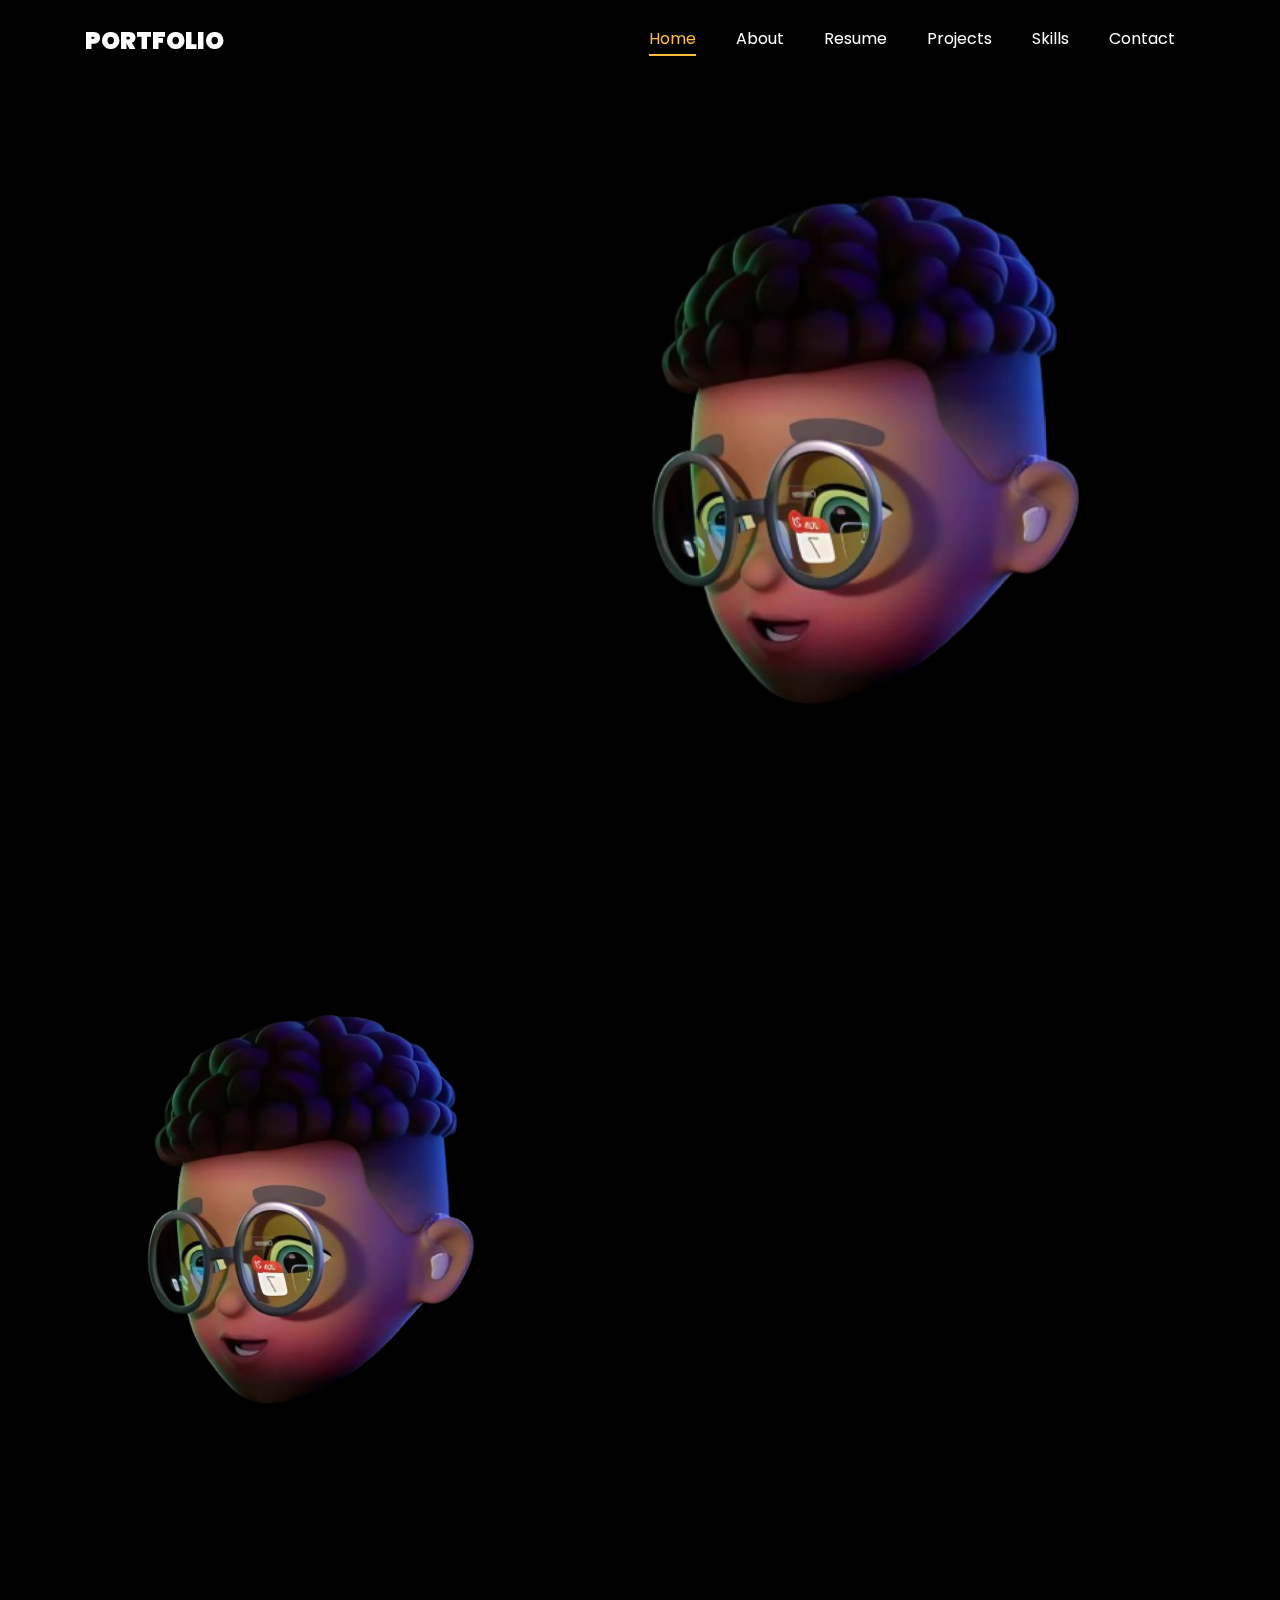
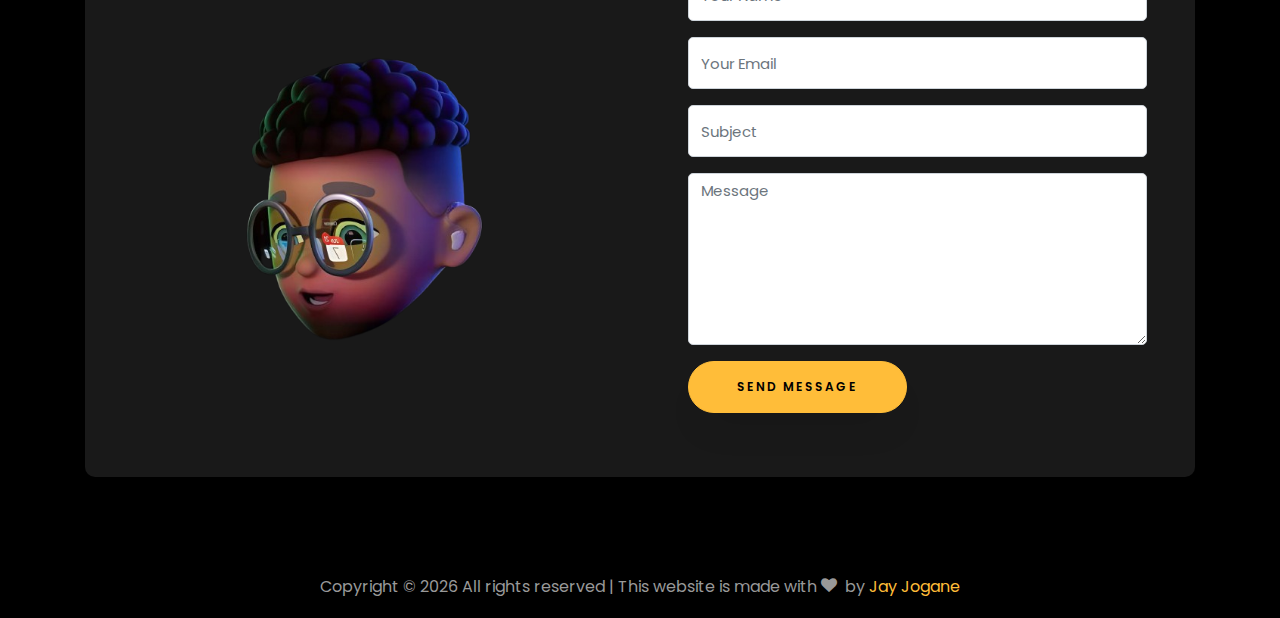
<file: index.html>
<!DOCTYPE html>
<html lang="en">

<head>
	<title>Portfolio | unkown812</title>
	<meta charset="utf-8">
	<meta name="viewport" content="width=device-width, initial-scale=1, shrink-to-fit=no">
	<link href="https://fonts.googleapis.com/css?family=Poppins:100,200,300,400,500,600,700,800,900" rel="stylesheet">
	<link rel="stylesheet" href="css/open-iconic-bootstrap.min.css">
	<link rel="stylesheet" href="css/animate.css">
	<link rel="stylesheet" href="css/owl.carousel.min.css">
	<link rel="stylesheet" href="css/owl.theme.default.min.css">
	<link rel="stylesheet" href="css/magnific-popup.css">
	<link rel="stylesheet" href="css/aos.css">
	<link rel="stylesheet" href="css/ionicons.min.css">
	<link rel="stylesheet" href="css/flaticon.css">
	<link rel="stylesheet" href="css/icomoon.css">
	<link rel="stylesheet" href="css/style.css">
	<link rel="icon" type="image/png" href="images/unkown.png" />
</head>

<body data-spy="scroll" data-target=".site-navbar-target" data-offset="300">
	<nav class="navbar navbar-expand-lg navbar-light ftco_navbar ftco-navbar-light site-navbar-target" id="ftco-navbar">
		<div class="container">
			<a class="navbar-brand" href="index.html">Portfolio</a>
			<button class="navbar-toggler js-fh5co-nav-toggle fh5co-nav-toggle" type="button" data-toggle="collapse"
				data-target="#ftco-nav" aria-controls="ftco-nav" aria-expanded="false" aria-label="Toggle navigation">
				<span class="oi oi-menu"></span> Menu
			</button>
			<div class="collapse navbar-collapse" id="ftco-nav">
				<ul class="navbar-nav nav ml-auto">
					<li class="nav-item"><a href="#home-section" class="nav-link"><span>Home</span></a></li>
					<li class="nav-item"><a href="#about-section" class="nav-link"><span>About</span></a></li>
					<li class="nav-item"><a href="#resume-section" class="nav-link"><span>Resume</span></a></li>
					<li class="nav-item"><a href="#projects-section" class="nav-link"><span>Projects</span></a></li>
					<li class="nav-item"><a href="#skills-section" class="nav-link"><span>Skills</span></a></li>
					<li class="nav-item"><a href="#contact-section" class="nav-link"><span>Contact</span></a></li>
					
				</ul>
			</div>
		</div>
	</nav>
	<section id="home-section" class="hero">
		<div class="home-slider  owl-carousel">
			<div class="slider-item ">
				<div class="overlay"></div>
				<div class="container">
					<div class="row d-md-flex no-gutters slider-text align-items-end justify-content-end"
						data-scrollax-parent="true">
						<div class="one-third js-fullheight order-md-last img"
							style="background-image:url(images/unkown.png);background-size: 70%;">
							<div class="overlay"></div>
						</div>
						<div class="one-forth d-flex  align-items-center ftco-animate"
							data-scrollax=" properties: { translateY: '70%' }">
							<div class="text">
								<span class="subheading">Hello!</span>
								<h1 class="mb-4 mt-3">I'm <span>Jay Jogane</span></h1>
								<h2 class="mb-4">A Student</h2>
								<p>
									<a href="#contact-section" class="btn btn-danger py-3 px-4">Contact me</a>
									<a href="#projects-section" class="btn btn-white btn-outline-white py-3 px-4">My works</a>
								</p>
							</div>
						</div>
					</div>
				</div>
			</div>
		</div>
	</section>
	<section class="ftco-about img ftco-section ftco-no-pb" id="about-section">
		<div class="container">
			<div class="row d-flex">
				<div class="col-md-6 col-lg-5 d-flex">
					<div class="img-about img d-flex align-items-stretch">
						<div class="overlay"></div>
						<div class="img d-flex align-self-stretch align-items-center"
							style="background-image:url(images/unkown.png);background-size: 80%;">
						</div>
					</div>
				</div>
				<div class="col-md-6 col-lg-7 pl-lg-5 pb-5">
					<div class="row justify-content-start pb-3">
						<div class="col-md-12 heading-section ftco-animate">
							<h1 class="big">About</h1>
							<h2 class="mb-4">About Me</h2>
							<p style="color: rgb(193, 193, 193);">Hello! I'm Jay, a passionate and result-driven
								enthusiast with a background in Computer
								Engineering. With a blend of technical skills,
								creativity, problem-solving skills and a strong work ethic, I thrive in
								dynamic environments where I can contribute
								to meaningful projects.</p>
							<ul class="about-info mt-4 px-md-0 px-2">
								<li class="d-flex"><span>Name:</span> <span>Jay Jogane</span></li>
								<li class="d-flex"><span>Date of birth:</span> <span>September 11, 2007</span></li>
								<li class="d-flex"><span>Address:</span> <span>Mumbai Maharashtra</span></li>
								<li class="d-flex"><span>Zip code:</span> <span>400081</span></li>
								<li class="d-flex"><span>Email:</span>
									<span>
										<a href="mailto:jayjogane@gmail.com" style="color:rgb(255, 169, 255);">
jayjogane@gmail.com
										</a>
									</span>
								</li>
								<li class="d-flex"><span>Phone: </span>
									<span>
										<a href="tel:+917738261448" style="color:rgb(251, 153, 251);">+91-77382-61448</a>
									</span>
								</li>
								<li class="d-flex"><span>Skills: </span> <span>C, C++, HTML5, CSS3, Javascript, React, Python,
										Kotlin, Designing, Web-Development, Basic-Programming</span></li>
							</ul>
						</div>
					</div>
					<!-- <!--Projects -->
					<div class="counter-wrap ftco-animate d-flex mt-md-3">
						<div class="text">
							<p class="mb-4">
								<span class="number" data-number="12" style="color:rgb(255, 147, 255);">0</span>
								<span>Project complete</span>
							</p>
						</div>
					</div>
				</div>
			</div>
	</section>
	<section class="ftco-section ftco-no-pb" id="resume-section">
		<div class="container">
			<div class="row justify-content-center pb-5">
				<div class="col-md-10 heading-section text-center ftco-animate">
					<h1 class="big big-2">Resume</h1>
					<h2 class="mb-4">Resume</h2>
					<p>An individual who specializes in the intersection of Arts and Computer Science. I am learning new concepts
						about hardware components, designing integrated systems, and developing new technologies. I am gaining
						programming skills while focusing on disciplines like designing, problem solving, communication and finding
						solutions.</p>
				</div>
			</div>
			<div class="row">
				<div class="col-md-6">
					<div class="resume-wrap ftco-animate">
						<span class="date">2008-2023</span>
						<h2>SSC</h2>
						<span class="position">I.E.S King George School - Mulund</span>
						<p class="mt-4">The School life has built a strong
							foundation for my technical skills and personality. I am well versed in languages like English, Hindi,
							Marathi and
							value education.</p>
					</div>
				</div>
				<div class="col-md-6">
					<div class="resume-wrap ftco-animate">
						<span class="date">2023-Today</span>
						<h2>Diploma In Computer Engineering</h2>
						<span class="position">V.P.M.'s Polytechnic - Thane</span>
						<p class="mt-4">The College life has been enhancing
							my technical skills, problem solving
							skills, community development, team
							leadership skills and much more.</p>
					</div>
				</div>
			</div>
			<div class="row justify-content-center mt-5">
				<div class="col-md-6 text-center ftco-animate">
					<p><a href="images\CV.png" class="btn btn-success py-4 px-5">CV</a></p>
				</div>
			</div>
		</div>
	</section>
	<section class="ftco-section" id="projects-section">
		<div class="container">
			<div class="row justify-content-center py-5 mt-5">
				<div class="col-md-12 heading-section text-center ftco-animate">
					<h1 class="big big-2">Projects</h1>
					<h2 class="mb-4">Projects</h2>
					<p></p>
				</div>
			</div>

			<div class="row">

				<div class="col-md-4 text-center d-flex ftco-animate">
					<a href="https://unkown812.github.io/proposal.github.io/" class="services-1">
						<div class="icon d-flex align-items-center justify-content-center">
							<span style="font-size: 450%;">💌</span>
						</div>
						<div class="desc">
							<h3 class="mb-5">Proposal</h3>
						</div>
					</a>
				</div>

				<div class="col-md-4 text-center d-flex ftco-animate">
					<a href="https://github.com/unkown812/Gradient-Generator.github.io" class="services-1">
						<div class="icon d-flex align-items-center justify-content-center">
							<span style="font-size: 450%;">🎨</span>
						</div>
						<div class="desc">
							<h3 class="mb-5">Gradient Generator</h3>
						</div>
					</a>
				</div>

				<div class="col-md-4 text-center d-flex ftco-animate">
					<a href="https://unkown812.github.io/birthday-wish.github.io/" class="services-1">
						<div class="icon d-flex align-items-center justify-content-center">
							<span style="font-size: 450%;">🎂</span>
						</div>
						<div class="desc">
							<h3 class="mb-5">Birthday Wish</h3>
						</div>
					</a>
				</div>

				<div class="col-md-4 text-center d-flex ftco-animate">
					<a href="https://unkown812.github.io/shivaniAI.github.io/" class="services-1">
						<div class="icon d-flex align-items-center justify-content-center">
							<span style="font-size: 450%;">🤖</span>
						</div>
						<div class="desc">
							<h3 class="mb-5">ChatBot</h3>
						</div>
					</a>
				</div>

				<div class="col-md-4 text-center d-flex ftco-animate">
					<a href="https://unkown812.github.io/unkown812programo.github.io/" class="services-1">
						<div class="icon d-flex align-items-center justify-content-center">
							<span style="font-size: 450%; color: navy;">&lt;P&gt;
							</span>
						</div>
						<div class="desc">
							<h3 class="mb-5">Programo</h3>
						</div>
					</a>
				</div>

			</div>
		</div>
	</section>
	<section class="ftco-section" id="skills-section">
		<div class="container">
			<div class="row justify-content-center pb-5">
				<div class="col-md-12 heading-section text-center ftco-animate">
					<h1 class="big big-2">Skills</h1>
					<h2 class="mb-4">My Skills</h2>
				</div>
			</div>
			<div class="row">
				<div class="col-md-6 animate-box">
					<div class="progress-wrap ftco-animate">
						<h3>Web Designing</h3>
						<div class="progress">
							<div class="progress-bar color-1" role="progressbar" aria-valuenow="90" aria-valuemin="0"
								aria-valuemax="100" style="width:90%">
								<span>90%</span>
							</div>
						</div>
					</div>
				</div>
				<div class="col-md-6 animate-box">
					<div class="progress-wrap ftco-animate">
						<h3>App Development</h3>
						<div class="progress">
							<div class="progress-bar color-2" role="progressbar" aria-valuenow="85" aria-valuemin="0"
								aria-valuemax="100" style="width:85%">
								<span>85%</span>
							</div>
						</div>
					</div>
				</div>
				<div class="col-md-6 animate-box">
					<div class="progress-wrap ftco-animate">
						<h3>JS</h3>
						<div class="progress">
							<div class="progress-bar color-3" role="progressbar" aria-valuenow="95" aria-valuemin="0"
								aria-valuemax="100" style="width:95%">
								<span>95%</span>
							</div>
						</div>
					</div>
				</div>
				<div class="col-md-6 animate-box">
					<div class="progress-wrap ftco-animate">
						<h3>CSS3</h3>
						<div class="progress">
							<div class="progress-bar color-4" role="progressbar" aria-valuenow="90" aria-valuemin="0"
								aria-valuemax="100" style="width:90%">
								<span>90%</span>
							</div>
						</div>
					</div>
				</div>
				<div class="col-md-6 animate-box">
					<div class="progress-wrap ftco-animate">
						<h3>Figma</h3>
						<div class="progress">
							<div class="progress-bar color-5" role="progressbar" aria-valuenow="70" aria-valuemin="0"
								aria-valuemax="100" style="width:70%">
								<span>69%</span>
							</div>
						</div>
					</div>
				</div>
				<div class="col-md-6 animate-box">
					<div class="progress-wrap ftco-animate">
						<h3>MS Office</h3>
						<div class="progress">
							<div class="progress-bar color-6" role="progressbar" aria-valuenow="80" aria-valuemin="0"
								aria-valuemax="100" style="width:80%">
								<span>80%</span>
							</div>
						</div>
					</div>
				</div>
			</div>
		</div>
	</section>

	<section class="ftco-section contact-section ftco-no-pb" id="contact-section">
		<div class="container">
			<div class="row justify-content-center mb-5 pb-3">
				<div class="col-md-7 heading-section text-center ftco-animate">
					<h1 class="big big-2">Contact</h1>
					<h2 class="mb-4">Contact Me</h2>
				</div>
			</div>
			<div class="row d-flex contact-info mb-5">
				<div class="col-md-6 col-lg-3 d-flex ftco-animate">
					<div class="align-self-stretch box p-4 text-center">
						<div class="icon d-flex align-items-center justify-content-center">
							<span class="icon-map-signs"></span>
						</div>
						<h3 class="mb-4">Address</h3>
						<p><a href="https://maps.app.goo.gl/FnKNQUGhHMt8mPZR6">Mumbai , India</a></p>
					</div>
				</div>
				<div class="col-md-6 col-lg-3 d-flex ftco-animate">
					<div class="align-self-stretch box p-4 text-center">
						<div class="icon d-flex align-items-center justify-content-center">
							<span class="icon-phone2"></span>
						</div>
						<h3 class="mb-4">Contact Number</h3>
						<p><a href="tel://+917738261448">+91-77382-61448</a></p>
					</div>
				</div>
				<div class="col-md-6 col-lg-3 d-flex ftco-animate">
					<div class="align-self-stretch box p-4 text-center">
						<div class="icon d-flex align-items-center justify-content-center">
							<span class="icon-paper-plane"></span>
						</div>
						<h3 class="mb-4">Email Address</h3>
						<p><a href="mailto:jayjogane@gmail.com">jayjogane@gmail.com</a></p>
					</div>
				</div>
				<div class="col-md-6 col-lg-3 d-flex ftco-animate">
					<div class="align-self-stretch box p-4 text-center">
						<div class="icon d-flex align-items-center justify-content-center">
							<span class="icon-globe"></span>
						</div>
						<h3 class="mb-4">Website</h3>
						<p><a href="unkown812.github.io">unkown812.github.io</a></p>
					</div>
				</div>
			</div>
			<div class="row no-gutters block-9 bg-dark">
				<div class="col-md-6 order-md-last d-flex">
					<form action="#" class="p-4 p-md-5 contact-form">
						<div class="form-group">
							<input type="text" class="form-control" placeholder="Your Name">
						</div>
						<div class="form-group">
							<input type="text" class="form-control" placeholder="Your Email">
						</div>
						<div class="form-group">
							<input type="text" class="form-control" placeholder="Subject">
						</div>
						<div class="form-group">
							<textarea name="" id="" cols="30" rows="7" class="form-control" placeholder="Message"></textarea>
						</div>
						<div class="form-group">
							<input type="submit" value="Send Message" class="btn btn-primary py-3 px-5">
						</div>
					</form>
				</div>
				<div class="col-md-6 d-flex">
					<div class="img" style="background-image: url(images/unkown.png);background-size: contain"></div>
				</div>
			</div>
		</div>
	</section>

	<div class="row pt-5 mt-5 text-center">
		<div class="col-md-12 text-center">
			<p>
				Copyright &copy;
				<script>document.write(new Date().getFullYear());</script>
				All rights reserved | This website is made with
				<i class="icon-heart color-danger" aria-hidden="true">
				</i>
				by
				<a href="unkown812.github.io" target="_blank">
					Jay Jogane
				</a>
			</p>
		</div>
	</div>
	<script src="js/jquery.min.js"></script>
	<script src="js/jquery-migrate-3.0.1.min.js"></script>
	<script src="js/popper.min.js"></script>
	<script src="js/bootstrap.min.js"></script>
	<script src="js/jquery.easing.1.3.js"></script>
	<script src="js/jquery.waypoints.min.js"></script>
	<script src="js/jquery.stellar.min.js"></script>
	<script src="js/owl.carousel.min.js"></script>
	<script src="js/jquery.magnific-popup.min.js"></script>
	<script src="js/aos.js"></script>
	<script src="js/jquery.animateNumber.min.js"></script>
	<script src="js/scrollax.min.js"></script>
	<script src="js/main.js"></script>
</body>

</html>
</file>
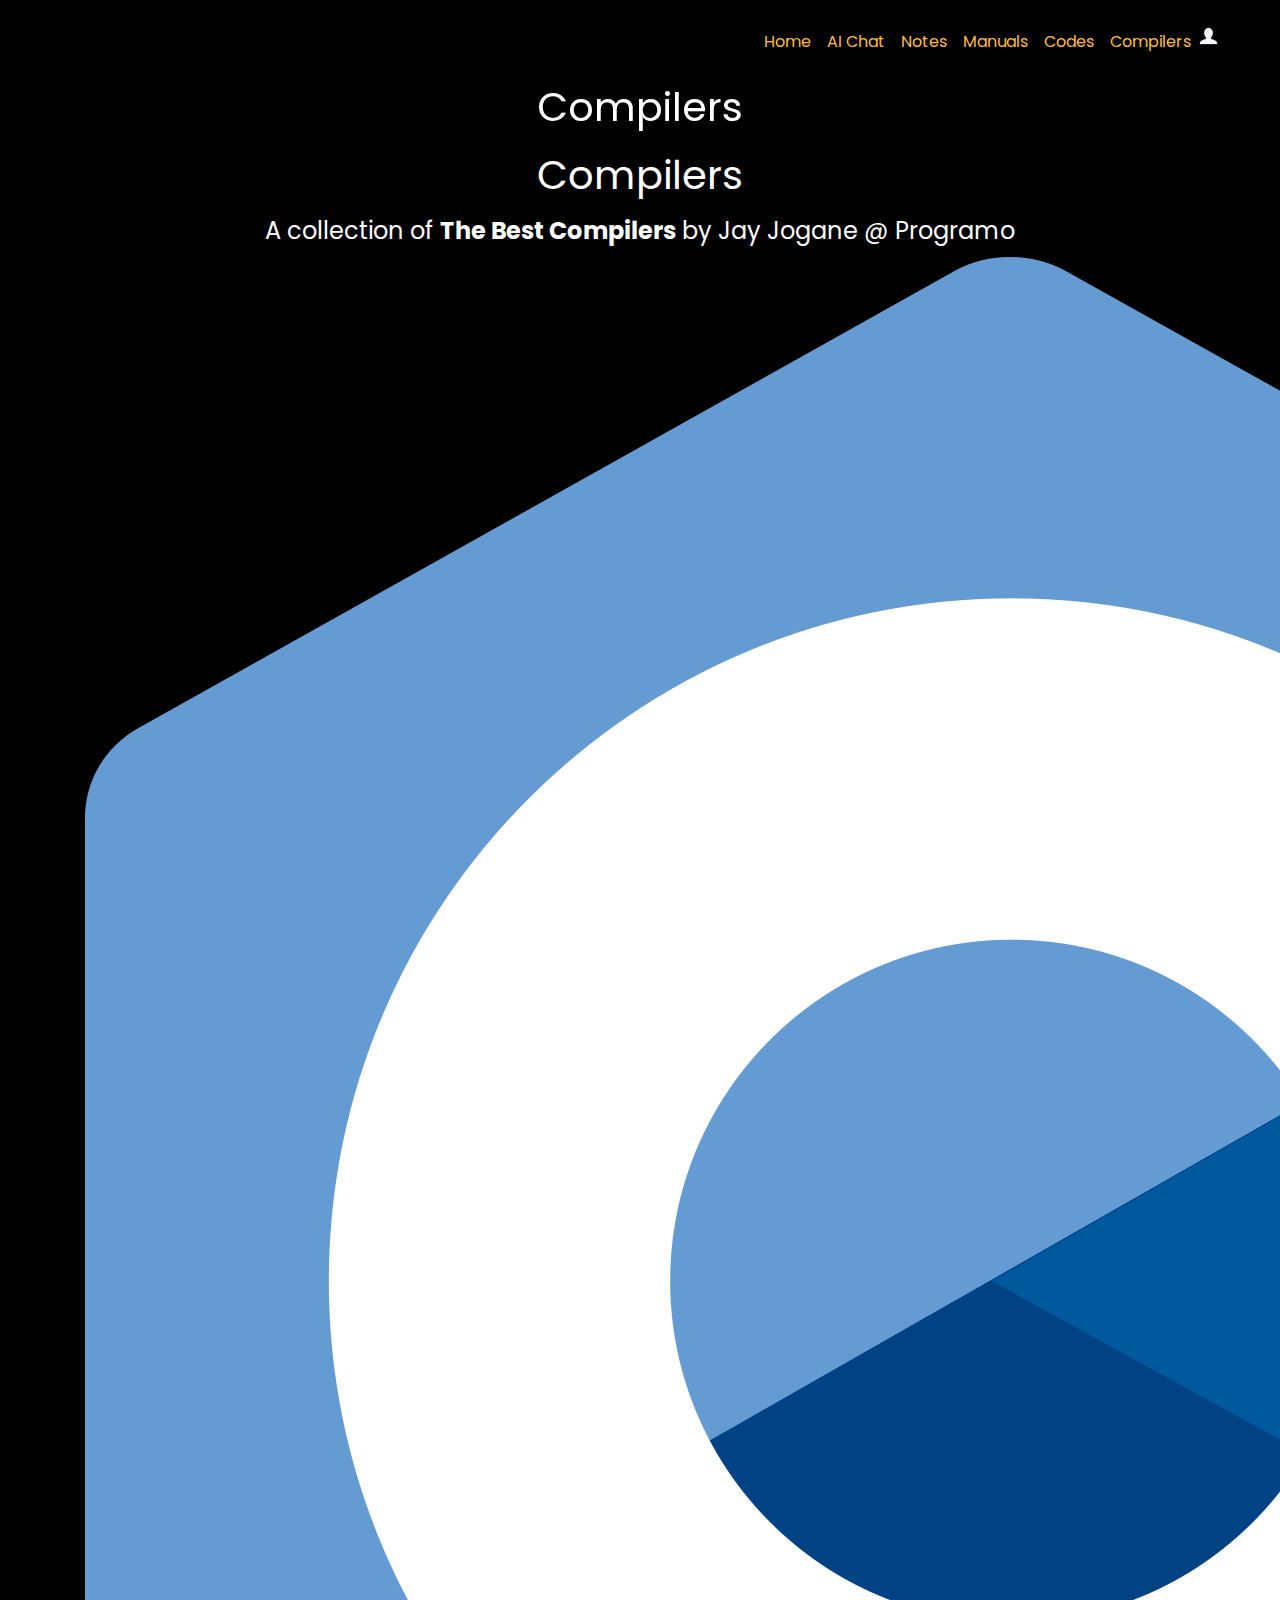
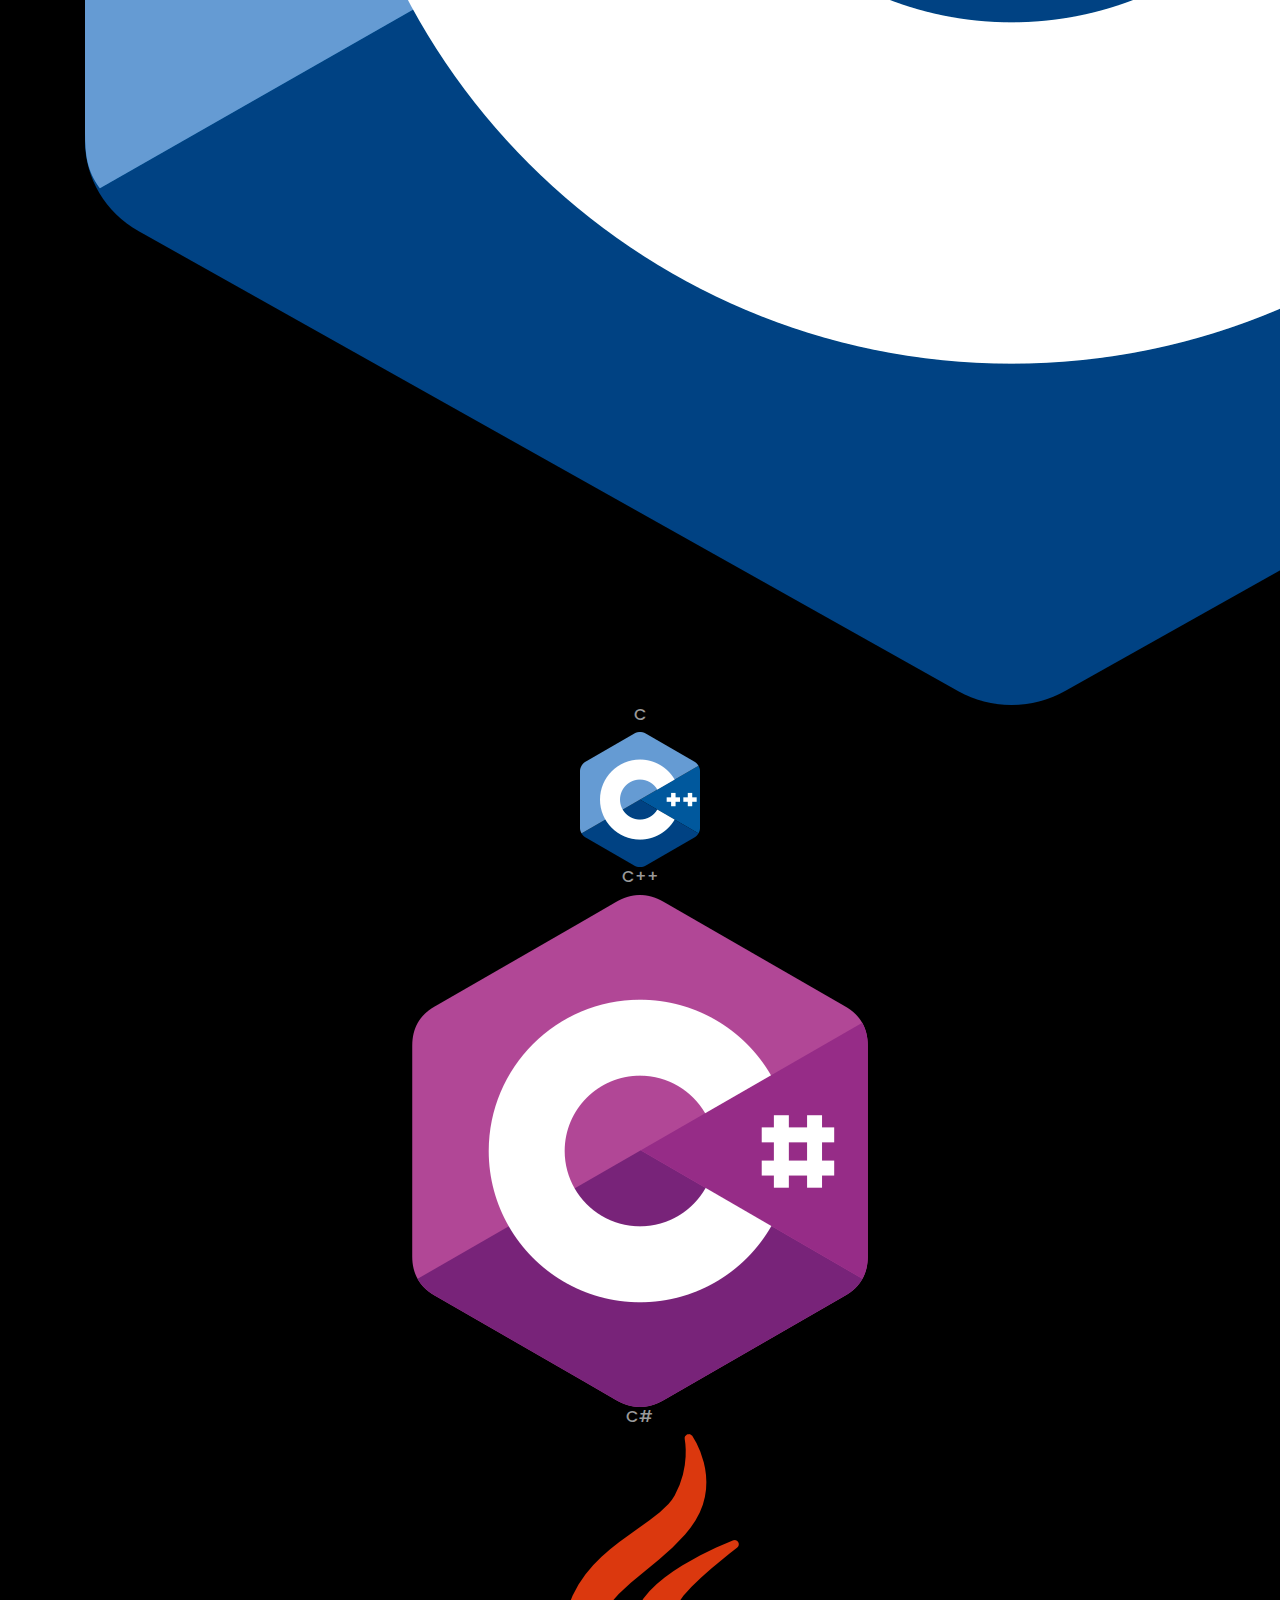
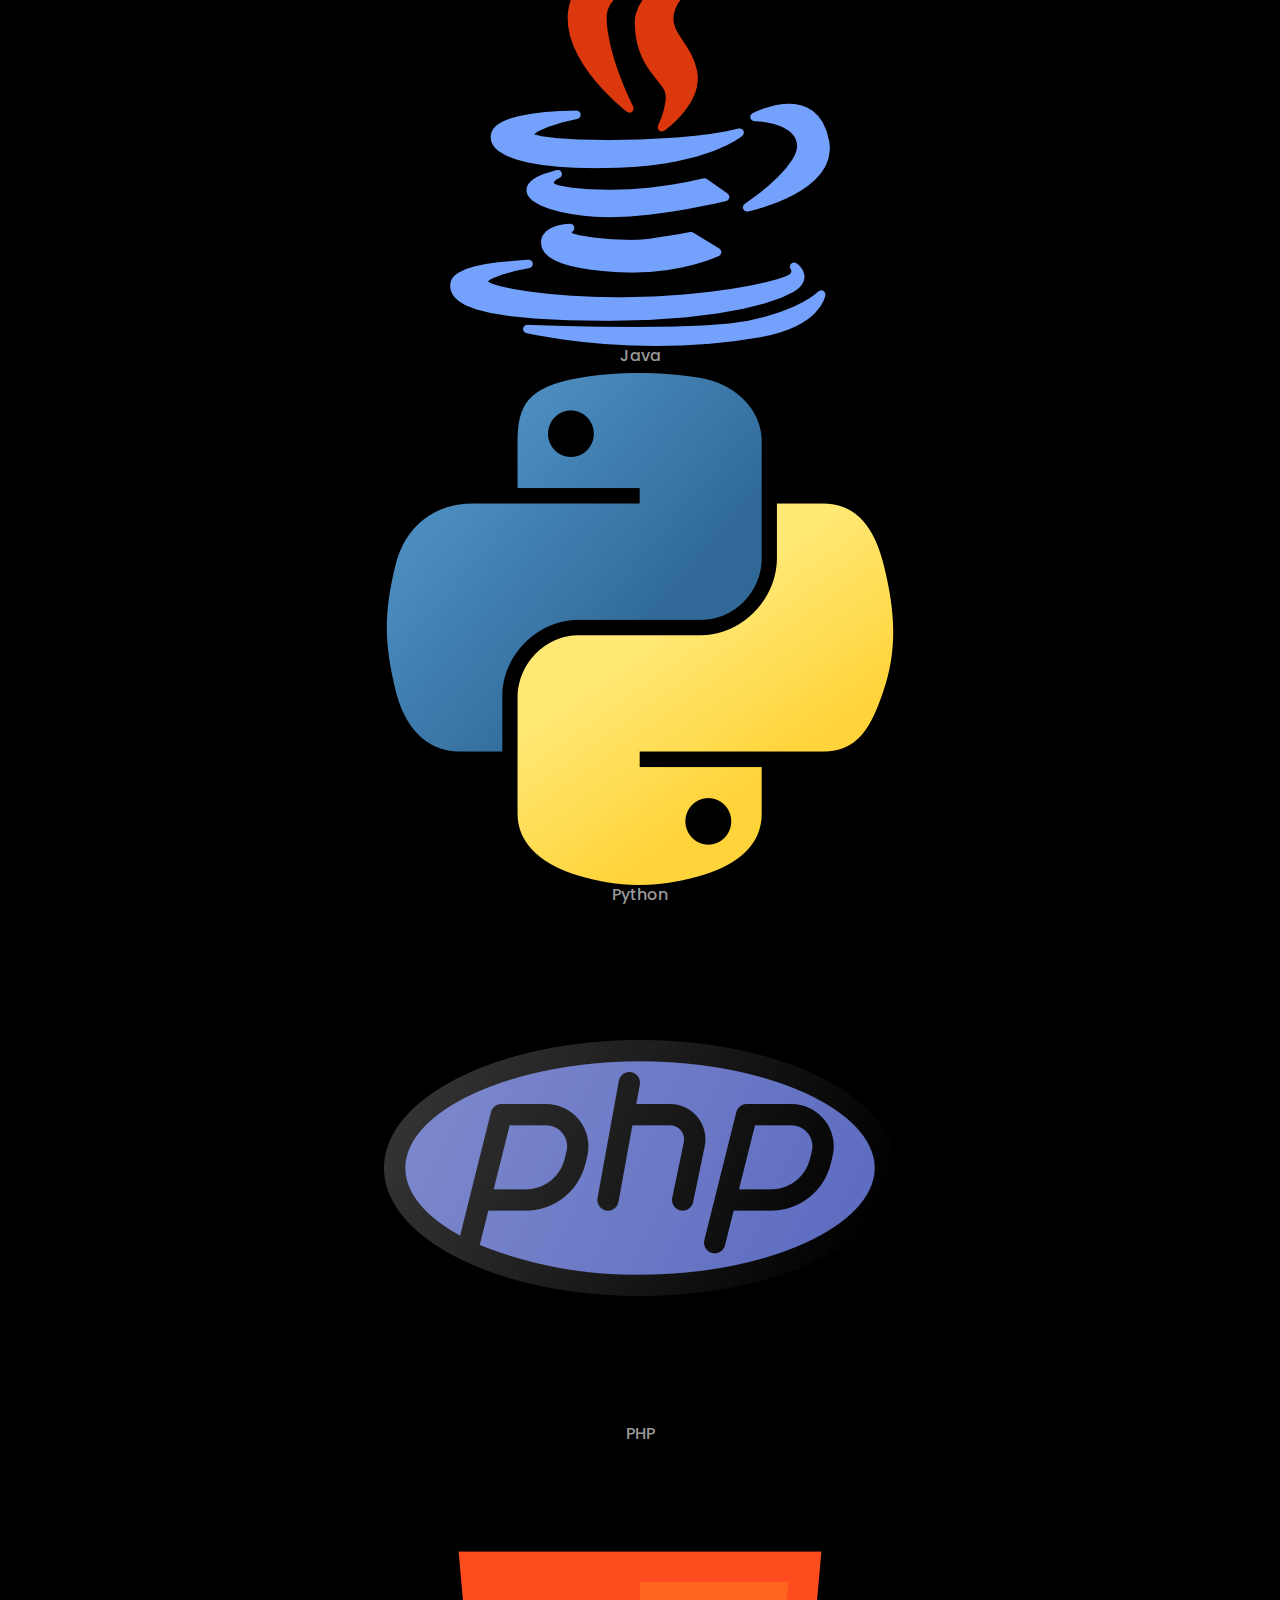
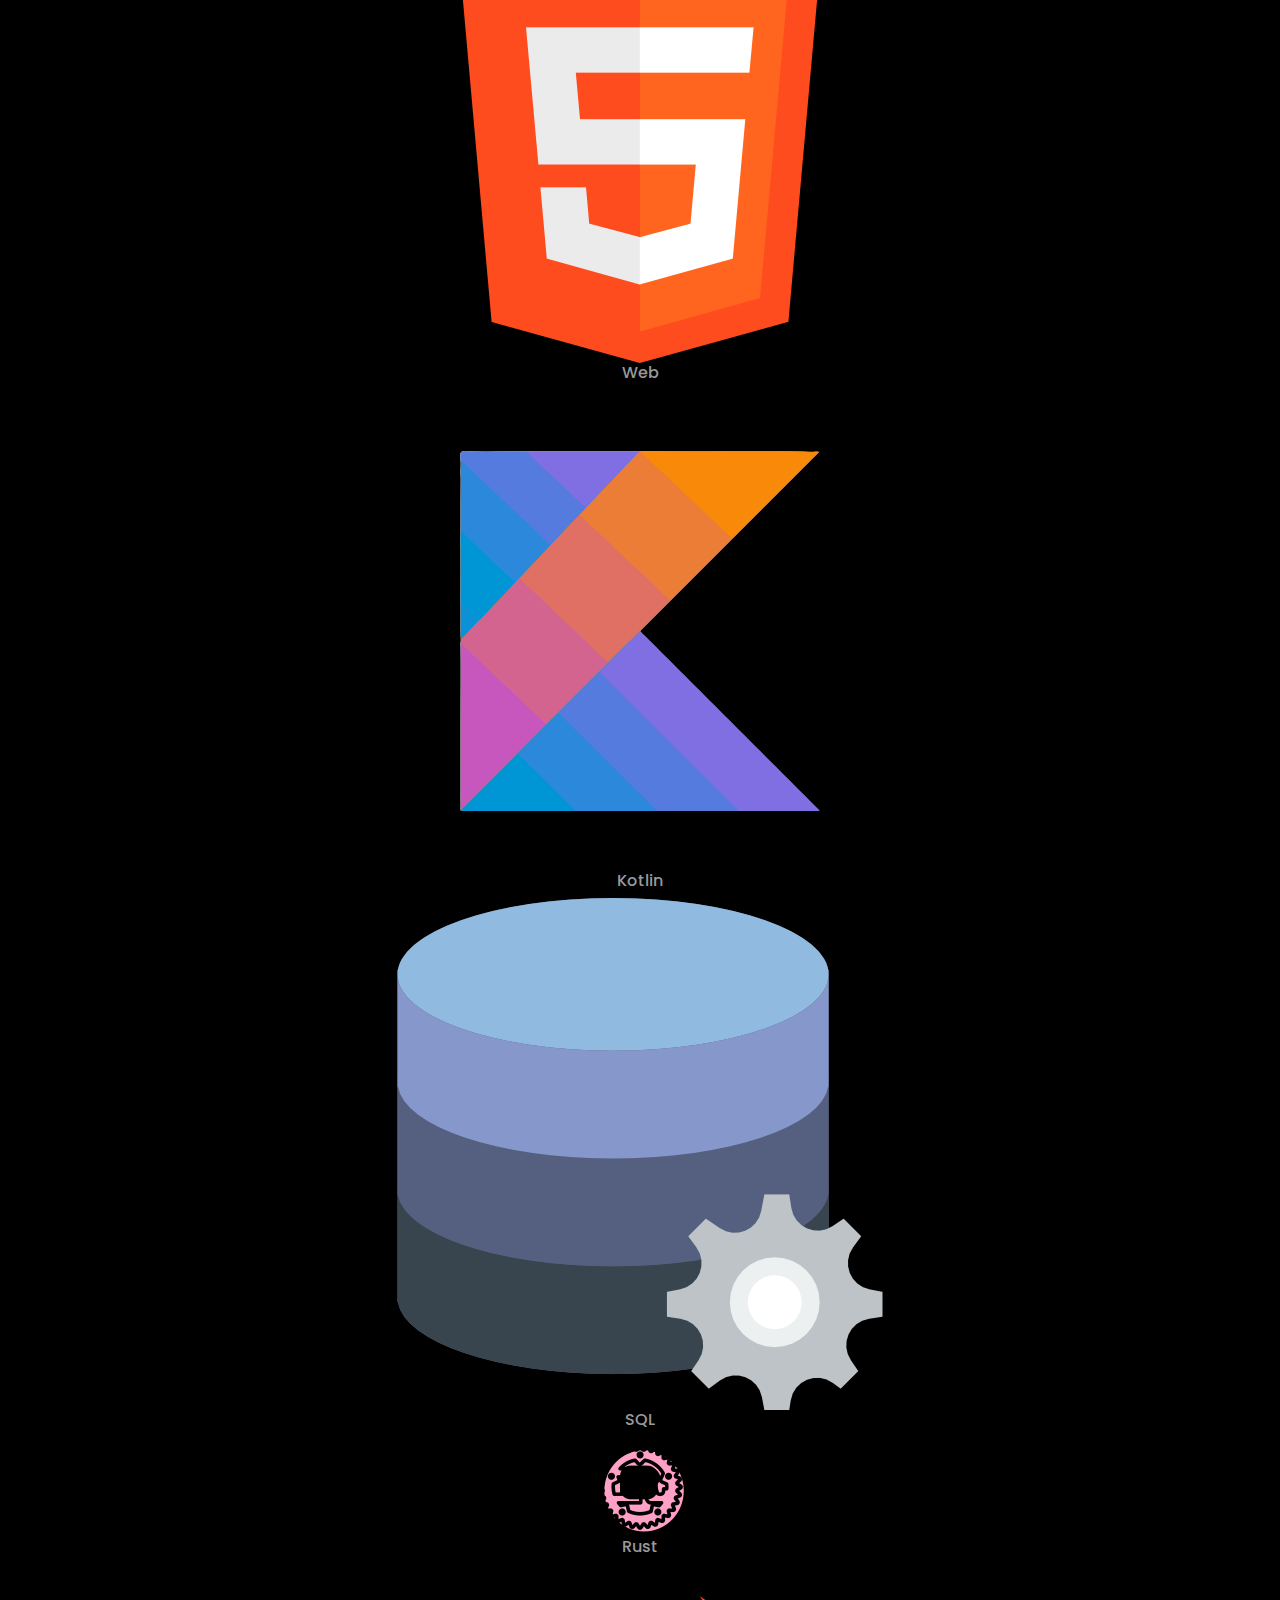
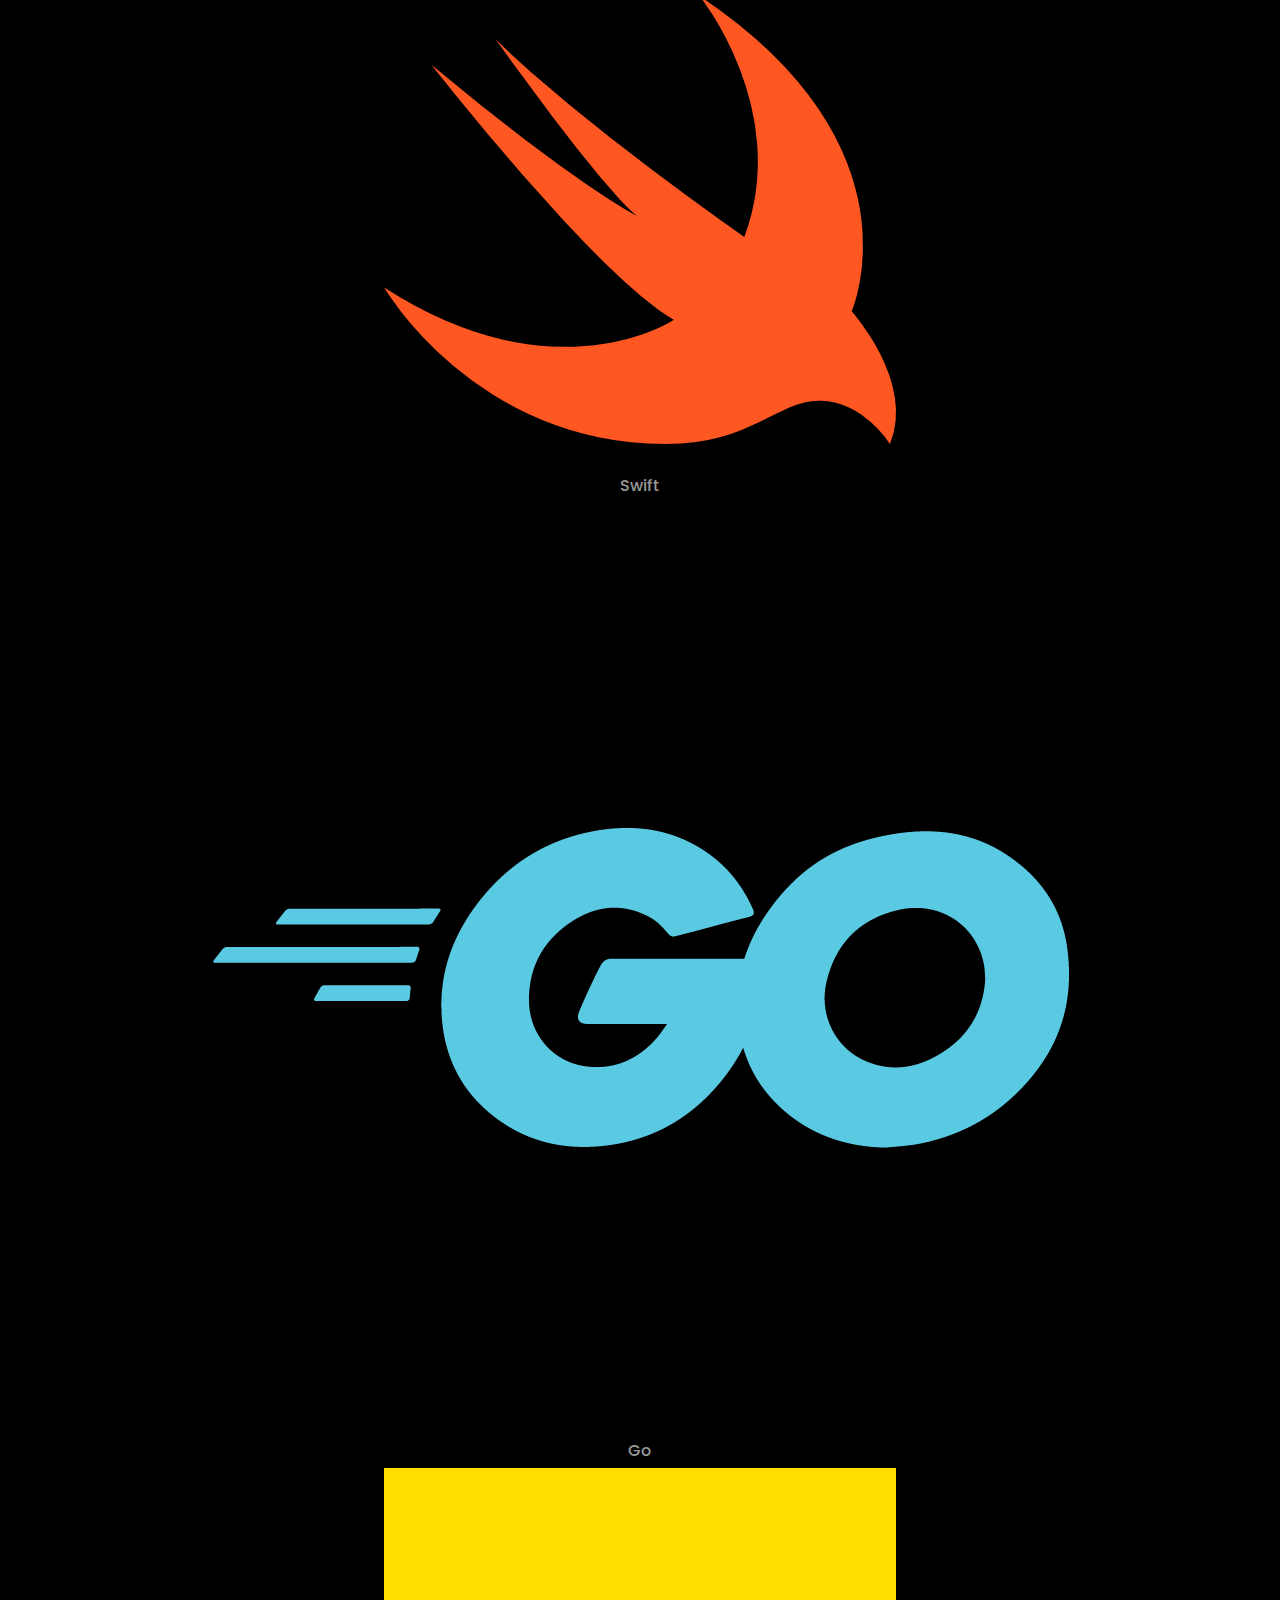
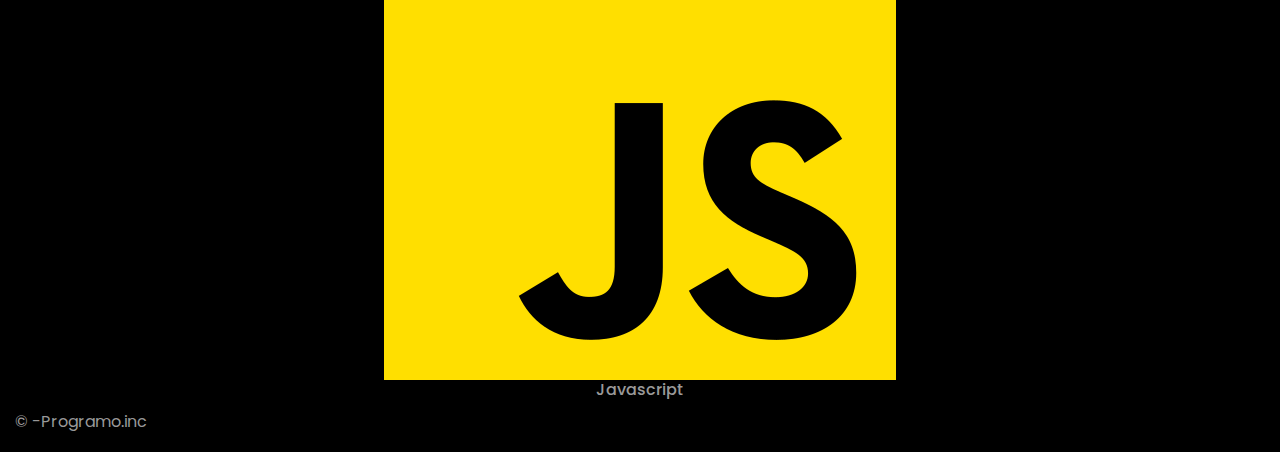
<file: compiler.html>
<!DOCTYPE html>
<html>
<head>
  <meta charset="utf-8" />
  <meta http-equiv="X-UA-Compatible" content="IE=edge" />
  <meta name="viewport" content="width=device-width, initial-scale=1, shrink-to-fit=no" />
  <meta name="keywords" content="" />
  <meta name="description" content="" />
  <meta name="author" content="" />
  <title>Programo</title>
  <link rel="stylesheet" type="text/css" href="https://cdnjs.cloudflare.com/ajax/libs/OwlCarousel2/2.3.4/assets/owl.carousel.min.css" />
  <link rel="stylesheet" type="text/css" href="css/bootstrap.css" />
  <link href="https://fonts.googleapis.com/css?family=Open+Sans:400,700|Poppins:400,700&display=swap" rel="stylesheet">
  <link href="https://fonts.googleapis.com/css2?family=Play:wght@400;700&display=swap" rel="stylesheet">
  <link href="css/style.css" rel="stylesheet" />
  <link href="css/responsive.css" rel="stylesheet" />
  <link rel="icon" type="image/png" href="D:\DEV\html\P_Info_Programo\images\logo.png">
</head>

<body>
  <div class="hero_area">
    <!-- header section strats -->
    <header class="header_section">
      <div class="container-fluid">
        <nav class="navbar navbar-expand-lg custom_nav-container pt-3">
          <a class="navbar-brand" href="index.html">
            <span>
              &nbsp;
            </span>
          </a>
          
          <div class="collapse navbar-collapse" id="navbarSupportedContent">
            <div class="d-flex ml-auto flex-column flex-lg-row align-items-center">
              <ul class="navbar-nav">
                <li class="nav-item active">
                  <a class="nav-link" href="index.html">Home <span class="sr-only">(current)</span></a>
                </li>
                <li class="nav-item">
                  <a class="nav-link" href="https://www.blackbox.ai/"> AI Chat </a>
                </li>
                <li class="nav-item">
                  <a class="nav-link" href="Notes.html">Notes</a>
                </li>
                <li class="nav-item">
                  <a class="nav-link" href="manuals.html">Manuals</a>
                </li>
                <li class="nav-item">
                  <a class="nav-link" href="codes.html">Codes</a>
                </li>
                <li class="nav-item">
                  <a class="nav-link" href="compiler.html">Compilers</a>
                </li>
              </ul>
              <div class="user_option">
                <a href="contact.html">
                  <img src="images/user.png" alt="">
                </a>
                <form class="form-inline my-2 my-lg-0 ml-0 ml-lg-4 mb-3 mb-lg-0">
                  <button class="btn  my-2 my-sm-0 nav_search-btn" type="submit"></button>
                </form>
              </div>
            </div>
          </div>
        </nav>
      </div>
    </header>

    <section class=" slider_section position-relative">
      <div class="container">
        <div id="carouselExampleIndicators" class="carousel slide" data-ride="carousel">
          <div class="carousel-inner">
            <div class="carousel-item active">
              <div class="row">
                <div class="col">
                  <div class="detail-box">
                    <div>
                      <h1>
                        Compilers
                      </h1>
                    </div>
                  </div>
                </div>
              </div>
            </div>
          </div>
        </div>
    </section>
    <!-- end slider section -->
  </div>
  <!-- do section -->

  <section class="do_section layout_padding">
    <div class="container">
      <div class="heading_container">
        <h1>
          Compilers
        </h1>
        <h4>
         A collection of <b>The Best Compilers</b> by Jay Jogane @ Programo
        </h4>
      </div>
      
      <!--icon list bar-->
      
      <div class="do_container">
        <div class="box arrow-start arrow_bg">
          <div class="img-box">
            <a href="https://www.programiz.com/c-programming/online-compiler/">
              <img src="images/C.png"/>
            </a>
          </div>
          <div class="detail-box">
            <h6>
              C 
            </h6>
          </div>
        </div>

        <div class="box arrow-start arrow_bg">
          <div class="img-box">
            <a href="https://www.programiz.com/cpp-programming/online-compiler/"/>
              <img src="images/C++_Logo.png"alt="">
            </a>
          </div>
          <div class="detail-box">
            <h6>              
               C++ 
            </h6>
          </div>
        </div>

        <div class="box arrow-start arrow_bg">
          <div class="img-box">
            <a href="https://www.programiz.com/csharp-programming/online-compiler/">
              <img src="images\c-sharp_6132221.png">
            </a>
          </div>
          <div class="detail-box">
            <h6>
               C#
            </h6>
          </div>
        </div>

        <div class="box arrow-start arrow_bg">
          <div class="img-box">
            <a href="https://www.programiz.com/java-programming/online-compiler/">    
              <img src="images/java_226777.png">
            </a>
           </div>
          <div class="detail-box">
            <h6>
                Java
            </h6>
          </div>
        </div>

        <div class="box arrow-start arrow_bg">
          <div class="img-box">
            <a href="https://www.programiz.com/python-programming/online-compiler/">
              <img src="images/python_5968350.png">
            </a>
          </div>
          <div class="detail-box">
            <h6>
               Python
            </h6>
          </div>
        </div>

        <div class="box arrow-start arrow_bg">
          <div class="img-box">
            <a href="https://www.programiz.com/php/online-compiler/">
              <img src="images\programing_15484314.png">
            </a>
          </div>
          <div class="detail-box">
            <h6>
               PHP
            </h6>
          </div>
        </div>

        <div class="box arrow-start arrow_bg">
          <div class="img-box">
            <a href="https://www.programiz.com/html/online-compiler/">
              <img src="images/html-5_5968267.png">
            </a>
          </div>
          <div class="detail-box">
            <h6>
               Web
            </h6>
          </div>
        </div>

        <div class="box arrow-start arrow_bg">
          <div class="img-box">
            <a href="https://play.kotlinlang.org/#[base64]">
              <img src="images\icons8-kotlin-480.png">
            </a>
          </div>
          <div class="detail-box">
            <h6>
               Kotlin
            </h6>
          </div>
        </div>

        <div class="box arrow-start arrow_bg">
          <div class="img-box">
            <a href="https://www.programiz.com/sql/online-compiler/">
              <img src="images\database_138935.png">
            </a>
          </div>
          <div class="detail-box">
            <h6>
               SQL
            </h6>
          </div>
        </div>

        <div class="box arrow-start arrow_bg">
          <div class="img-box">
            <a href="https://www.programiz.com/rust/online-compiler/">
              <img src="images\icons8-rust-100.png">
            </a>
          </div>
          <div class="detail-box">
            <h6>
               Rust
            </h6>
          </div>
        </div>

        <div class="box arrow-start arrow_bg">
          <div class="img-box">
            <a href="https://www.programiz.com/swift/online-compiler/">
              <img src="images/swift.png">
            </a>
          </div>
          <div class="detail-box">
            <h6>
               Swift
            </h6>
          </div>
        </div>

        <div class="box arrow-start arrow_bg">
          <div class="img-box">
            <a href="https://www.programiz.com/golang/online-compiler/">
              <img src="images/Go-Logo_LightBlue.png">
            </a>
          </div>
          <div class="detail-box">
            <h6>
               Go
            </h6>
          </div>
        </div>

        <div class="box arrow-start arrow_bg">
          <div class="img-box">
            <a href="https://www.programiz.com/javascript/online-compiler/">
              <img src="images/js_5968292.png">
            </a>
          </div>
          <div class="detail-box">
            <h6>
               Javascript
            </h6>
          </div>
        </div>

        

        
      </div>
    </div>
  </section>

  <section class="container-fluid footer_section">
    <p>
      &copy; -Programo.inc
      <a href="https://html.design/"></a>
    </p>
  </section>
  <!-- footer section -->
  <script type="text/javascript" src="js/jquery-3.4.1.min.js"></script>
  <script type="text/javascript" src="js/bootstrap.js"></script>
  <script type="text/javascript" src="https://cdnjs.cloudflare.com/ajax/libs/OwlCarousel2/2.3.4/owl.carousel.min.js">
  </script>
  <!-- owl carousel script -->
  <script type="text/javascript">
    $(".owl-carousel").owlCarousel({
      loop: true,
      margin: 0,
      navText: [],
      center: true,
      autoplay: true,
      autoplayHoverPause: true,
      responsive: {
        0: {
          items: 1
        },
        1000: {
          items: 3
        }
      }
    });
  </script>
  <!-- end owl carousel script -->
</body>
</html>
</file>
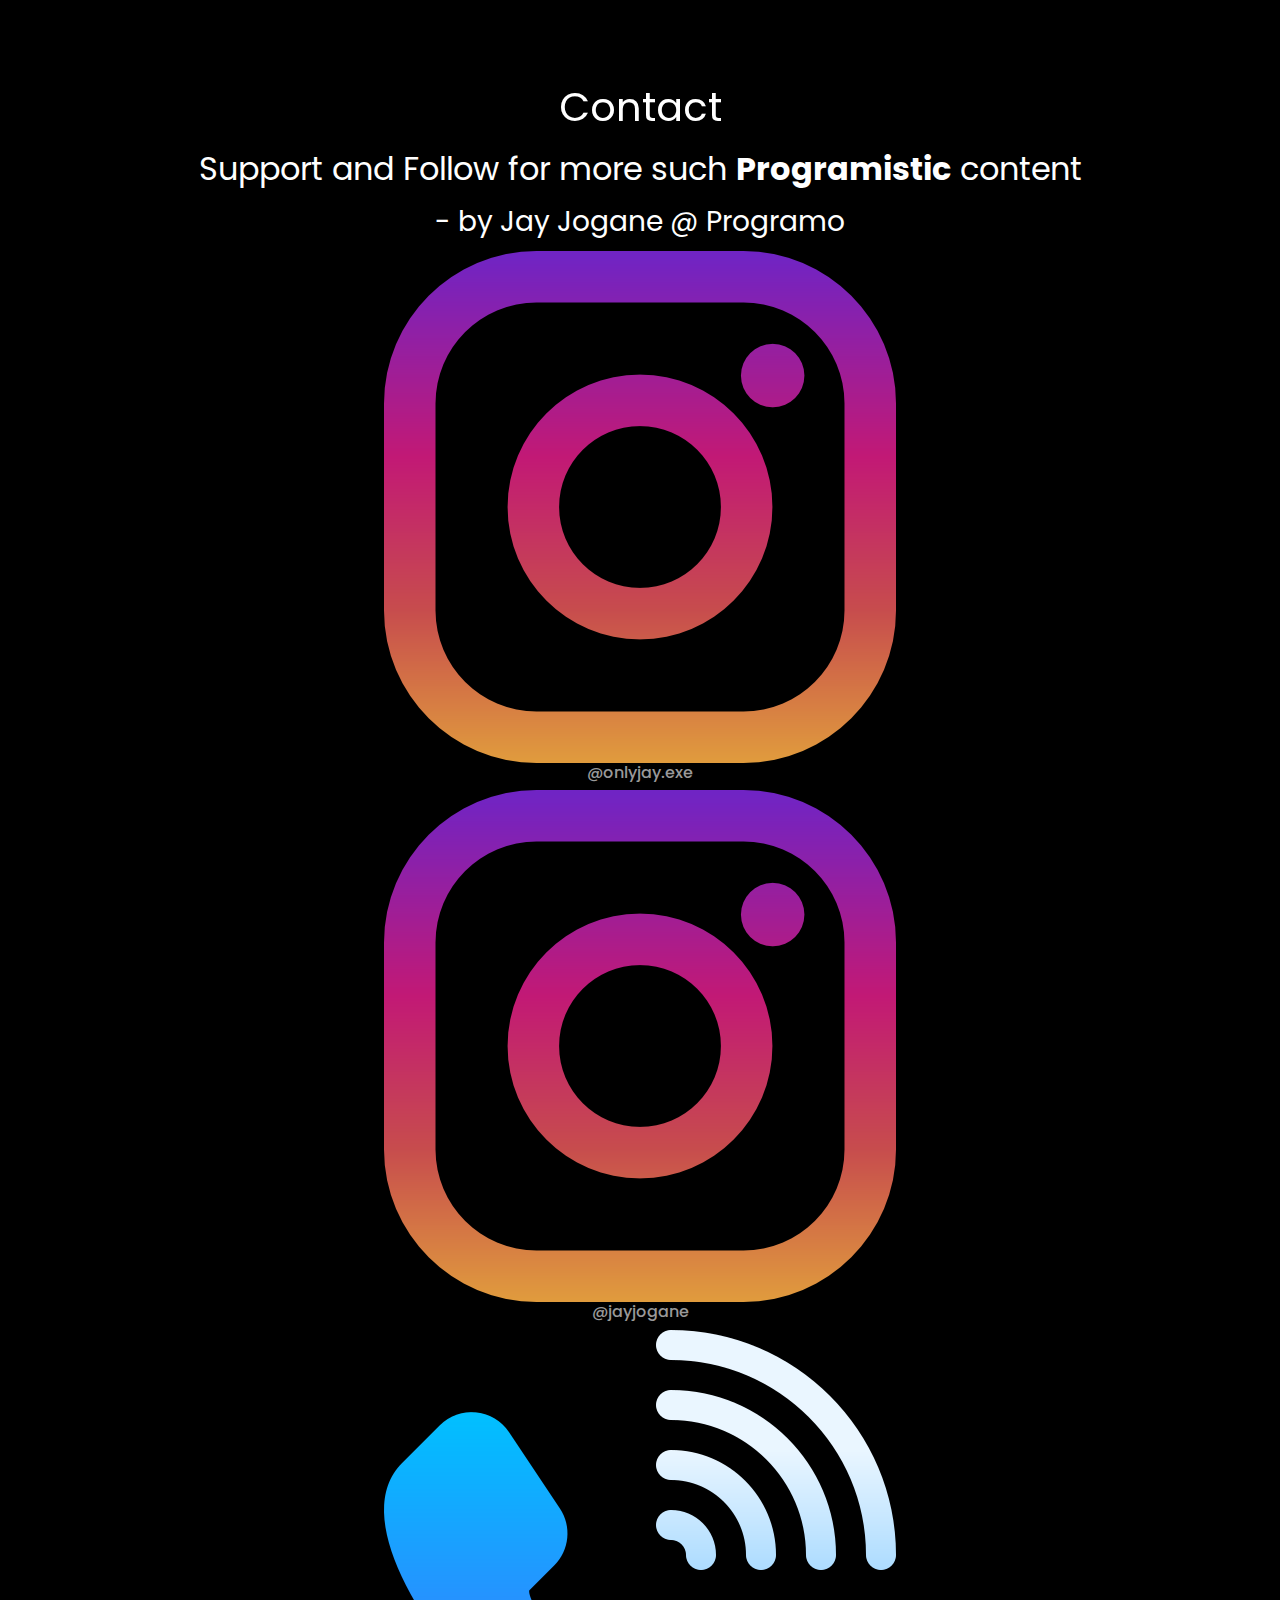
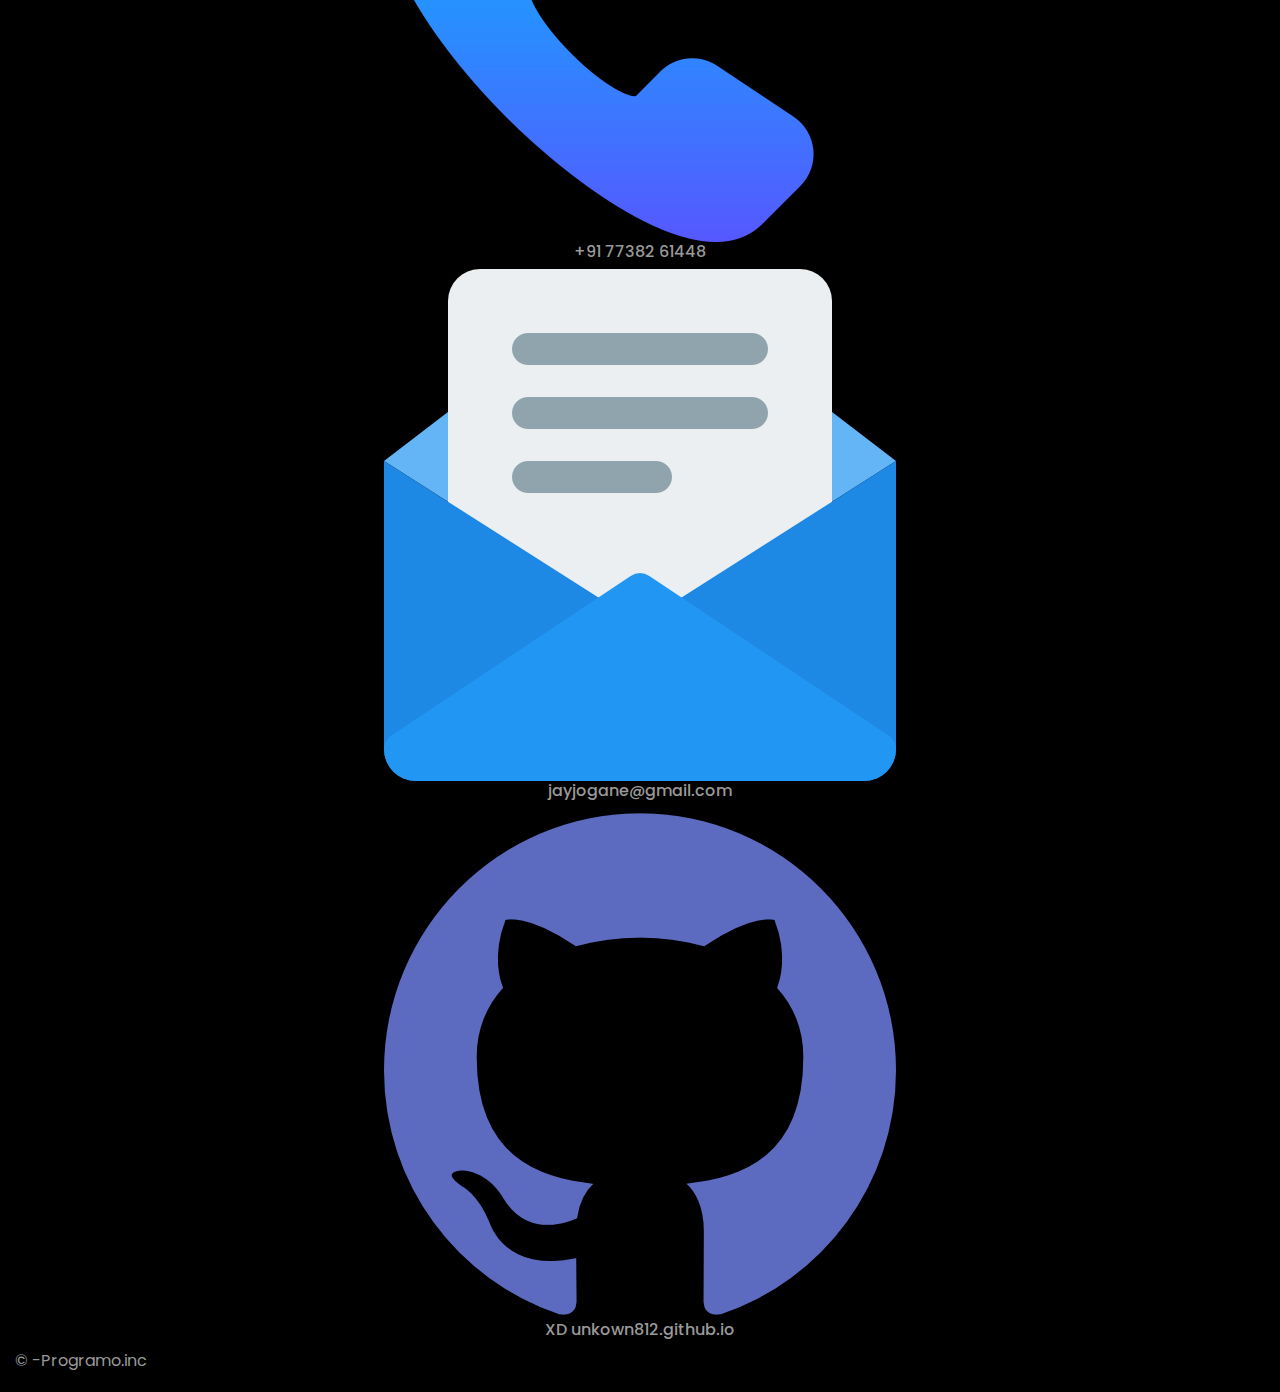
<file: contact.html>
<!DOCTYPE html>
           <html>
           <head>
             <meta charset="utf-8" />
             <meta http-equiv="X-UA-Compatible" content="IE=edge" />
             <meta name="viewport" content="width=device-width, initial-scale=1, shrink-to-fit=no" />
             <meta name="keywords" content="" />
             <meta name="description" content="" />
             <meta name="author" content="" />
             <title>Programo</title>
             <link rel="stylesheet" type="text/css" href="https://cdnjs.cloudflare.com/ajax/libs/OwlCarousel2/2.3.4/assets/owl.carousel.min.css" />
             <link rel="stylesheet" type="text/css" href="css/bootstrap.css" />
             <link href="https://fonts.googleapis.com/css?family=Open+Sans:400,700|Poppins:400,700&display=swap" rel="stylesheet">
             <link href="https://fonts.googleapis.com/css2?family=Play:wght@400;700&display=swap" rel="stylesheet">
             <link href="css/style.css" rel="stylesheet" />
             <link href="css/responsive.css" rel="stylesheet" />
             <link rel="icon" type="image/png" href="D:\DEV\html\P_Info_Programo\images\logo.png">
           </head>
           
           <body>
             <div class="hero_area">
               <!-- header section strats -->
               <header class="header_section">
                 <div class="container-fluid">
                   <nav class="navbar navbar-expand-lg custom_nav-container pt-3">
                     <a class="navbar-brand" href="index.html">
                       <span>
                         &nbsp;
                       </span>
                     </a>
                   </nav>
                 </div>
               </header>
           
               <section class=" slider_section position-relative">
                 <div class="container">
                   <div id="carouselExampleIndicators" class="carousel slide" data-ride="carousel">
                     <div class="carousel-inner">
                       <div class="carousel-item active">
                         <div class="row">
                           <div class="col">
                             <div class="detail-box">
                               <div>
                                 <h1>
                                   Contact
                                 </h1>
                               </div>
                             </div>
                           </div>
                         </div>
                       </div>
                     </div>
                   </div>
               </section>
             </div>
           
             <!-- do section -->
             <section class="do_section layout_padding">
               <div class="container">
                 <div class="heading_container">
                   <h2>
                    Support and Follow for more such <b>Programistic</b> content
                   </h2>
                  
                   <h3> - by Jay Jogane @ Programo</h3>
                 </div>
                 <!--icon list bar-->
                 <div class="do_container">
                   <div class="box arrow-start arrow_bg">
                     <div class="img-box">
                       <a href="https://www.instagram.com/onlyjay.exe?igsh=MXBzYnBjOWY2bnl3NQ==">
                         <img src="images/instagram.png">
                       </a>
                     </div>
                     <div class="detail-box">
                       <h6>
                         @onlyjay.exe
                       </h6>
                     </div>
                   </div>

                   <div class="box arrow-start arrow_bg">
                     <div class="img-box">
                       <a href="https://www.instagram.com/jayjogane?igsh=aWNnZzZiZndpd251">
                        <img src="images/instagram.png">
                       </a>
                     </div>
                     <div class="detail-box">
                       <h6>              
                          @jayjogane
                       </h6>
                     </div>
                   </div>

                   <div class="box arrow-start arrow_bg">
                     <div class="img-box">
                       <a href="tel:+917738261448">
                         <img src="images/phone-call.png">
                       </a>
                     </div>
                     <div class="detail-box">
                       <h6>
                            +91 77382 61448
                       </h6>
                     </div>
                   </div>

                   <div class="box arrow-start arrow_bg">
                    <div class="img-box">
                      <a href="mailto:jayjogane@gmail.com">
                        <img src="images\email.png">
                      </a>
                    </div>
                    <div class="detail-box">
                      <h6>
                           jayjogane@gmail.com
                      </h6>
                    </div>
                  </div>

                  <div class="box arrow-start arrow_bg">
                    <div class="img-box">
                      <a href="https://github.com/unkown812">
                        <img src="images\github.png">
                      </a>
                    </div>
                    <div class="detail-box">
                      <h6>
                           XD unkown812.github.io
                      </h6>
                    </div>
                  </div>
                 </div>
               </div>
             </section>
             <!-- end info_section -->
             <section class="container-fluid footer_section">
               <p>
                 &copy; -Programo.inc
                 <a href="https://html.design/"></a>
               </p>
             </section>
             <!-- footer section -->
             <script type="text/javascript" src="js/jquery-3.4.1.min.js"></script>
             <script type="text/javascript" src="js/bootstrap.js"></script>
             <script type="text/javascript" src="https://cdnjs.cloudflare.com/ajax/libs/OwlCarousel2/2.3.4/owl.carousel.min.js">
             </script>
             <!-- owl carousel script -->
             <script type="text/javascript">
               $(".owl-carousel").owlCarousel({
                 loop: true,
                 margin: 0,
                 navText: [],
                 center: true,
                 autoplay: true,
                 autoplayHoverPause: true,
                 responsive: {
                   0: {
                     items: 2
                   },
                   1000: {
                     items: 3
                   }
                 }
               });
             </script>
             <!-- end owl carousel script -->
           </body>
           </html>
</file>
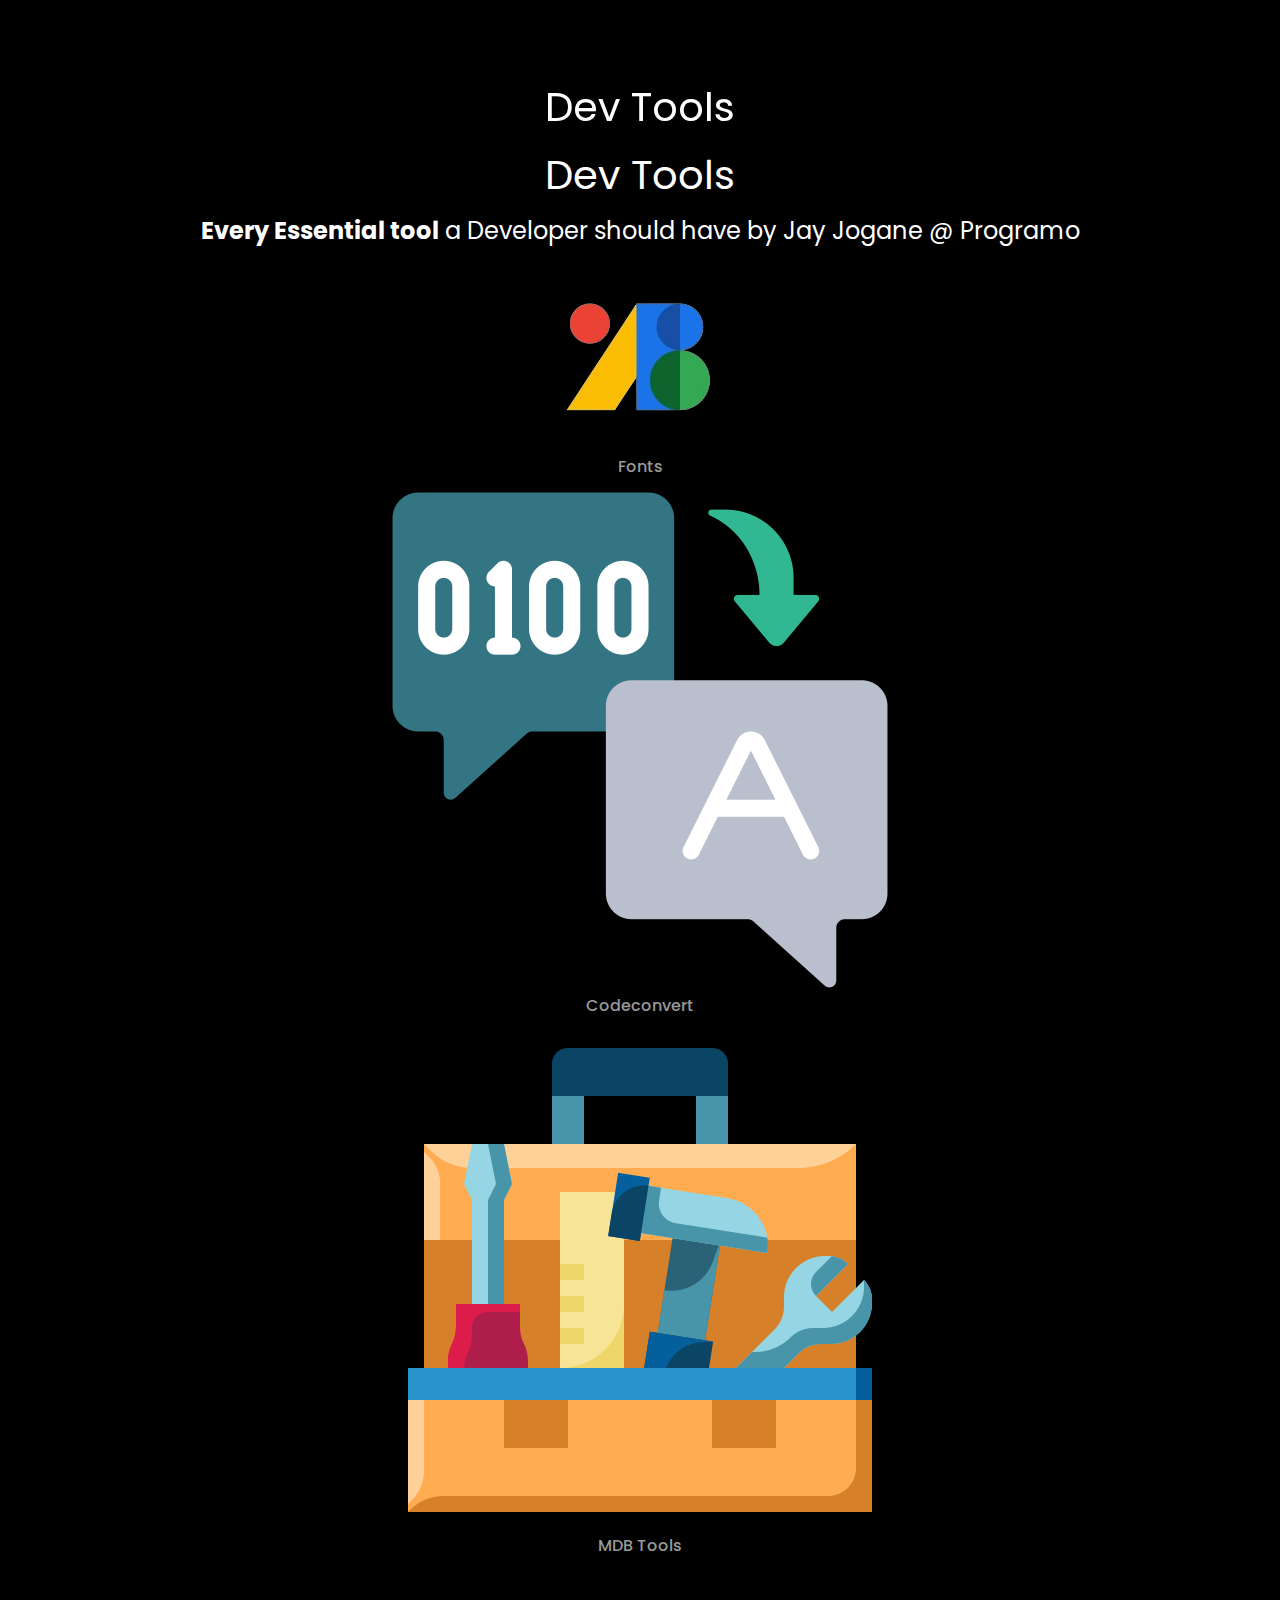
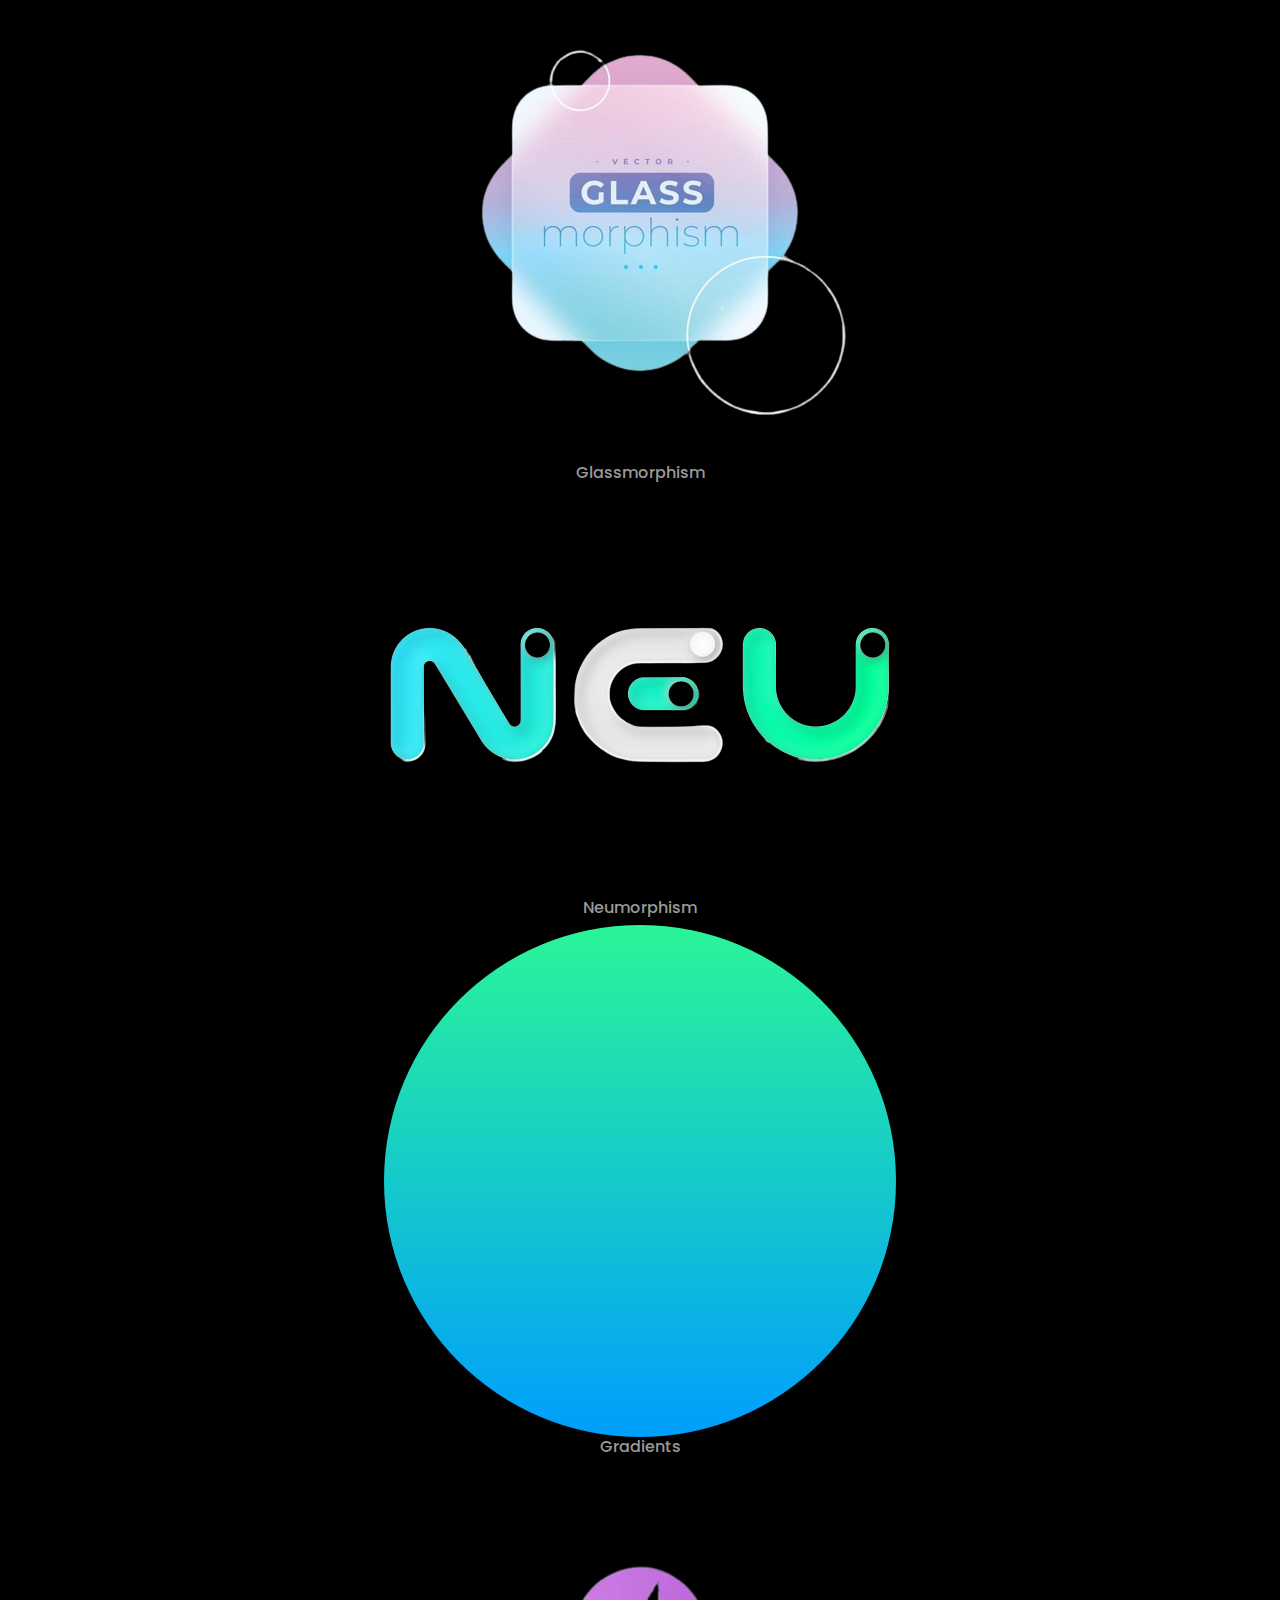
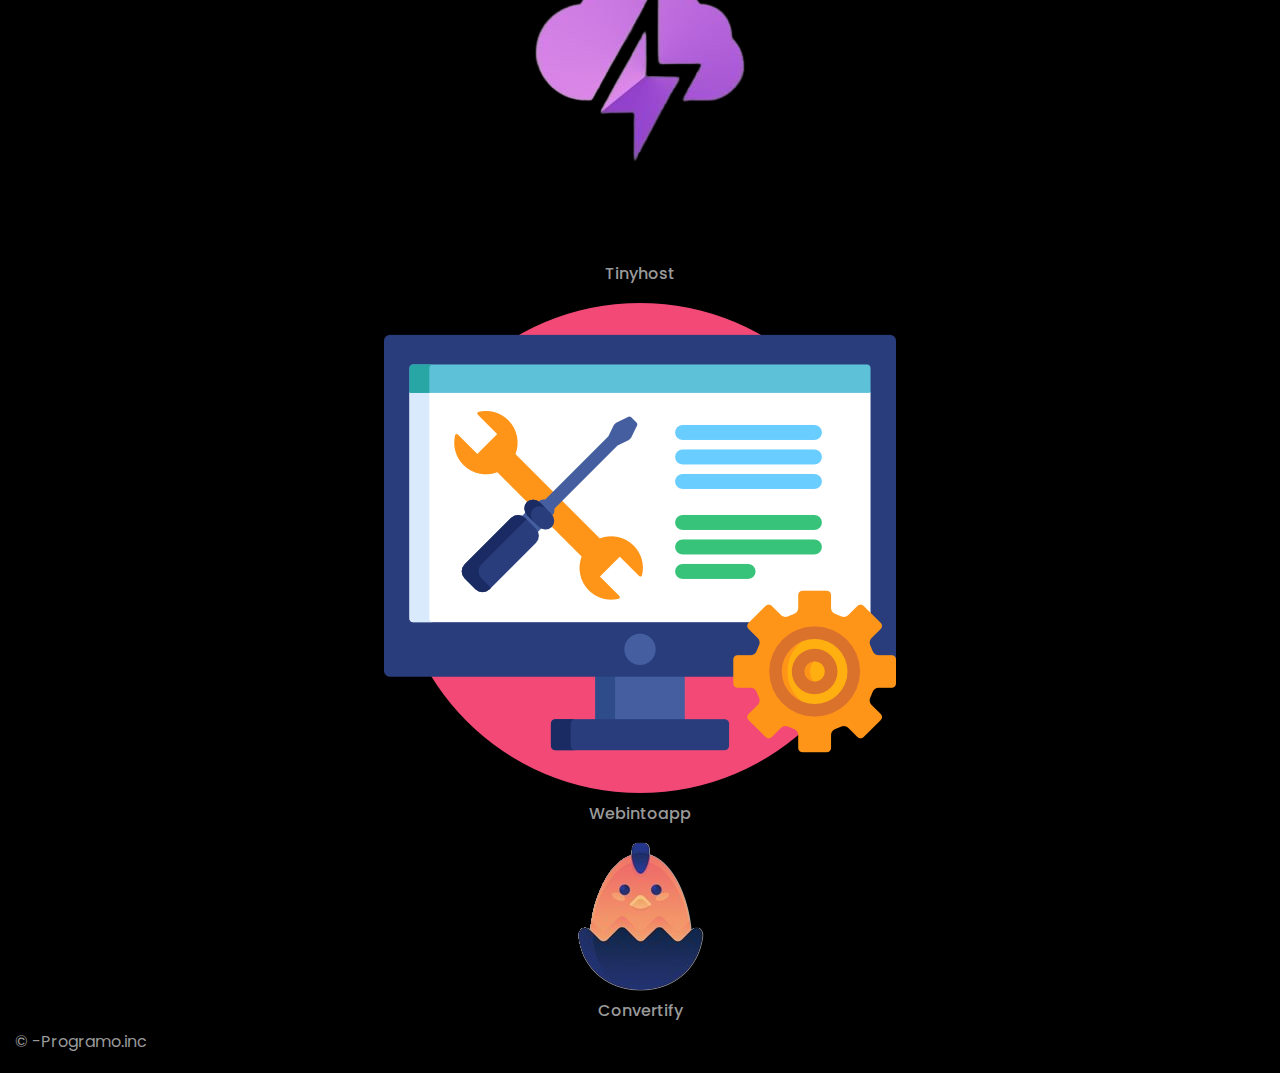
<file: devtools.html>
<!DOCTYPE html>
<html>
<head>
  <meta charset="utf-8" />
  <meta http-equiv="X-UA-Compatible" content="IE=edge" />
  <meta name="viewport" content="width=device-width, initial-scale=1, shrink-to-fit=no" />
  <meta name="keywords" content="" />
  <meta name="description" content="" />
  <meta name="author" content="" />
  <title>Programo</title>
  <link rel="stylesheet" type="text/css" href="https://cdnjs.cloudflare.com/ajax/libs/OwlCarousel2/2.3.4/assets/owl.carousel.min.css" />
  <link rel="stylesheet" type="text/css" href="css/bootstrap.css" />
  <link href="https://fonts.googleapis.com/css?family=Open+Sans:400,700|Poppins:400,700&display=swap" rel="stylesheet">
  <link href="https://fonts.googleapis.com/css2?family=Play:wght@400;700&display=swap" rel="stylesheet">
  <link href="css/style.css" rel="stylesheet" />
  <link href="css/responsive.css" rel="stylesheet" />
  <link rel="icon" type="image/png" href="D:\DEV\html\P_Info_Programo\images\logo.png">
</head>

<body>
  <div class="hero_area">
    <!-- header section strats -->
    <header class="header_section">
      <div class="container-fluid">
        <nav class="navbar navbar-expand-lg custom_nav-container pt-3">
          <a class="navbar-brand" href="index.html">
            <span>
              &nbsp;
            </span>
          </a>
        </nav>
      </div>
    </header>

    <section class=" slider_section position-relative">
      <div class="container">
        <div id="carouselExampleIndicators" class="carousel slide" data-ride="carousel">
          <div class="carousel-inner">
            <div class="carousel-item active">
              <div class="row">
                <div class="col">
                  <div class="detail-box">
                    <div>
                      <h1>
                        Dev Tools
                      </h1>
                    </div>
                  </div>
                </div>
              </div>
            </div>
          </div>
        </div>
    </section>
  </div>
  <!-- info section -->
  <section class="do_section layout_padding">
    <div class="container">
      <div class="heading_container">
        <h1>
         Dev Tools
        </h1>
        <h4>
         <b>Every Essential tool</b> a Developer should have by Jay Jogane @ Programo
        </h4>
      </div>
   
  <div class="do_container">
    <div class="box arrow-start arrow_bg">
      <div class="img-box">
        <a href="https://fonts.google.com/">
          <img src="images/Googlefonts.png"/>
        </a>
      </div>
      <div class="detail-box">
        <h6>
          Fonts
        </h6>
      </div>
    </div>

    <div class="box arrow-start arrow_bg">
      <div class="img-box">
        <a href="https://www.codeconvert.ai/"/>
          <img src="images/translating.png">
        </a>
      </div>
      <div class="detail-box">
        <h6>              
           Codeconvert
        </h6>
      </div>
    </div>

    <div class="box arrow-start arrow_bg">
      <div class="img-box">
        <a href="https://mdbootstrap.com/docs/standard/tools/">
          <img src="images/tool-box.png">
        </a>
      </div>
      <div class="detail-box">
        <h6>
           MDB Tools
        </h6>
      </div>
    </div>
    
    <div class="box arrow-start arrow_bg">
      <div class="img-box">
        <a href="https://ui.glass/generator/">
          <img src="images\glassmorph.png">
        </a>
      </div>
      <div class="detail-box">
        <h6>
           Glassmorphism
        </h6>
      </div>
    </div>

    <div class="box arrow-start arrow_bg">
      <div class="img-box">
        <a href="https://hype4.academy/tools/neumorphism-generator">
          <img src="images/neumorph.png">
        </a>
      </div>
      <div class="detail-box">
        <h6>
           Neumorphism
        </h6>
      </div>
    </div>

    <div class="box arrow-start arrow_bg">
      <div class="img-box">
        <a href="https://cssgradient.io/">
          <img src="images/gradient.png">
        </a>
      </div>
      <div class="detail-box">
        <h6>
           Gradients
        </h6>
      </div>
    </div>

    <div class="box arrow-start arrow_bg">
      <div class="img-box">
        <a href="https://tiiny.host/manage">
          <img src="images/tinyhost.png">
        </a>
      </div>
      <div class="detail-box">
        <h6>
           Tinyhost
        </h6>
      </div>
    </div>

    <div class="box arrow-start arrow_bg">
      <div class="img-box">
        <a href="https://www.webintoapp.com/author/dashboard">
          <img src="images/webintoapp.png">
        </a>
      </div>
      <div class="detail-box">
        <h6>
           Webintoapp
        </h6>
      </div>
    </div>

    <div class="box arrow-start arrow_bg">
      <div class="img-box">
        <a href="https://convertify.app/">
          <img src="images/convertify.png">
        </a>
      </div>
      <div class="detail-box">
        <h6>
           Convertify
        </h6>
      </div>
    </div>
  </div>
</section>

  <!-- end info_section -->
  <section class="container-fluid footer_section">
    <p>
      &copy; -Programo.inc
      <a href="https://html.design/"></a>
    </p>
  </section>
  <!-- footer section -->
  <script type="text/javascript" src="js/jquery-3.4.1.min.js"></script>
  <script type="text/javascript" src="js/bootstrap.js"></script>
  <script type="text/javascript" src="https://cdnjs.cloudflare.com/ajax/libs/OwlCarousel2/2.3.4/owl.carousel.min.js">
  </script>
  <!-- owl carousel script -->
  <script type="text/javascript">
    $(".owl-carousel").owlCarousel({
      loop: true,
      margin: 0,
      navText: [],
      center: true,
      autoplay: true,
      autoplayHoverPause: true,
      responsive: {
        0: {
          items: 1
        },
        1000: {
          items: 3
        }
      }
    });
  </script>
  <!-- end owl carousel script -->
</body>
</html>
</file>
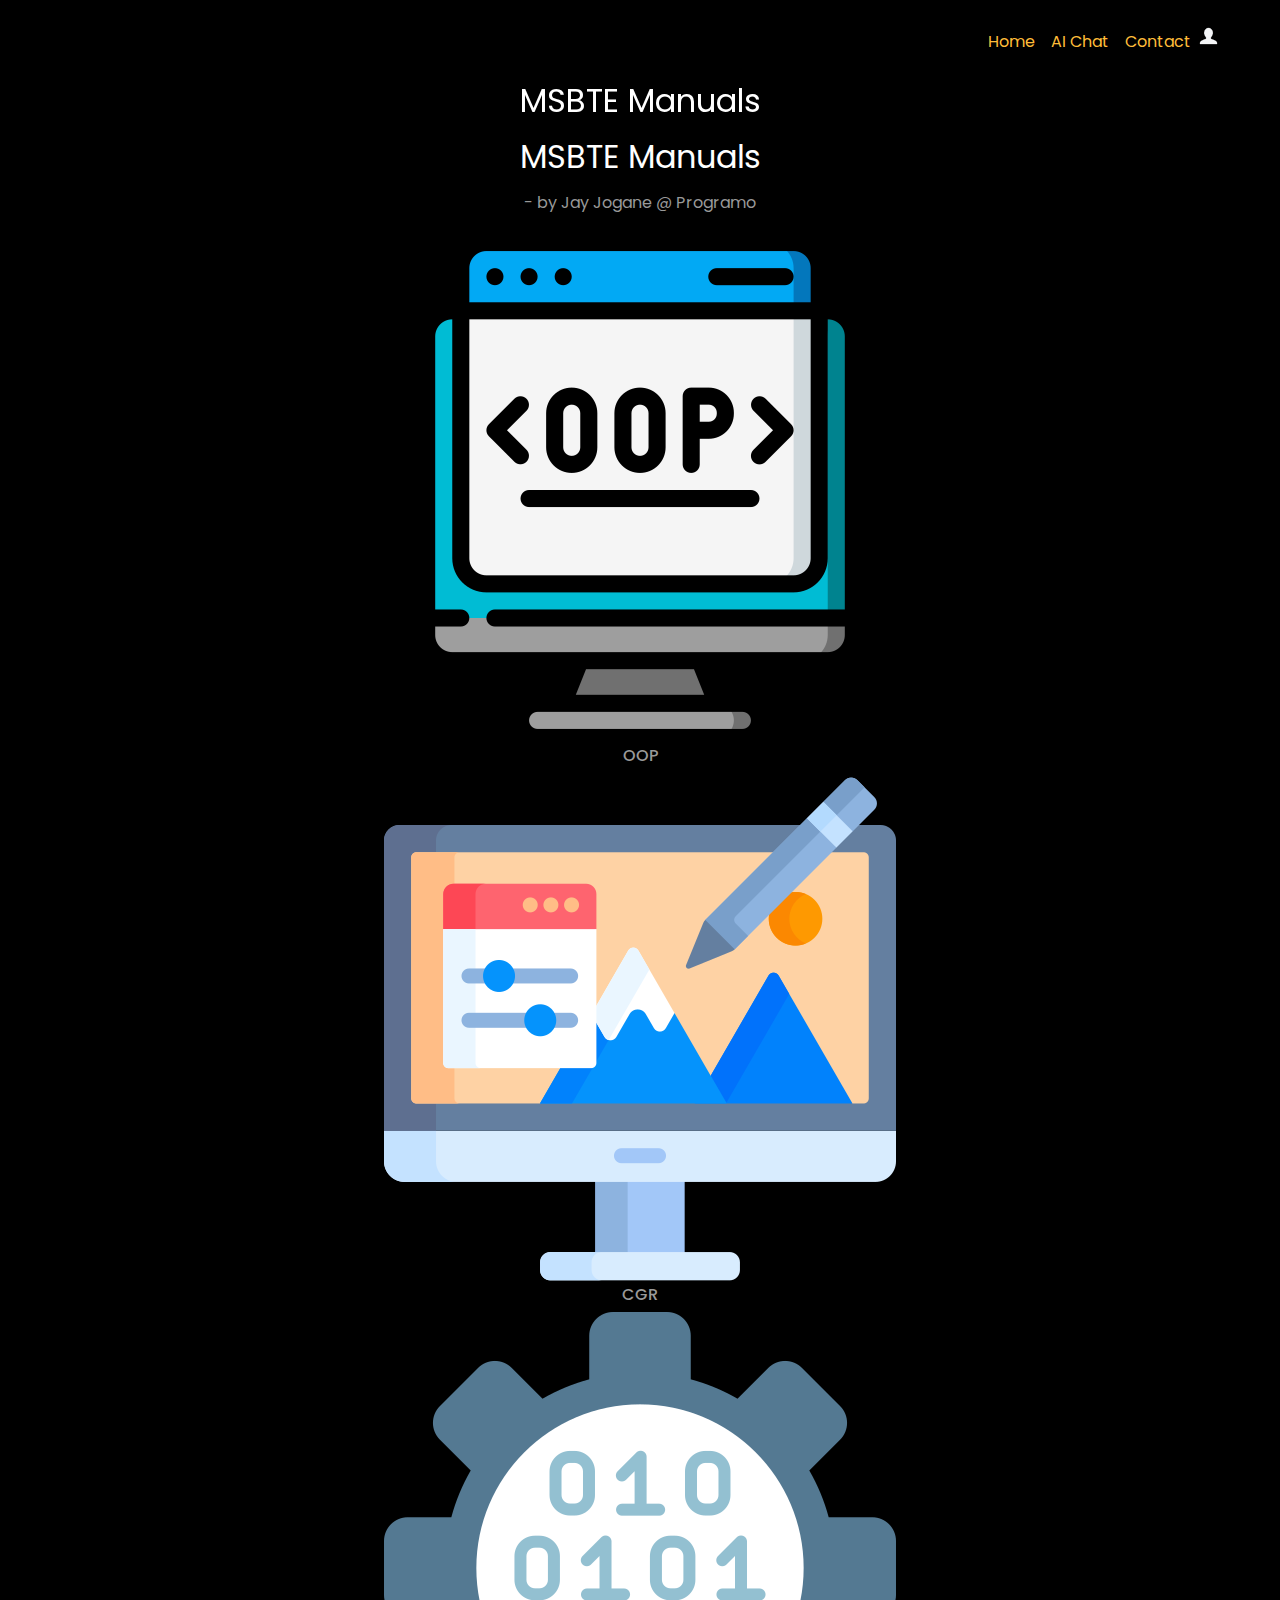
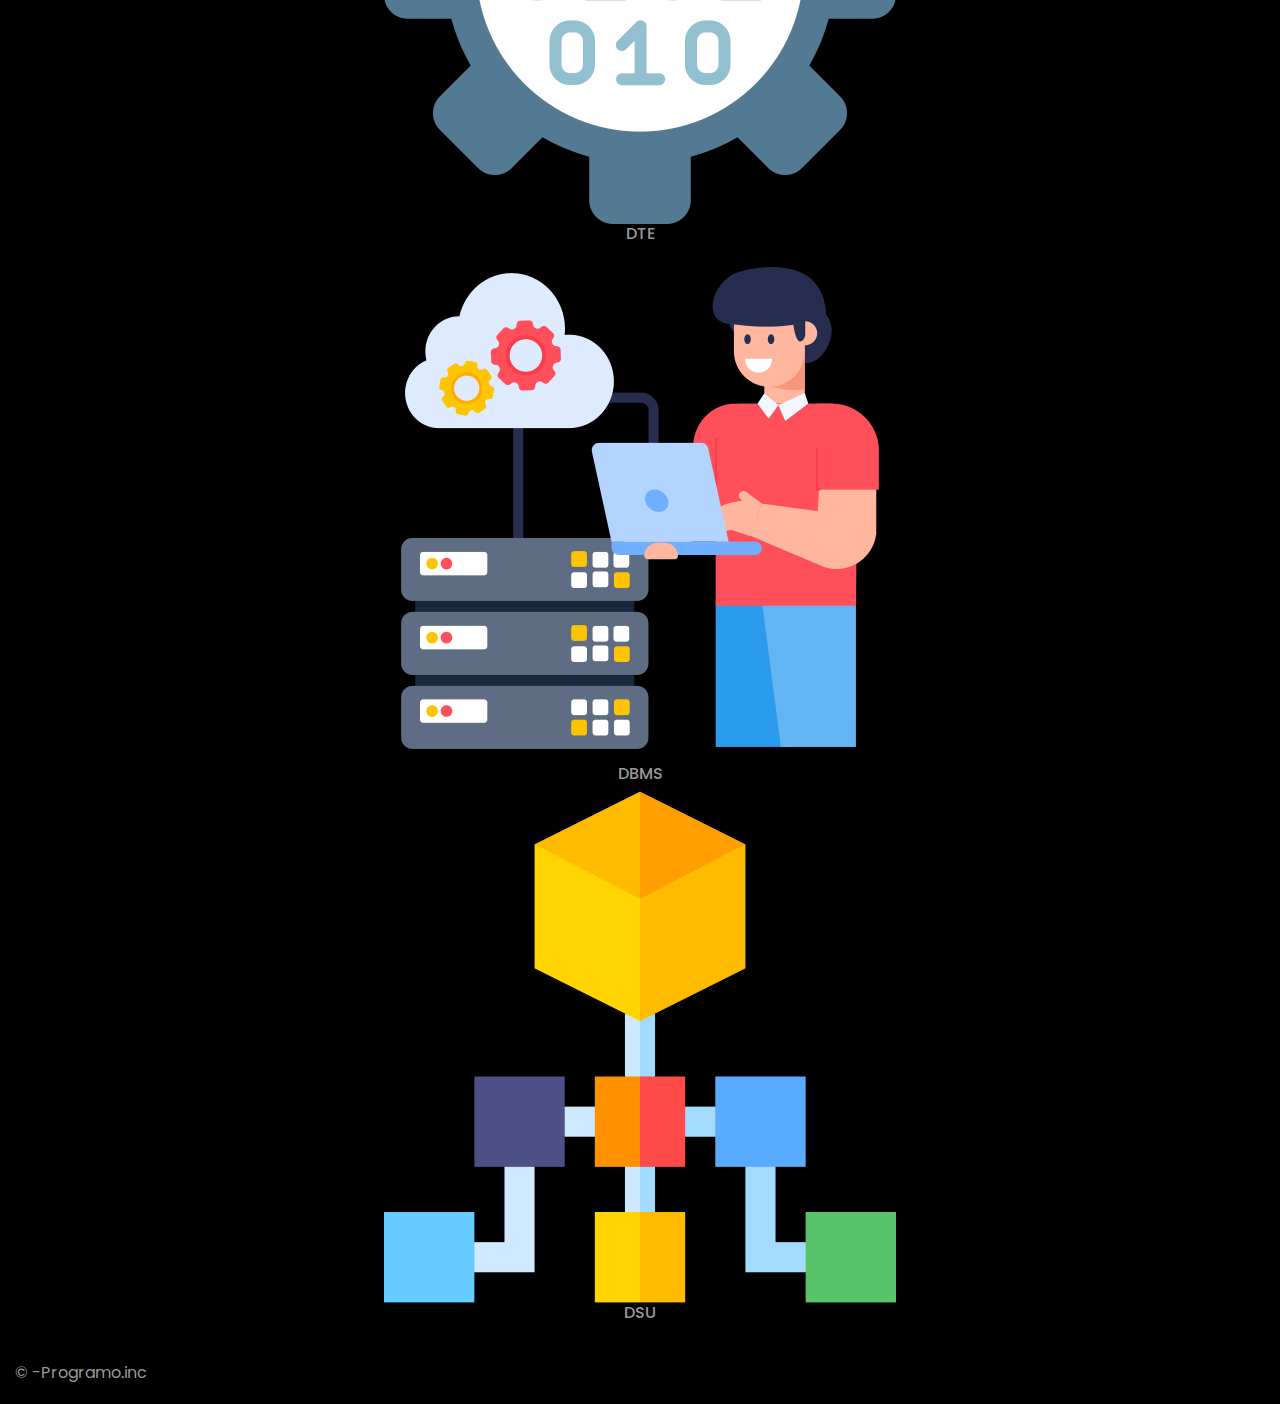
<file: m_msbte.html>
<!DOCTYPE html>
<html>
<head>
  <meta charset="utf-8" />
  <meta http-equiv="X-UA-Compatible" content="IE=edge" />
  <meta name="viewport" content="width=device-width, initial-scale=1, shrink-to-fit=no" />
  <meta name="keywords" content="" />
  <meta name="description" content="" />
  <meta name="author" content="" />
  <title>Programo</title>
  <link rel="stylesheet" type="text/css" href="https://cdnjs.cloudflare.com/ajax/libs/OwlCarousel2/2.3.4/assets/owl.carousel.min.css" />
  <link rel="stylesheet" type="text/css" href="css/bootstrap.css" />
  <link href="https://fonts.googleapis.com/css?family=Open+Sans:400,700|Poppins:400,700&display=swap" rel="stylesheet">
  <link href="https://fonts.googleapis.com/css2?family=Play:wght@400;700&display=swap" rel="stylesheet">
  <link href="css/style.css" rel="stylesheet" />
  <link href="css/responsive.css" rel="stylesheet" /> 

</head>

<body>
  <div class="hero_area">
    <!-- header section strats -->
    <header class="header_section">
      <div class="container-fluid">
        <nav class="navbar navbar-expand-lg custom_nav-container pt-3">
          <a class="navbar-brand" href="index.html">
            <span>
              &nbsp;
            </span>
          </a>
         
          <div class="collapse navbar-collapse" id="navbarSupportedContent">
            <div class="d-flex ml-auto flex-column flex-lg-row align-items-center">
              <ul class="navbar-nav  ">
                <li class="nav-item active">
                  <a class="nav-link" href="index.html">Home <span class="sr-only">(current)</span></a>
                </li>
                <li class="nav-item">
                  <a class="nav-link" href="https://www.blackbox.ai/"> AI Chat </a>
                </li>
                <li class="nav-item">
                  <a class="nav-link" href="contact.html">Contact</a>
                </li>
              </ul>
              <div class="user_option">
                <a href="">
                  <img src="images/user.png" alt="">
                </a>
                <form class="form-inline my-2 my-lg-0 ml-0 ml-lg-4 mb-3 mb-lg-0">
                  <button class="btn  my-2 my-sm-0 nav_search-btn" type="submit"></button>
                </form>
              </div>
            </div>
          </div>
        </nav>
      </div>
    </header>
    <!-- end header section -->
    <!-- slider section -->

    <section class=" slider_section position-relative">
      <div class="container">
        <div id="carouselExampleIndicators" class="carousel slide" data-ride="carousel">
                     
          <div class="carousel-inner">
            <div class="carousel-item active">
              <div class="row">
                <div class="col">
                  <div class="detail-box">
                    <div>                                              
                        <h2>
                            MSBTE Manuals
                        </h2>
                      </div>
                    </div>
                  </div>
                </div>
              </div>
            </div>                       
          </div>
        </div>
      </div>
    </section>
    <!-- end slider section -->

  <!-- do section -->

  <div class="do_section layout_padding">
    <div class="container">
      <div class="heading_container">
        <h2>
          MSBTE Manuals 
        </h2>
        <p>
            - by Jay Jogane @ Programo
        </p>
      </div>
      
      <!--icon list bar-->
      
      <div class="do_container">
        <div class="box arrow-start arrow_bg">
          <div class="img-box">
            <a href="https://drive.google.com/file/d/10l0RWcSLvJ1zFIUzVZHqW1z1sYyfhp7k/view?usp=sharing">
            <img src="images/computer.png">
            </a>
          </div>
          <div class="detail-box">
            <h6>
               OOP
            </h6>
          </div>
        </div>

        <div class="box arrow-start arrow_bg">
          <div class="img-box">
            <a href="https://drive.google.com/file/d/1N59qIAgqgqQjgxgtDDFzylPuXoaZgr-t/view?usp=sharing">
            <img src="images\illustration.png">
            </a>
          </div>
          <div class="detail-box">
            <h6>
               CGR
            </h6>
          </div>
        </div>

        <div class="box arrow-start arrow_bg">
            <div class="img-box">
              <a href="https://drive.google.com/file/d/1XmDJUwaDEse1wyIyAj1O-6rNo3o9fFlG/view?usp=sharing">
              <img src="images/bin.png">
              </a>
            </div>
            <div class="detail-box">
              <h6>
                 DTE
              </h6>
            </div>
          </div>

          <div class="box arrow-start arrow_bg">
            <div class="img-box">
              <a href="https://drive.google.com/file/d/1eJ_8t4_vbFN5JTr2OHZIsOeZijJ1LVYQ/view?usp=sharing">
              <img src="images\data-management.png">
              </a>
            </div>
            <div class="detail-box">
              <h6>
                 DBMS
              </h6>
            </div>
          </div>

          <div class="box arrow-start arrow_bg">
            <div class="img-box">
              <a href="https://drive.google.com/file/d/1en-KeSZn95WrqPD1-af9t3q0yyx8KZ-6/view?usp=sharing">
                <img src="images/hierarchical.png">
              </a>
            </div>
            <div class="detail-box">
              <h6>
                 DSU
              </h6>
            </div>
          </div>
      </div>
    </div><br>
  
   
  

  <!-- end info_section -->
  <section class="container-fluid footer_section">
    <p>
      &copy; -Programo.inc
      <a href="https://html.design/"></a>
    </p>
  </section>
  <!-- footer section -->
  <script type="text/javascript" src="js/jquery-3.4.1.min.js"></script>
  <script type="text/javascript" src="js/bootstrap.js"></script>
  <script type="text/javascript" src="https://cdnjs.cloudflare.com/ajax/libs/OwlCarousel2/2.3.4/owl.carousel.min.js">
  </script>
  <!-- owl carousel script -->
  <script type="text/javascript">
    $(".owl-carousel").owlCarousel({
      loop: true,
      margin: 0,
      navText: [],
      center: true,
      autoplay: true,
      autoplayHoverPause: true,
      responsive: {
        0: {
          items: 1
        },
        1000: {
          items: 3
        }
      }
    });
  </script>
  <!-- end owl carousel script -->
</body>
</html>
</file>
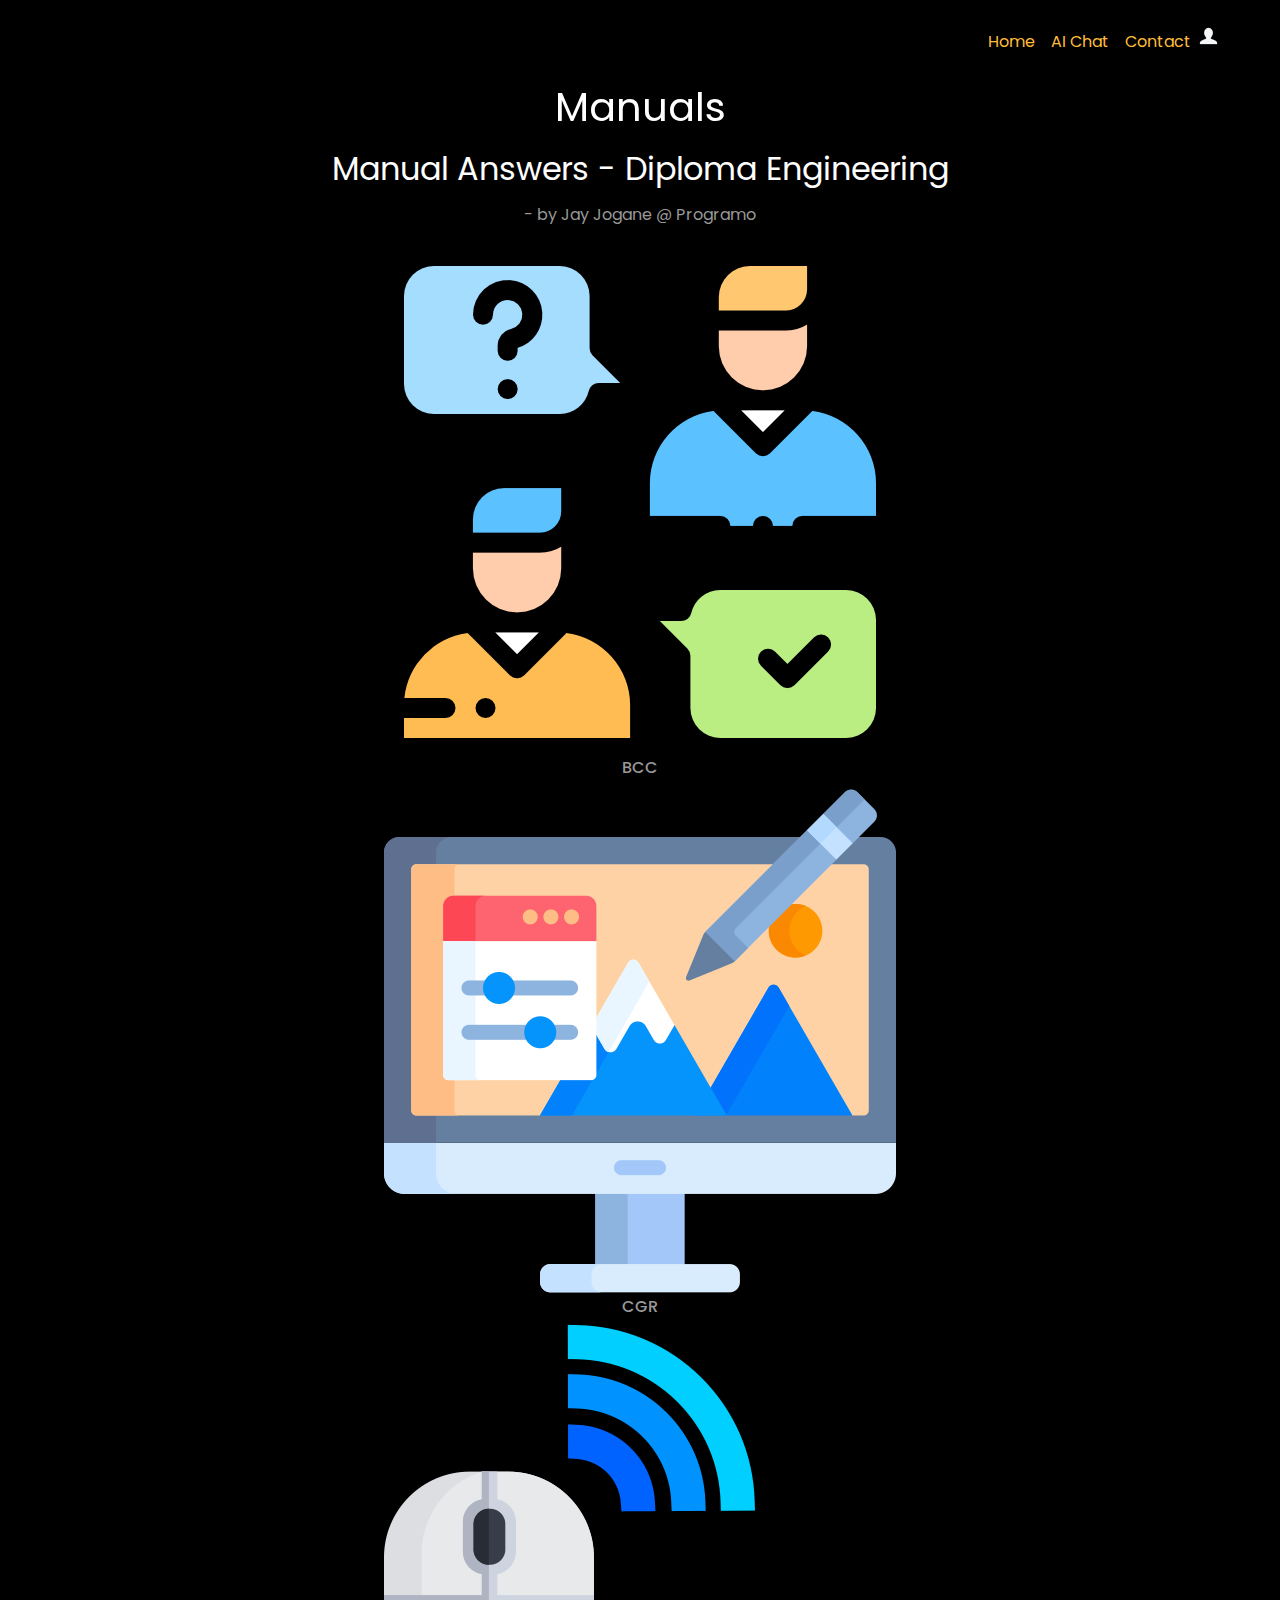
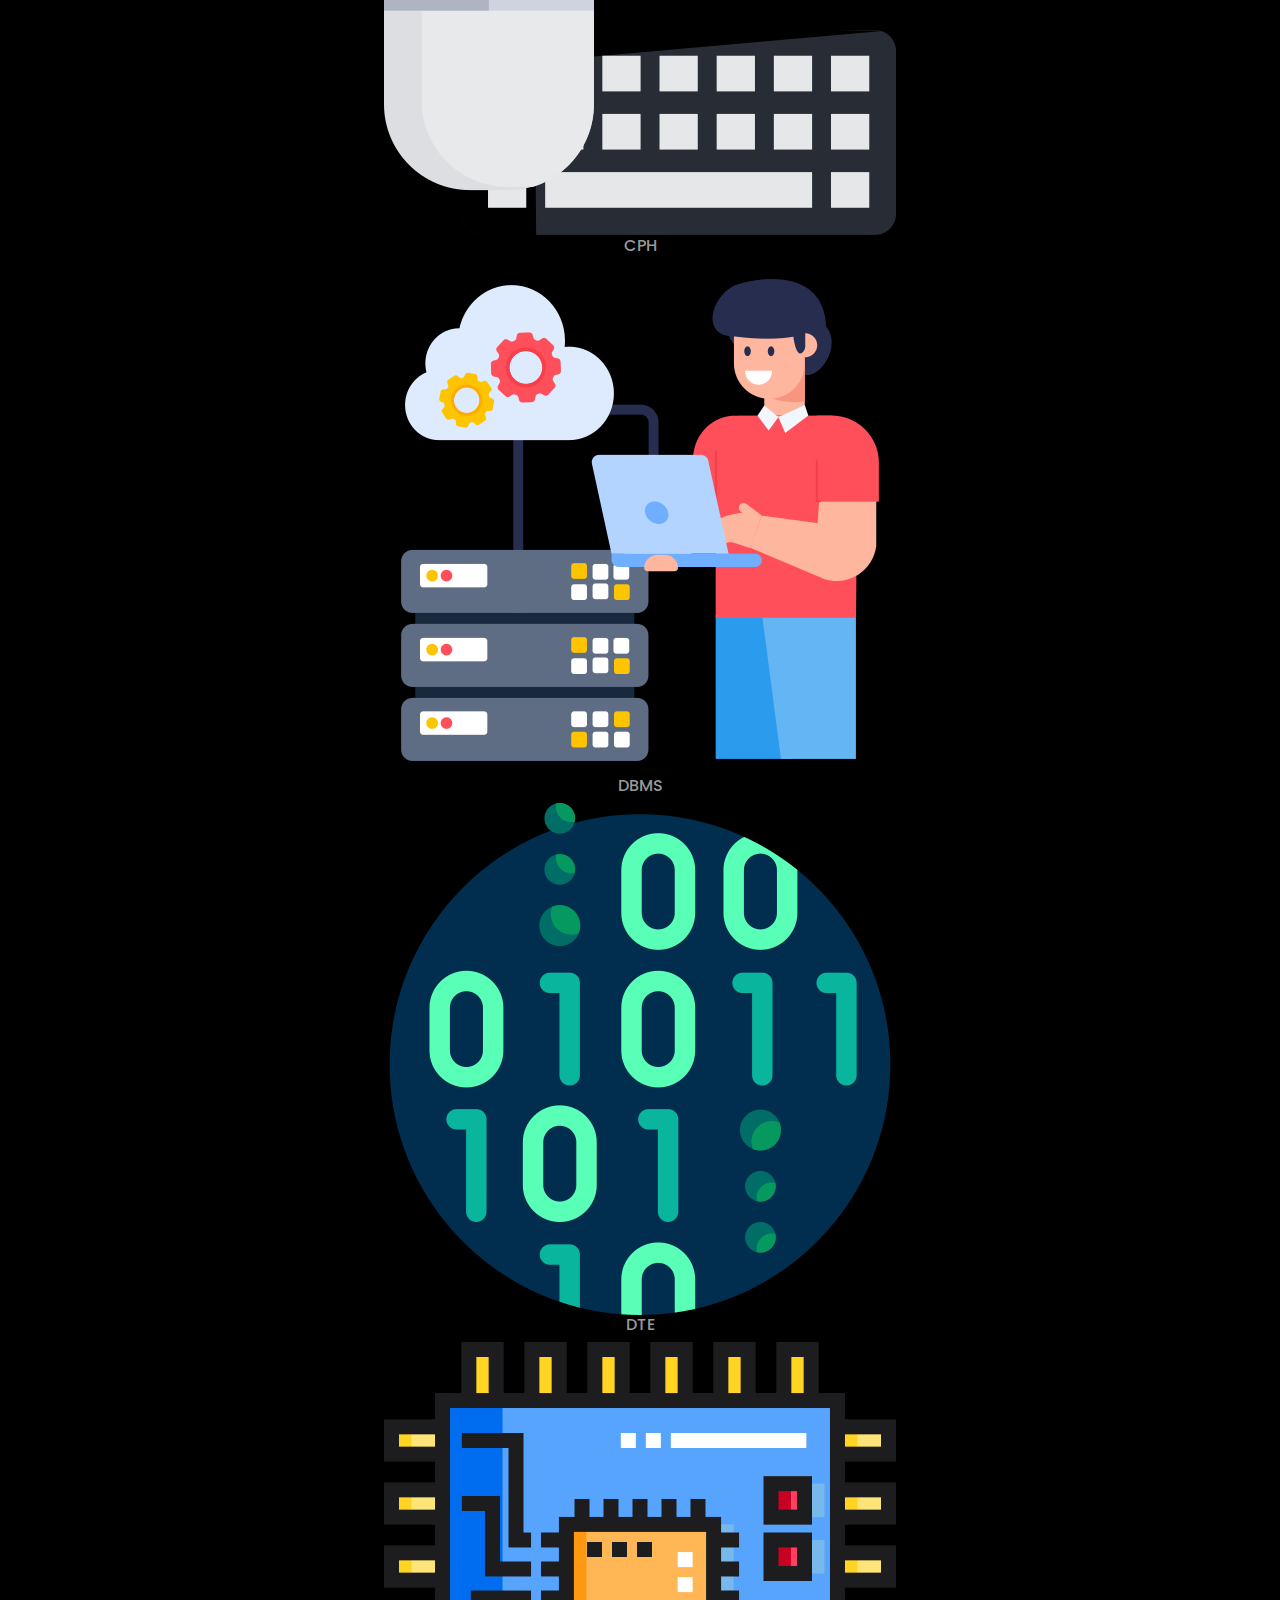
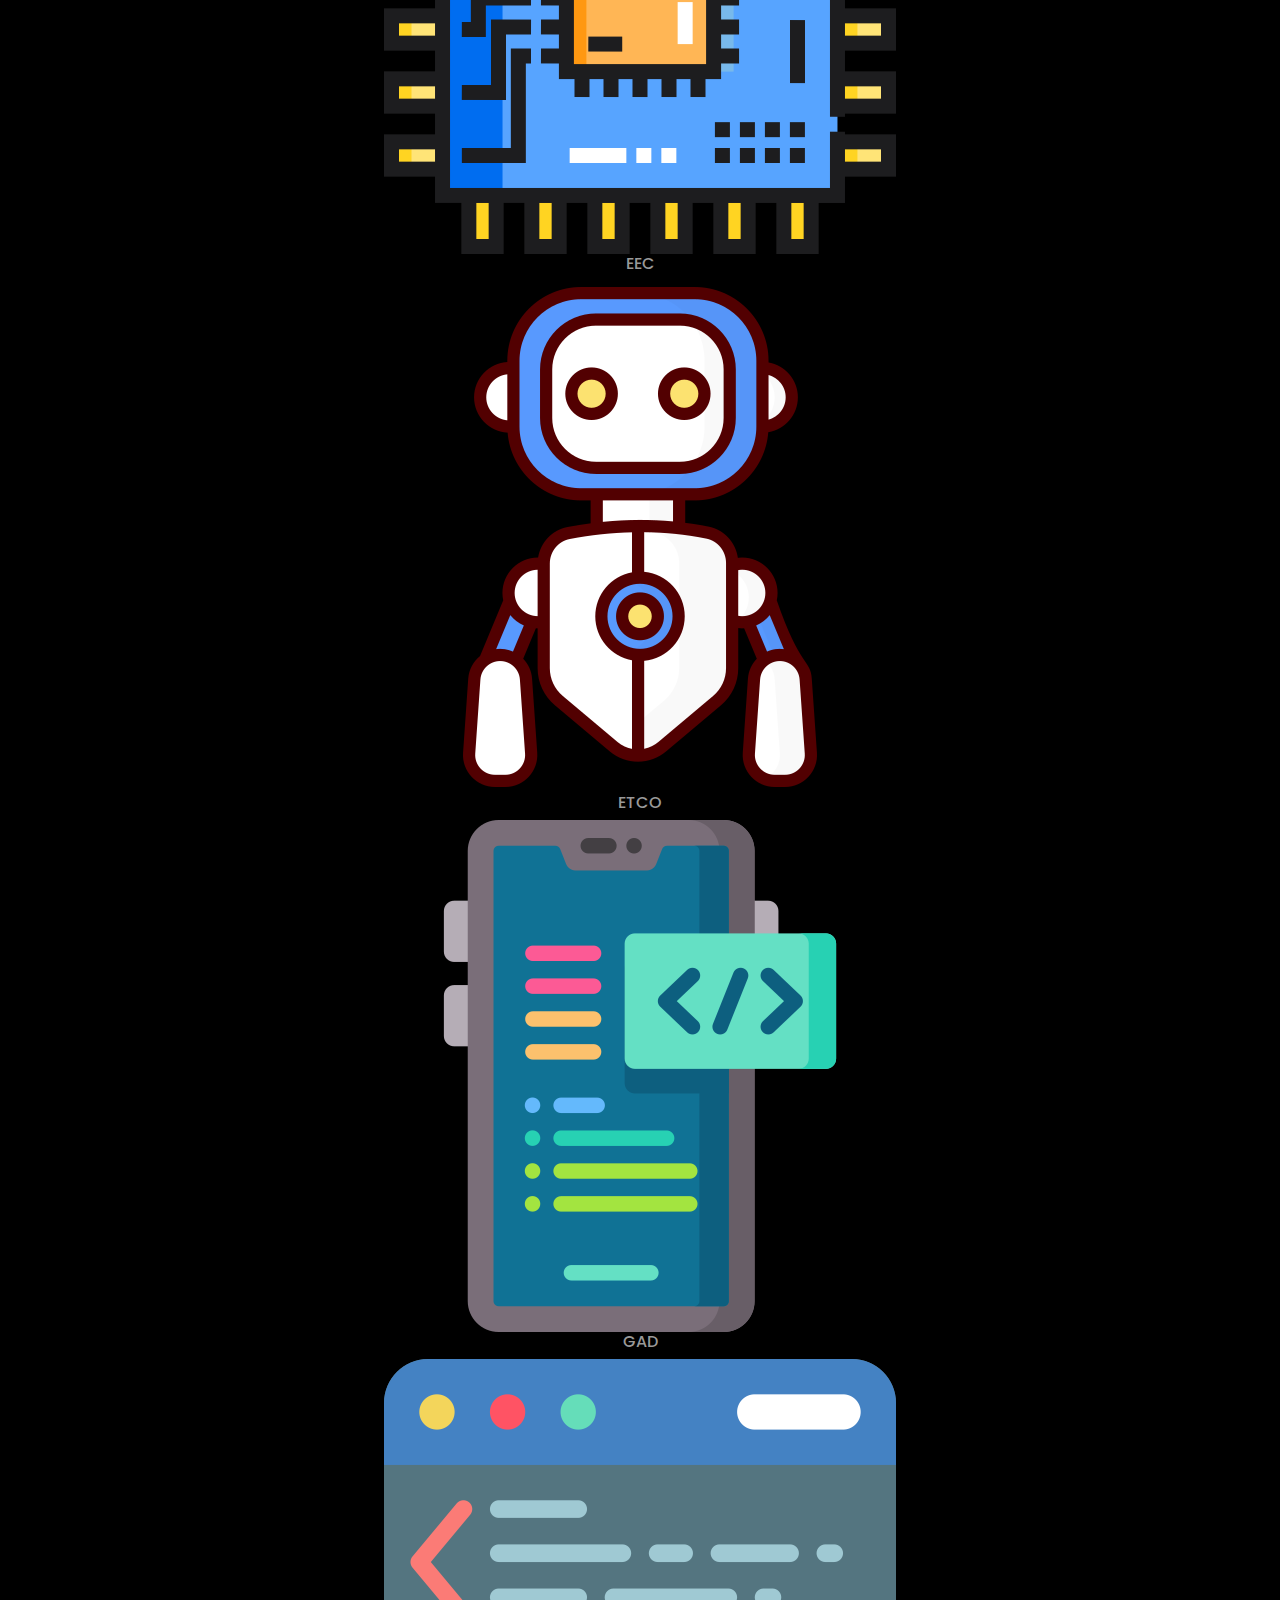
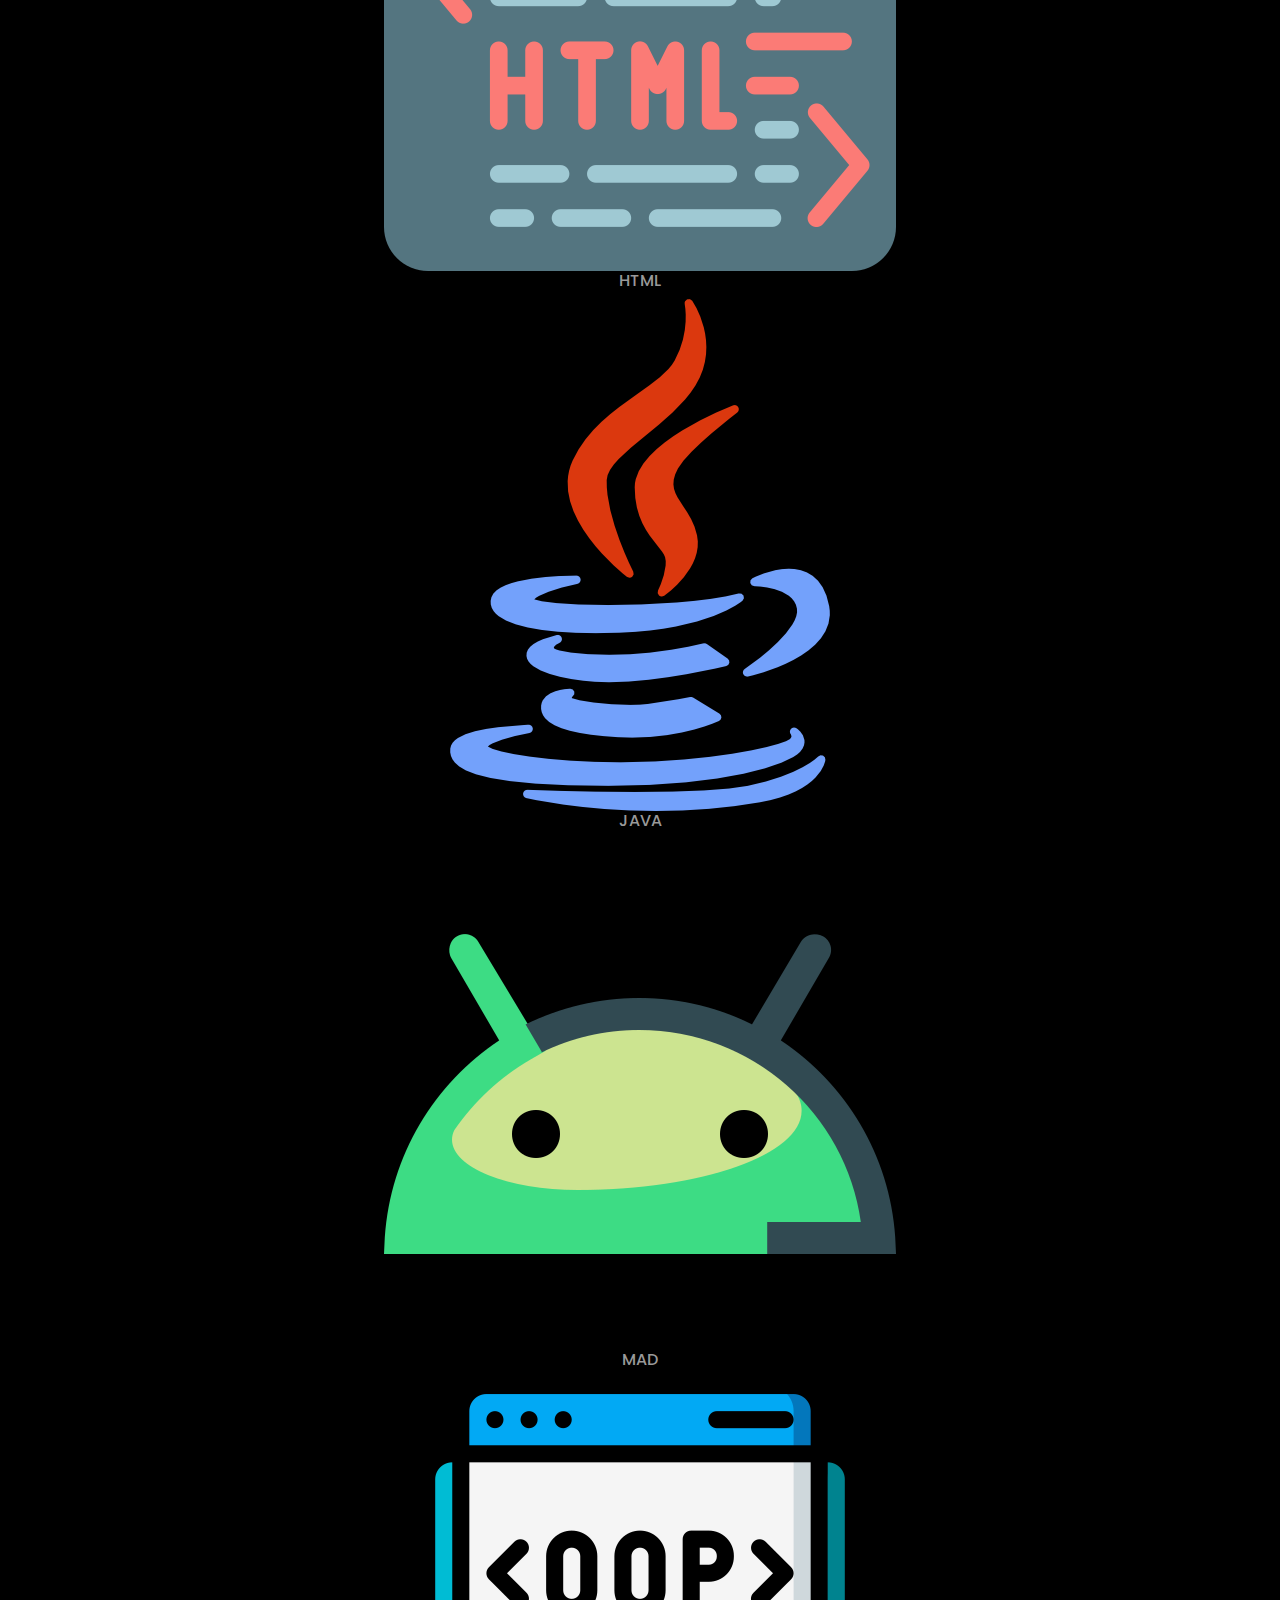
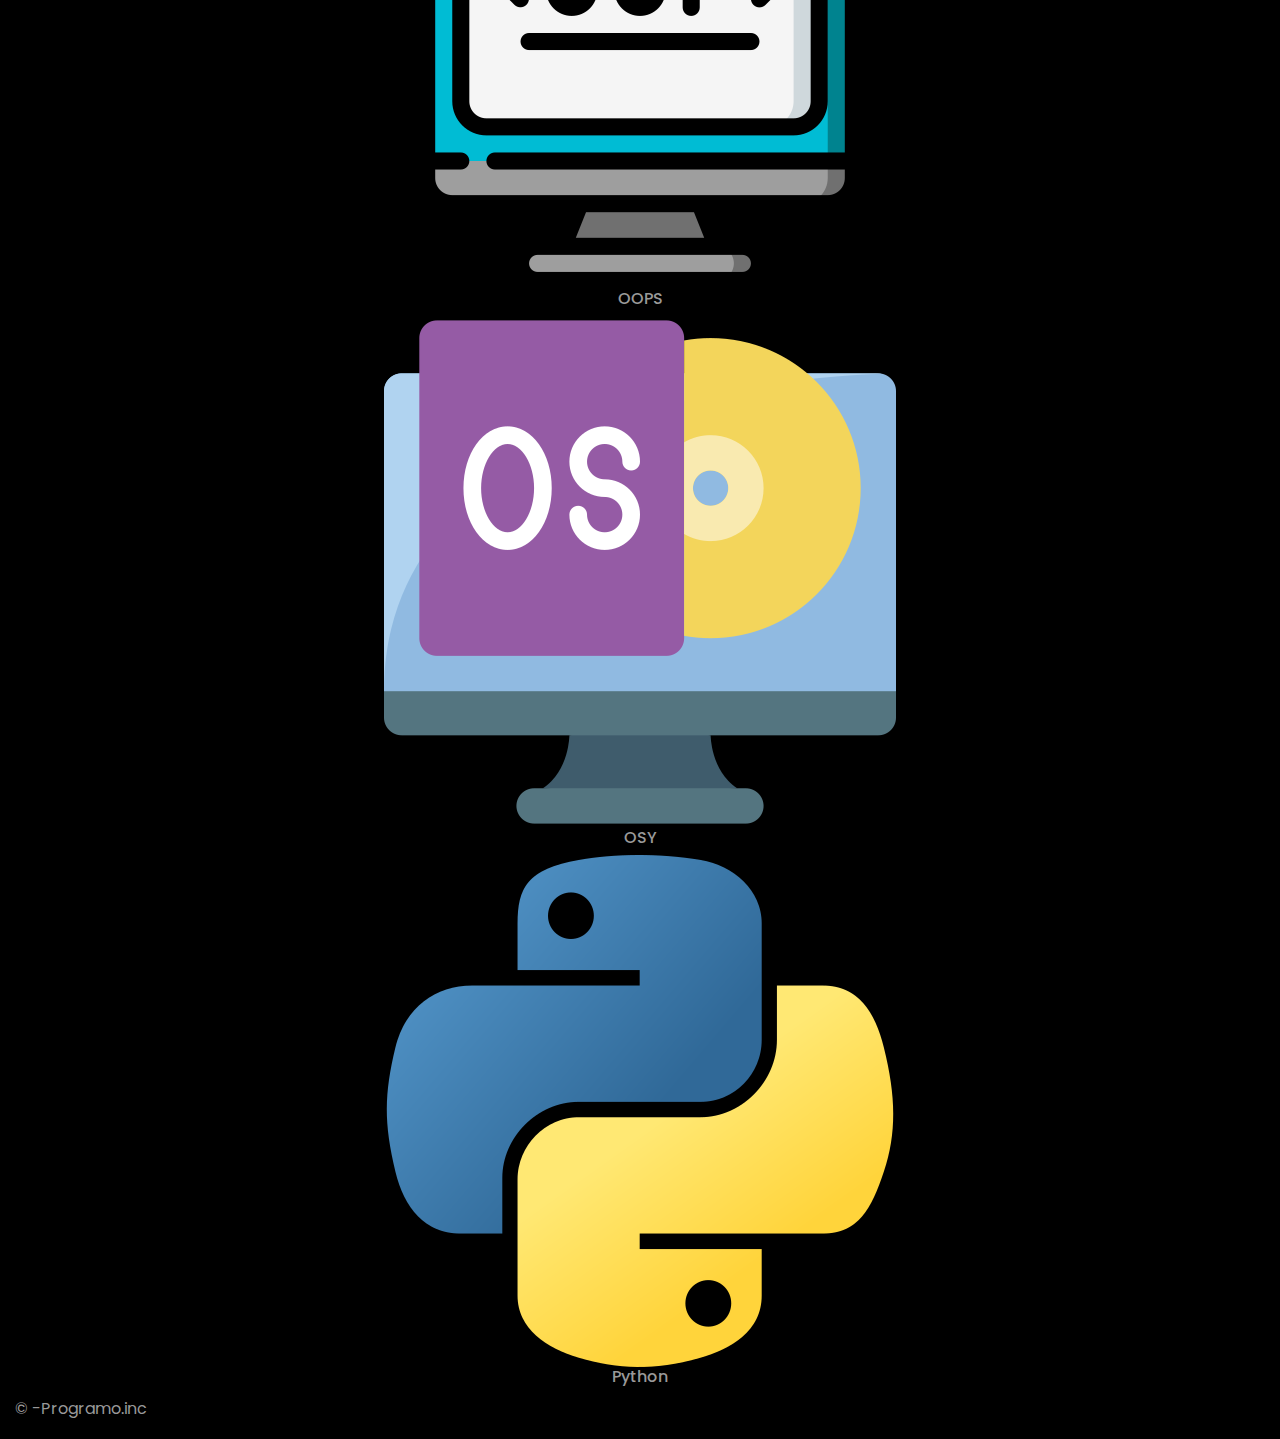
<file: manuals.html>
<!DOCTYPE html>
<html>
<head>
  <meta charset="utf-8" />
  <meta http-equiv="X-UA-Compatible" content="IE=edge" />
  <meta name="viewport" content="width=device-width, initial-scale=1, shrink-to-fit=no" />
  <meta name="keywords" content="" />
  <meta name="description" content="" />
  <meta name="author" content="" />
  <title>Programo</title>
  <link rel="stylesheet" type="text/css" href="https://cdnjs.cloudflare.com/ajax/libs/OwlCarousel2/2.3.4/assets/owl.carousel.min.css" />
  <link rel="stylesheet" type="text/css" href="css/bootstrap.css" />
  <link href="https://fonts.googleapis.com/css?family=Open+Sans:400,700|Poppins:400,700&display=swap" rel="stylesheet">
  <link href="https://fonts.googleapis.com/css2?family=Play:wght@400;700&display=swap" rel="stylesheet">
  <link href="css/style.css" rel="stylesheet" />
  <link href="css/responsive.css" rel="stylesheet" /> 

</head>

<body>
  <div class="hero_area">
    <!-- header section strats -->
    <header class="header_section">
      <div class="container-fluid">
        <nav class="navbar navbar-expand-lg custom_nav-container pt-3">
          <a class="navbar-brand" href="index.html">
            <span>
              &nbsp;
            </span>
          </a>
         
          <div class="collapse navbar-collapse" id="navbarSupportedContent">
            <div class="d-flex ml-auto flex-column flex-lg-row align-items-center">
              <ul class="navbar-nav  ">
                <li class="nav-item active">
                  <a class="nav-link" href="index.html">Home <span class="sr-only">(current)</span></a>
                </li>
                <li class="nav-item">
                  <a class="nav-link" href="https://www.blackbox.ai/"> AI Chat </a>
                </li>
                <li class="nav-item">
                  <a class="nav-link" href="contact.html">Contact</a>
                </li>
              </ul>
              <div class="user_option">
                <a href="">
                  <img src="images/user.png" alt="">
                </a>
                <form class="form-inline my-2 my-lg-0 ml-0 ml-lg-4 mb-3 mb-lg-0">
                  <button class="btn  my-2 my-sm-0 nav_search-btn" type="submit"></button>
                </form>
              </div>
            </div>
          </div>
        </nav>
      </div>
    </header>
    <!-- end header section -->
    <!-- slider section -->

    <section class=" slider_section position-relative">
      <div class="container">
        <div id="carouselExampleIndicators" class="carousel slide" data-ride="carousel">
                     
          <div class="carousel-inner">
            <div class="carousel-item active">
              <div class="row">
                <div class="col">
                  <div class="detail-box">
                    <div>                                              
                        <h1>
                            Manuals
                        </h1>
                      </div>
                    </div>
                  </div>
                </div>
              </div>
            </div>                       
          </div>
        </div>
      </div>
    </section>
    <!-- end slider section -->

  <!-- do section -->

  <div class="do_section layout_padding">
    <div class="container">
      <div class="heading_container">
        <h2>
          Manual Answers - Diploma Engineering
        </h2>
        <p>
            - by Jay Jogane @ Programo
        </p>
      </div>
      
      <!--icon list bar-->
      
      <div class="do_container">
        <div class="box arrow-start arrow_bg">
          <div class="img-box">
            <a href="https://drive.google.com/file/d/1VthpAci8mXZhrIxY_-ybZraA7yLCPXlW/view?usp=drive_link">
            <img src="images\conversation.png">
            </a>
          </div>
          <div class="detail-box">
            <h6>
               BCC
            </h6>
          </div>
        </div>

        <div class="box arrow-start arrow_bg">
          <div class="img-box">
            <a href="https://drive.google.com/file/d/1BHTq1iec9kYuQloRg-KfTi1WS-f1FgDU/view?usp=drive_link">
            <img src="images\illustration.png">
            </a>
          </div>
          <div class="detail-box">
            <h6>
               CGR
            </h6>
          </div>
        </div>

        <div class="box arrow-start arrow_bg">
            <div class="img-box">
              <a href="https://drive.google.com/file/d/1QM8yIsfzkmYt_hnmayMHPSXVJPL7ldcD/view?usp=drive_link">
              <img src="images\mouse.png">
              </a>
            </div>
            <div class="detail-box">
              <h6>
                 CPH
              </h6>
            </div>
          </div>

          <div class="box arrow-start arrow_bg">
            <div class="img-box">
              <a href="https://drive.google.com/file/d/11pF-m0JepjAcZGzTPn9IMD2iAWaxNVS_/view?usp=drive_link">
              <img src="images\data-management.png">
              </a>
            </div>
            <div class="detail-box">
              <h6>
                 DBMS
              </h6>
            </div>
          </div>

          <div class="box arrow-start arrow_bg">
            <div class="img-box">
              <a href="https://drive.google.com/file/d/1mgEWpDZ-HDyQ_yw1F6xlR3R068SQ36se/view?usp=drive_link">
                <img src="images\binary-code.png">
              </a>
            </div>
            <div class="detail-box">
              <h6>
                 DTE
              </h6>
            </div>
          </div>

          <div class="box arrow-start arrow_bg">
            <div class="img-box">
              <a href="https://drive.google.com/file/d/1tV7_dcARfyAr0fIlZyGQy8G8HXa_FF92/view?usp=drive_link">
                <img src="images\cpu.png">
              </a>
            </div>
            <div class="detail-box">
              <h6>
                 EEC 
              </h6>
            </div>
          </div>

          <div class="box arrow-start arrow_bg">
            <div class="img-box">
              <a href="https://drive.google.com/file/d/1FP7aTSLq87Uawg62sL8TKOUIG9xNfQgR/view?usp=drive_link">
              <img src="images\technology.png">
              </a>
            </div>
            <div class="detail-box">
              <h6>
                 ETCO
              </h6>
            </div>
          </div>

          <div class="box arrow-start arrow_bg">
            <div class="img-box">
              <a href="https://drive.google.com/file/d/1fjZHp0sqNG0OelywNevot82MfRDpJX9f/view?usp=drive_link">
              <img src="images\development.png">
              </a>
            </div>
            <div class="detail-box">
              <h6>
                 GAD
              </h6>
            </div>
          </div>

          <div class="box arrow-start arrow_bg">
            <div class="img-box">
              <a href="https://drive.google.com/file/d/14dLa0Rv7ErRAxAH658r_AnenbCiJpKlL/view?usp=drive_link">
              <img src="images\html-code.png">
              </a>
            </div>
            <div class="detail-box">
              <h6>
                 HTML
              </h6>
            </div>
          </div>

          <div class="box arrow-start arrow_bg">
            <div class="img-box">
              <a href="https://drive.google.com/file/d/1IrpTC7ddlN3xjP6R-60Z15o4wH5vkhyD/view?usp=drive_link">
              <img src="images\java_226777.png">
              </a>
            </div>
            <div class="detail-box">
              <h6>
                 JAVA
              </h6>
            </div>
          </div>

          <div class="box arrow-start arrow_bg">
            <div class="img-box">
              <a href="https://drive.google.com/file/d/1z5QDabMHyOXeZGCKoxvM1yHWFP9HiJur/view?usp=drive_link">
              <img src="images\technology (1).png">
              </a>
            </div>
            <div class="detail-box">
              <h6>
                 MAD
              </h6>
            </div>
          </div>

          <div class="box arrow-start arrow_bg">
            <div class="img-box">
              <a href="https://drive.google.com/file/d/1jI9XQat2r5EfqKIAmg-VFVV1svcEME76/view?usp=drive_link">
              <img src="images/computer.png">
              </a>
            </div>
            <div class="detail-box">
              <h6>
                 OOPS
              </h6>
            </div>
          </div>

          <div class="box arrow-start arrow_bg">
            <div class="img-box">
              <a href="https://drive.google.com/file/d/1SdZqVTCk71sUr-qs3tX_j1C79yp7mhtc/view?usp=drive_link">
              <img src="images\operative-system.png">
              </a>
            </div>
            <div class="detail-box">
              <h6>
                  OSY
              </h6>
            </div>
          </div>

          <div class="box arrow-start arrow_bg">
            <div class="img-box">
              <a href="https://drive.google.com/file/d/1pVcHJFJtykgPDWLjpw6LnFuWv1-nbvRg/view?usp=drive_link">
              <img src="images\python_5968350.png">
              </a>
            </div>
            <div class="detail-box">
              <h6>
                 Python
              </h6>
            </div>
          </div>
      </div>
    </div>
  
   
  

  <!-- end info_section -->
  <section class="container-fluid footer_section">
    <p>
      &copy; -Programo.inc
      <a href="https://html.design/"></a>
    </p>
  </section>
  <!-- footer section -->
  <script type="text/javascript" src="js/jquery-3.4.1.min.js"></script>
  <script type="text/javascript" src="js/bootstrap.js"></script>
  <script type="text/javascript" src="https://cdnjs.cloudflare.com/ajax/libs/OwlCarousel2/2.3.4/owl.carousel.min.js">
  </script>
  <!-- owl carousel script -->
  <script type="text/javascript">
    $(".owl-carousel").owlCarousel({
      loop: true,
      margin: 0,
      navText: [],
      center: true,
      autoplay: true,
      autoplayHoverPause: true,
      responsive: {
        0: {
          items: 1
        },
        1000: {
          items: 3
        }
      }
    });
  </script>
  <!-- end owl carousel script -->
</body>
</html>
</file>
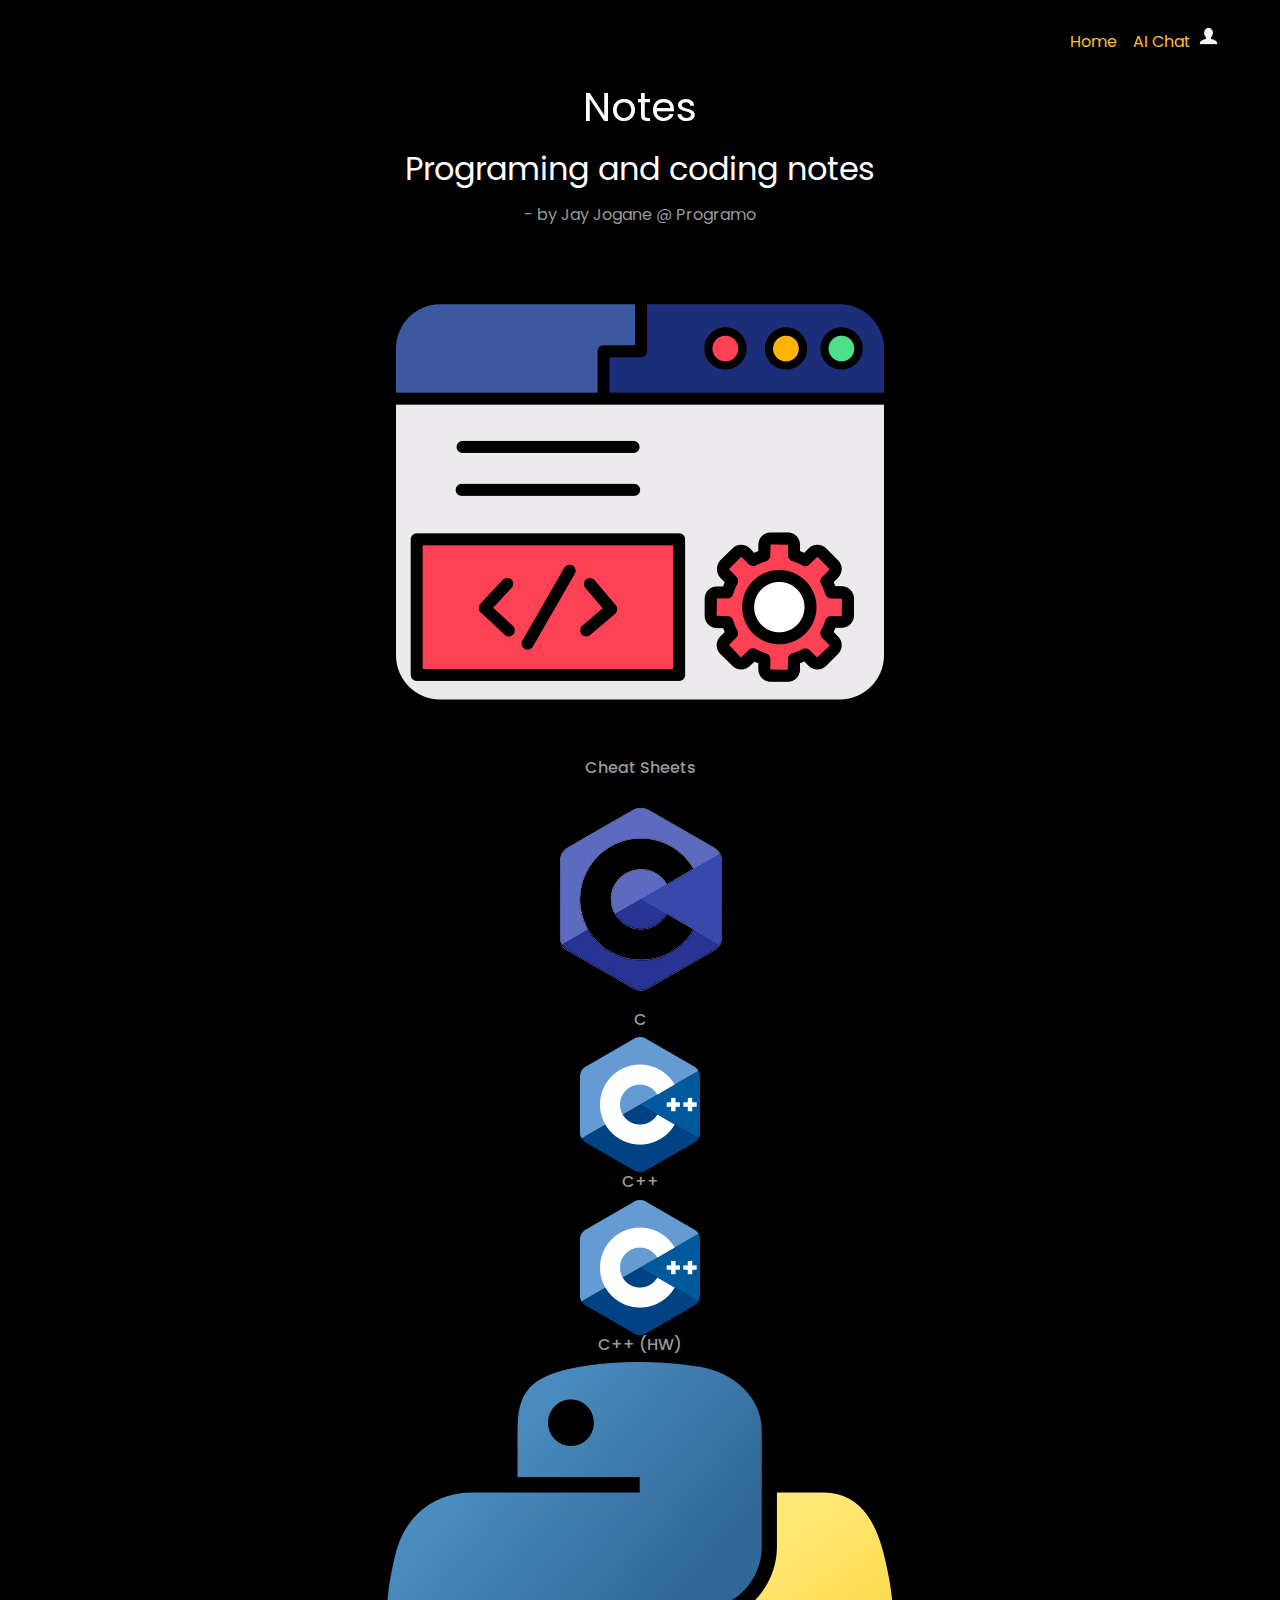
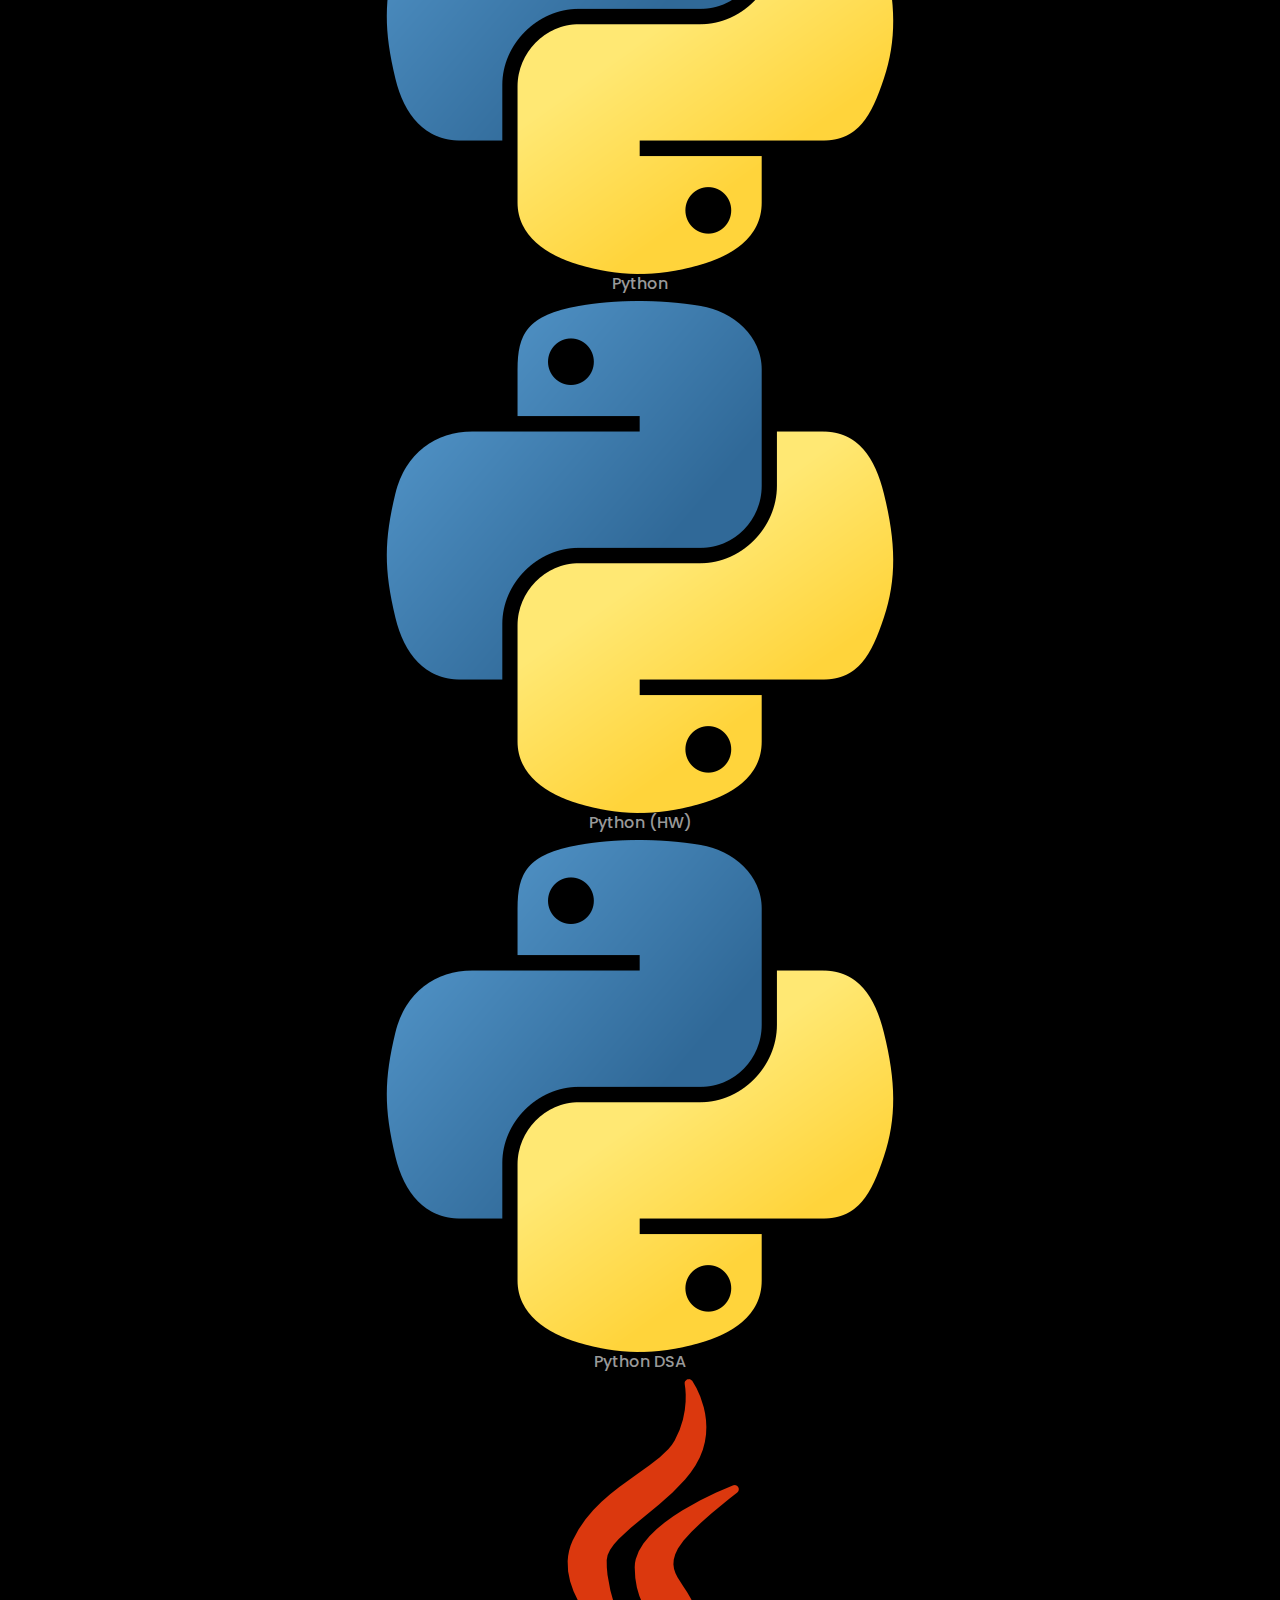
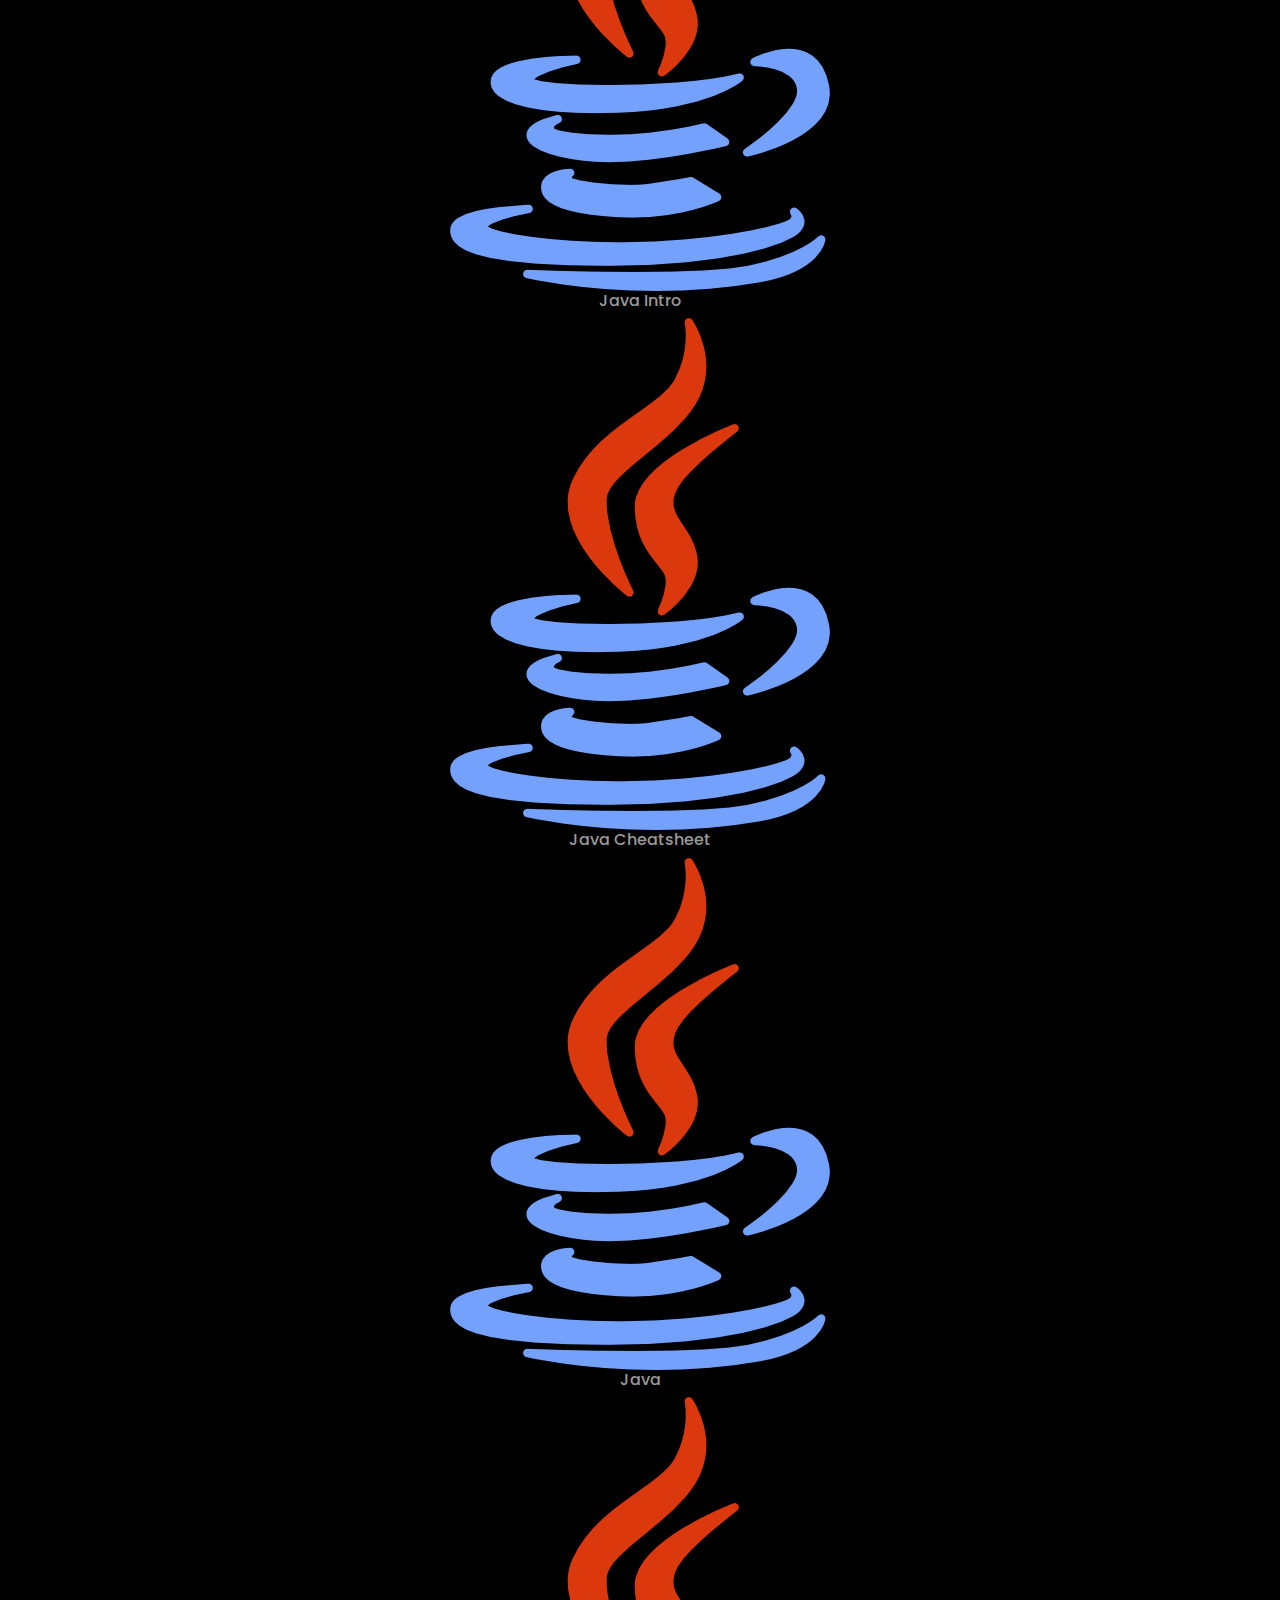
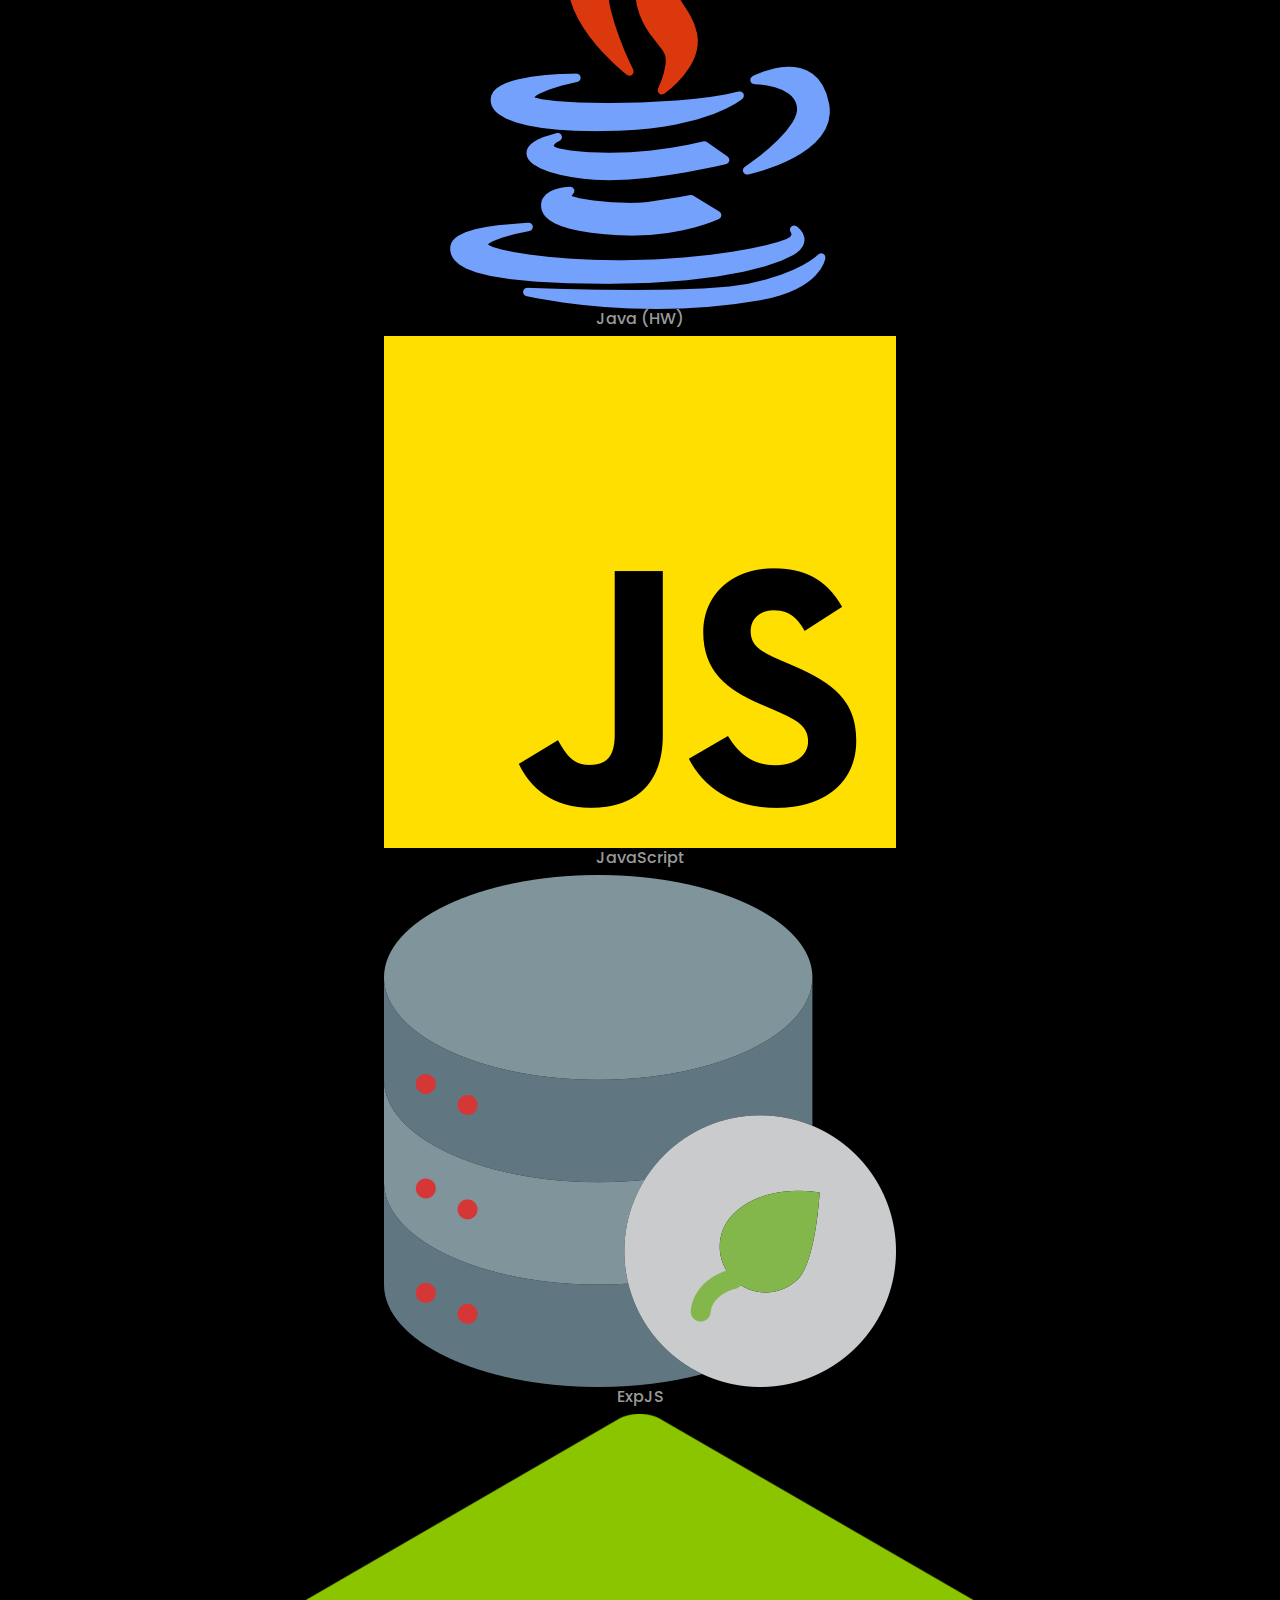
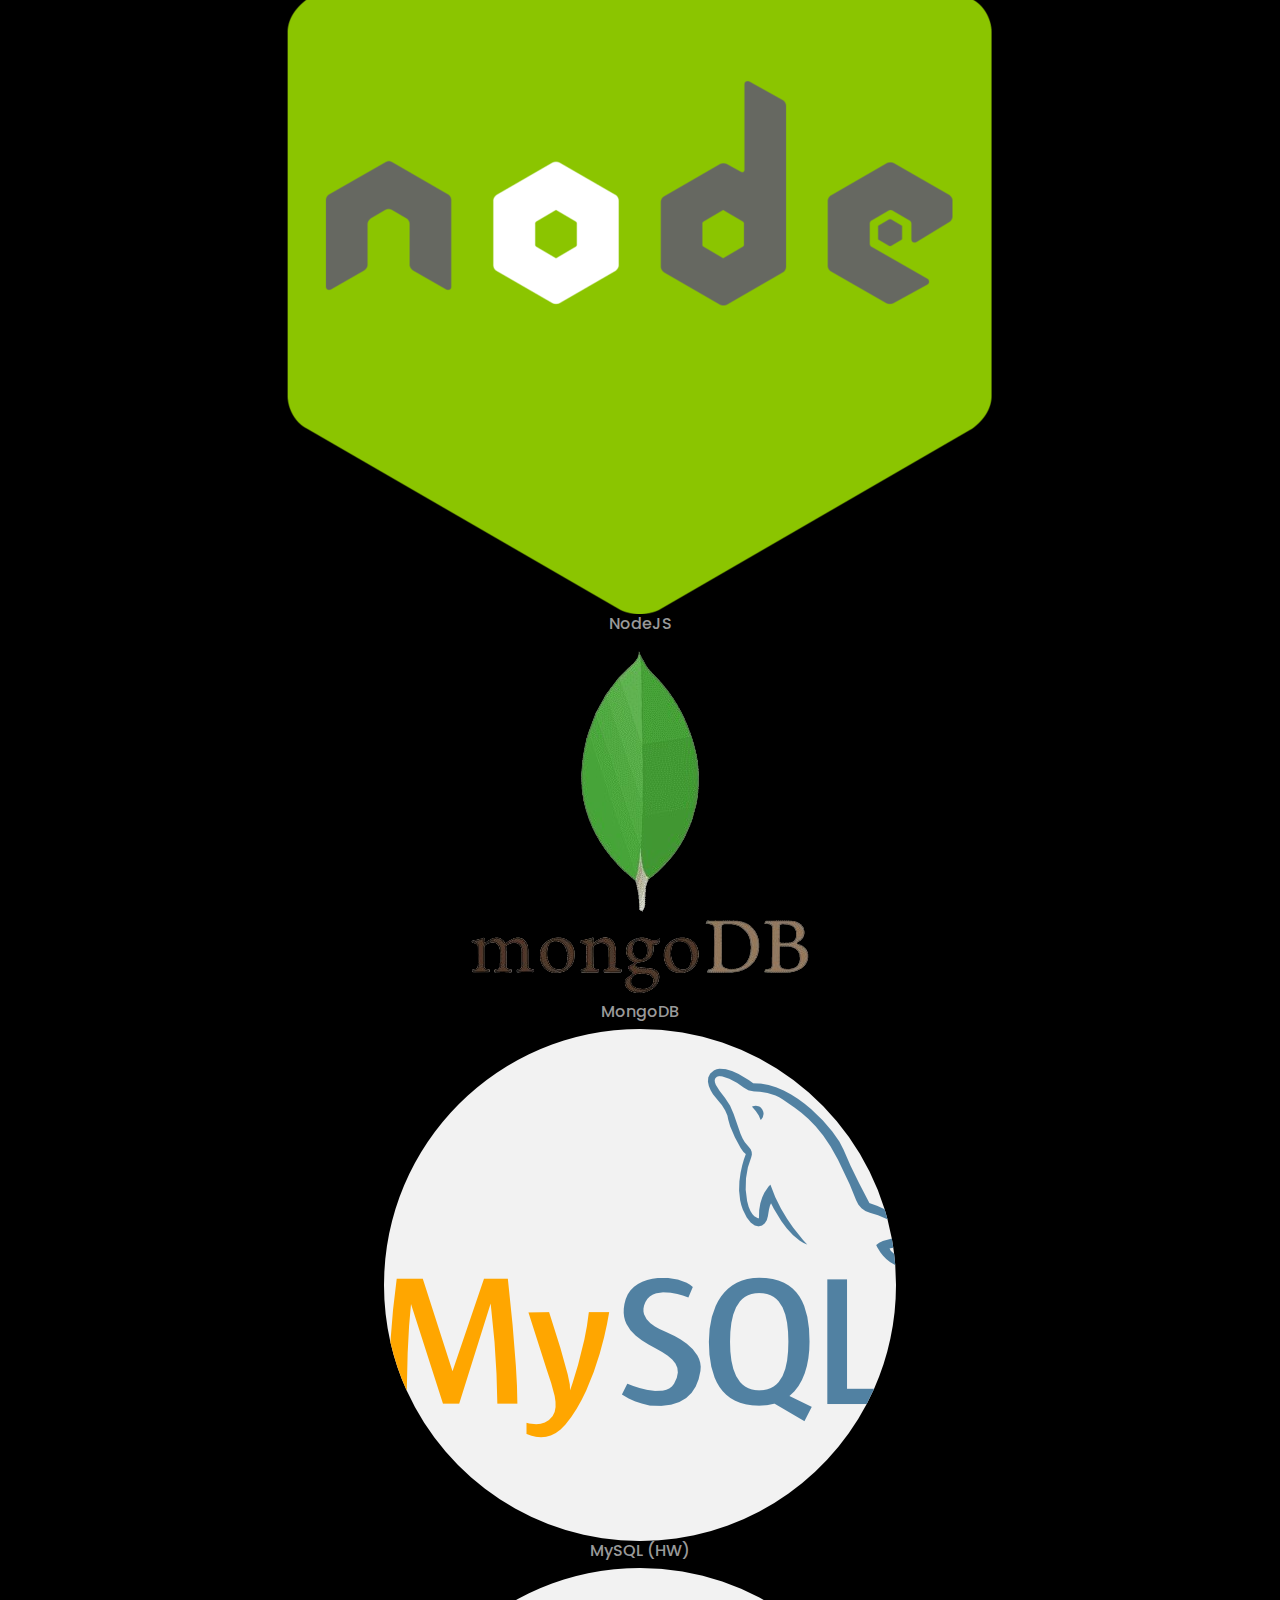
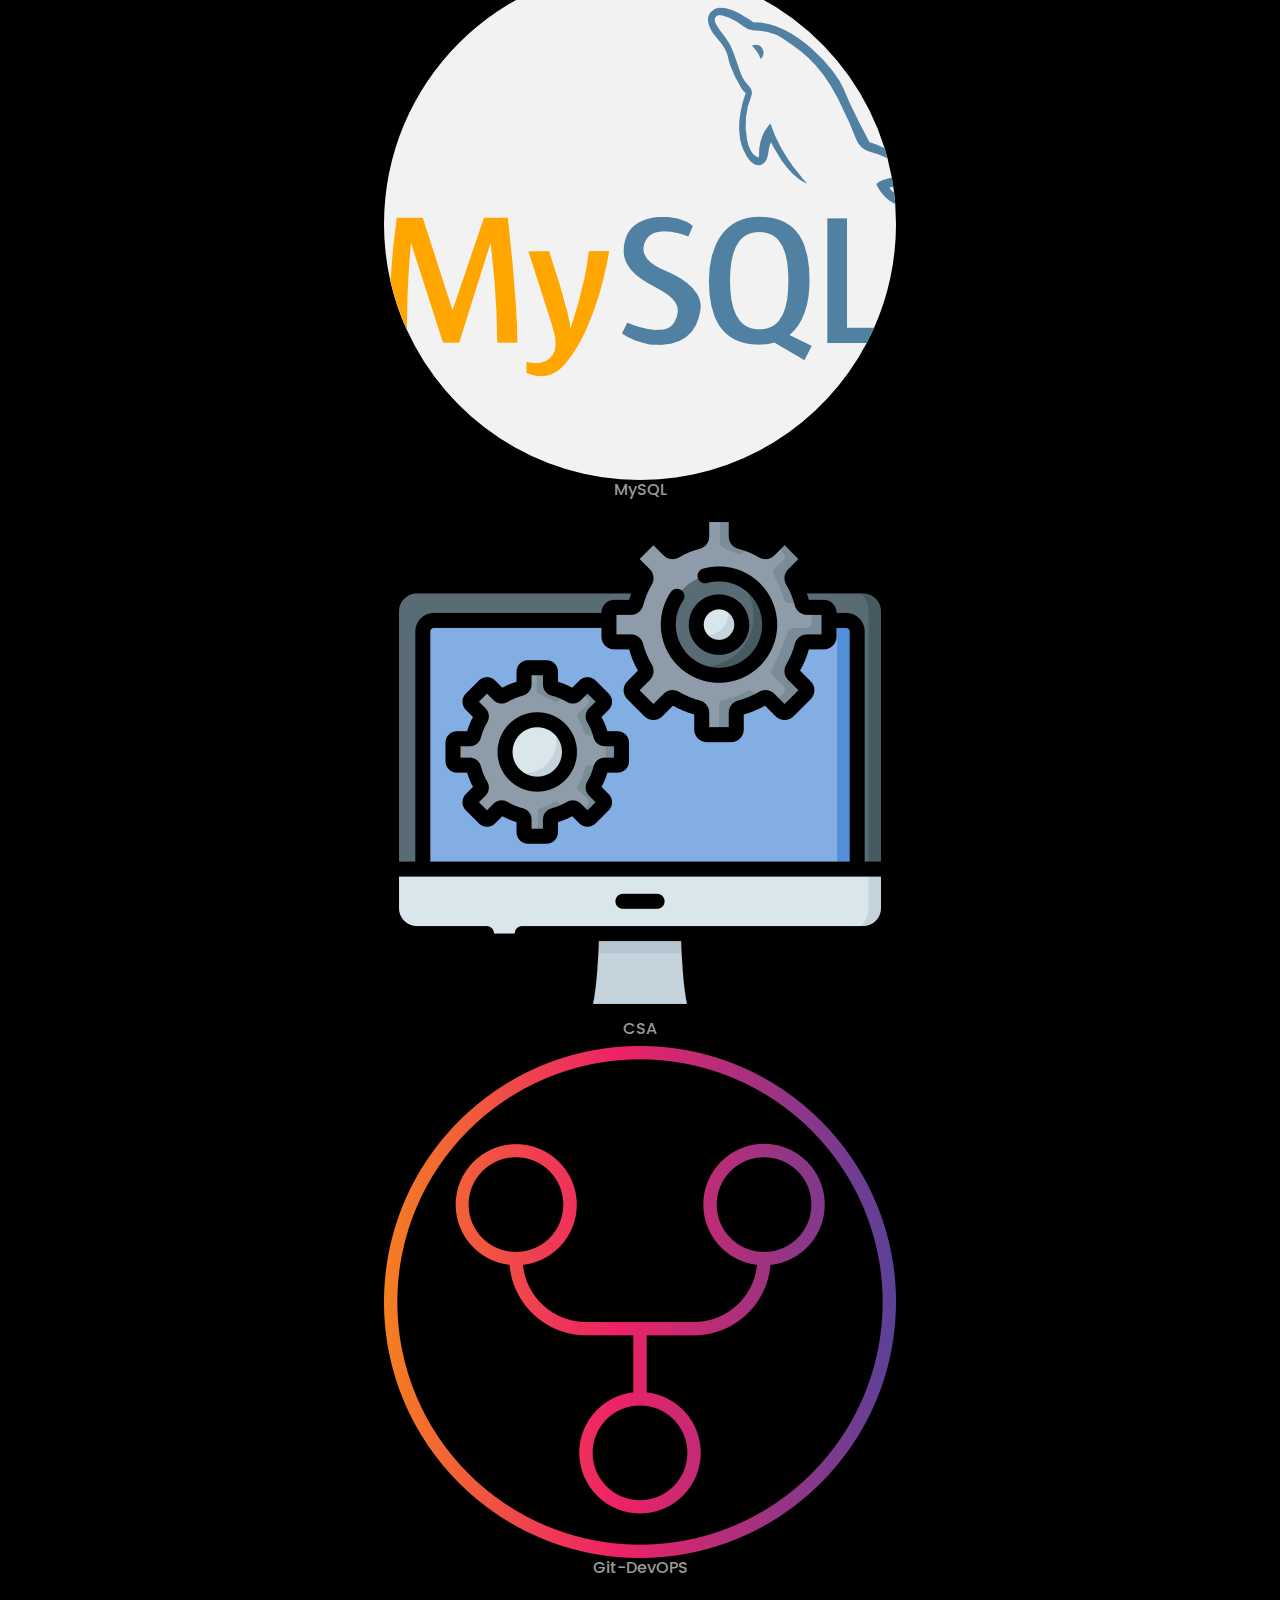
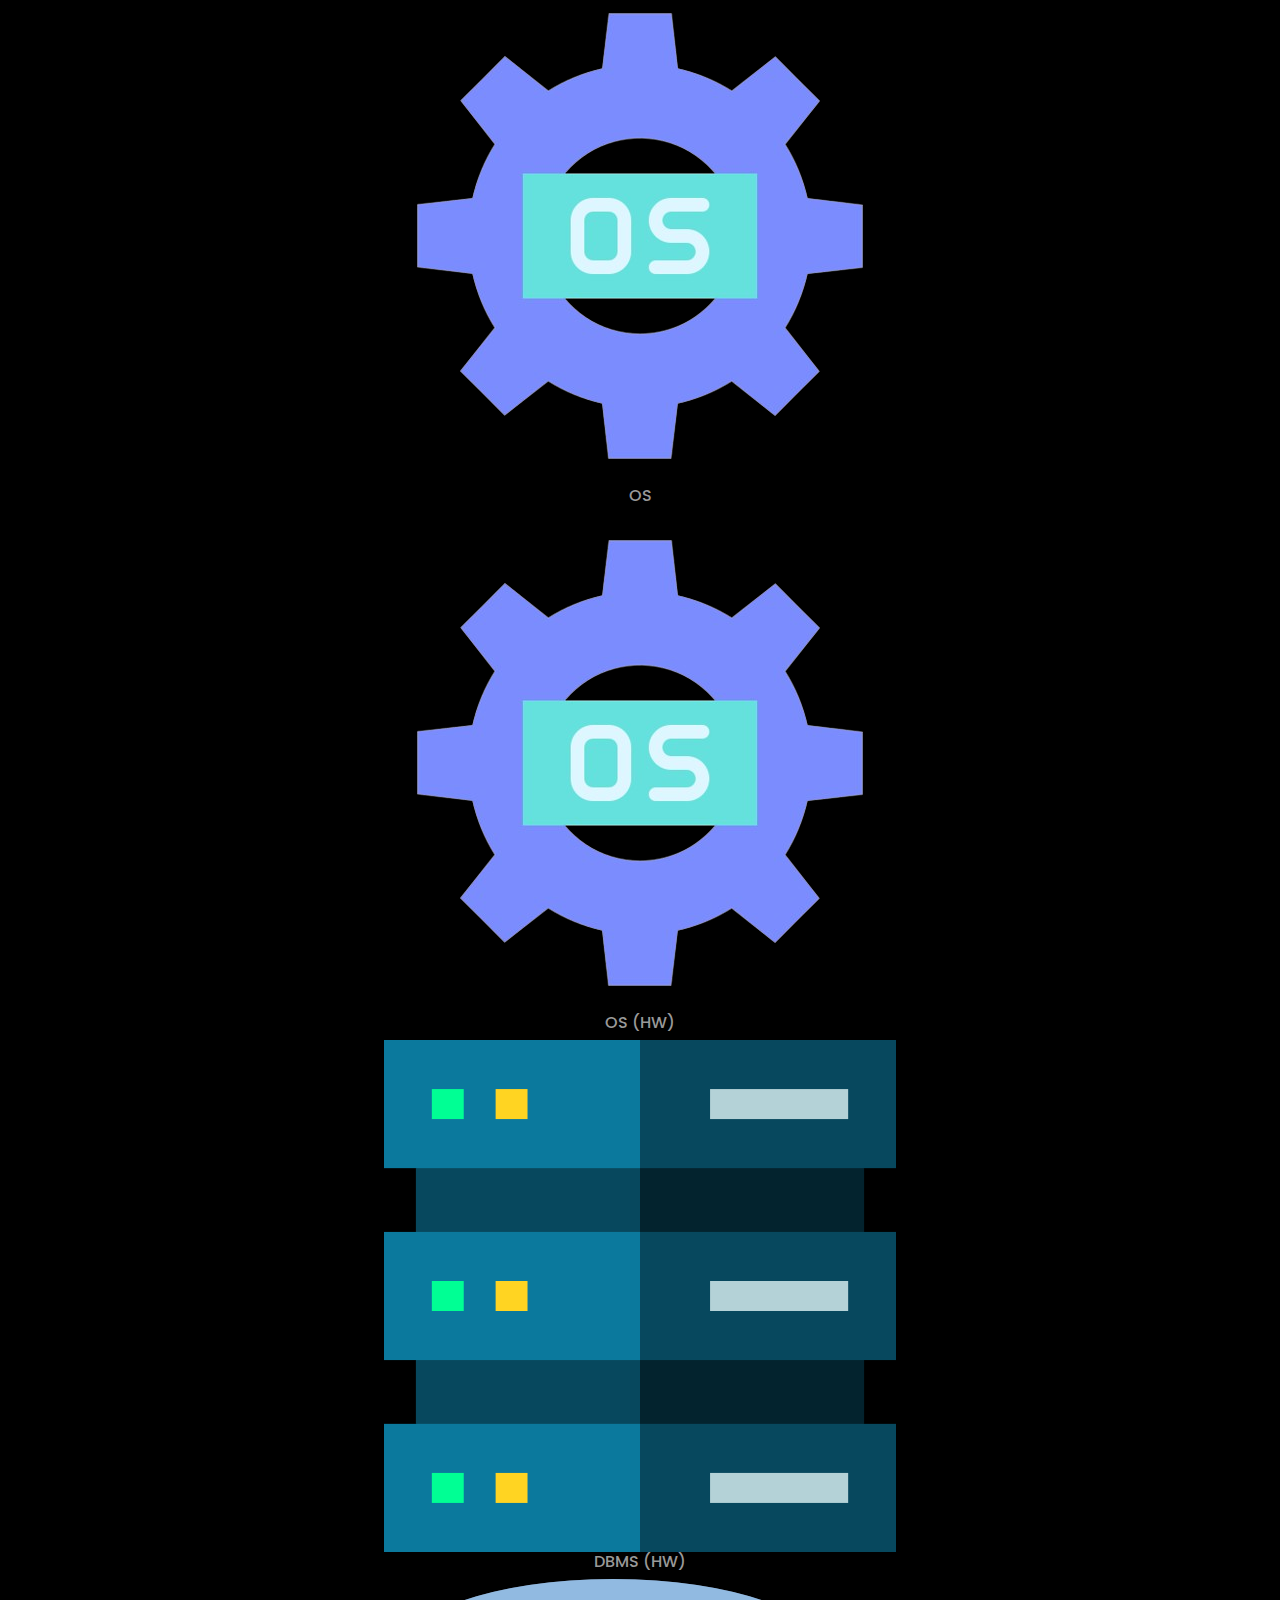
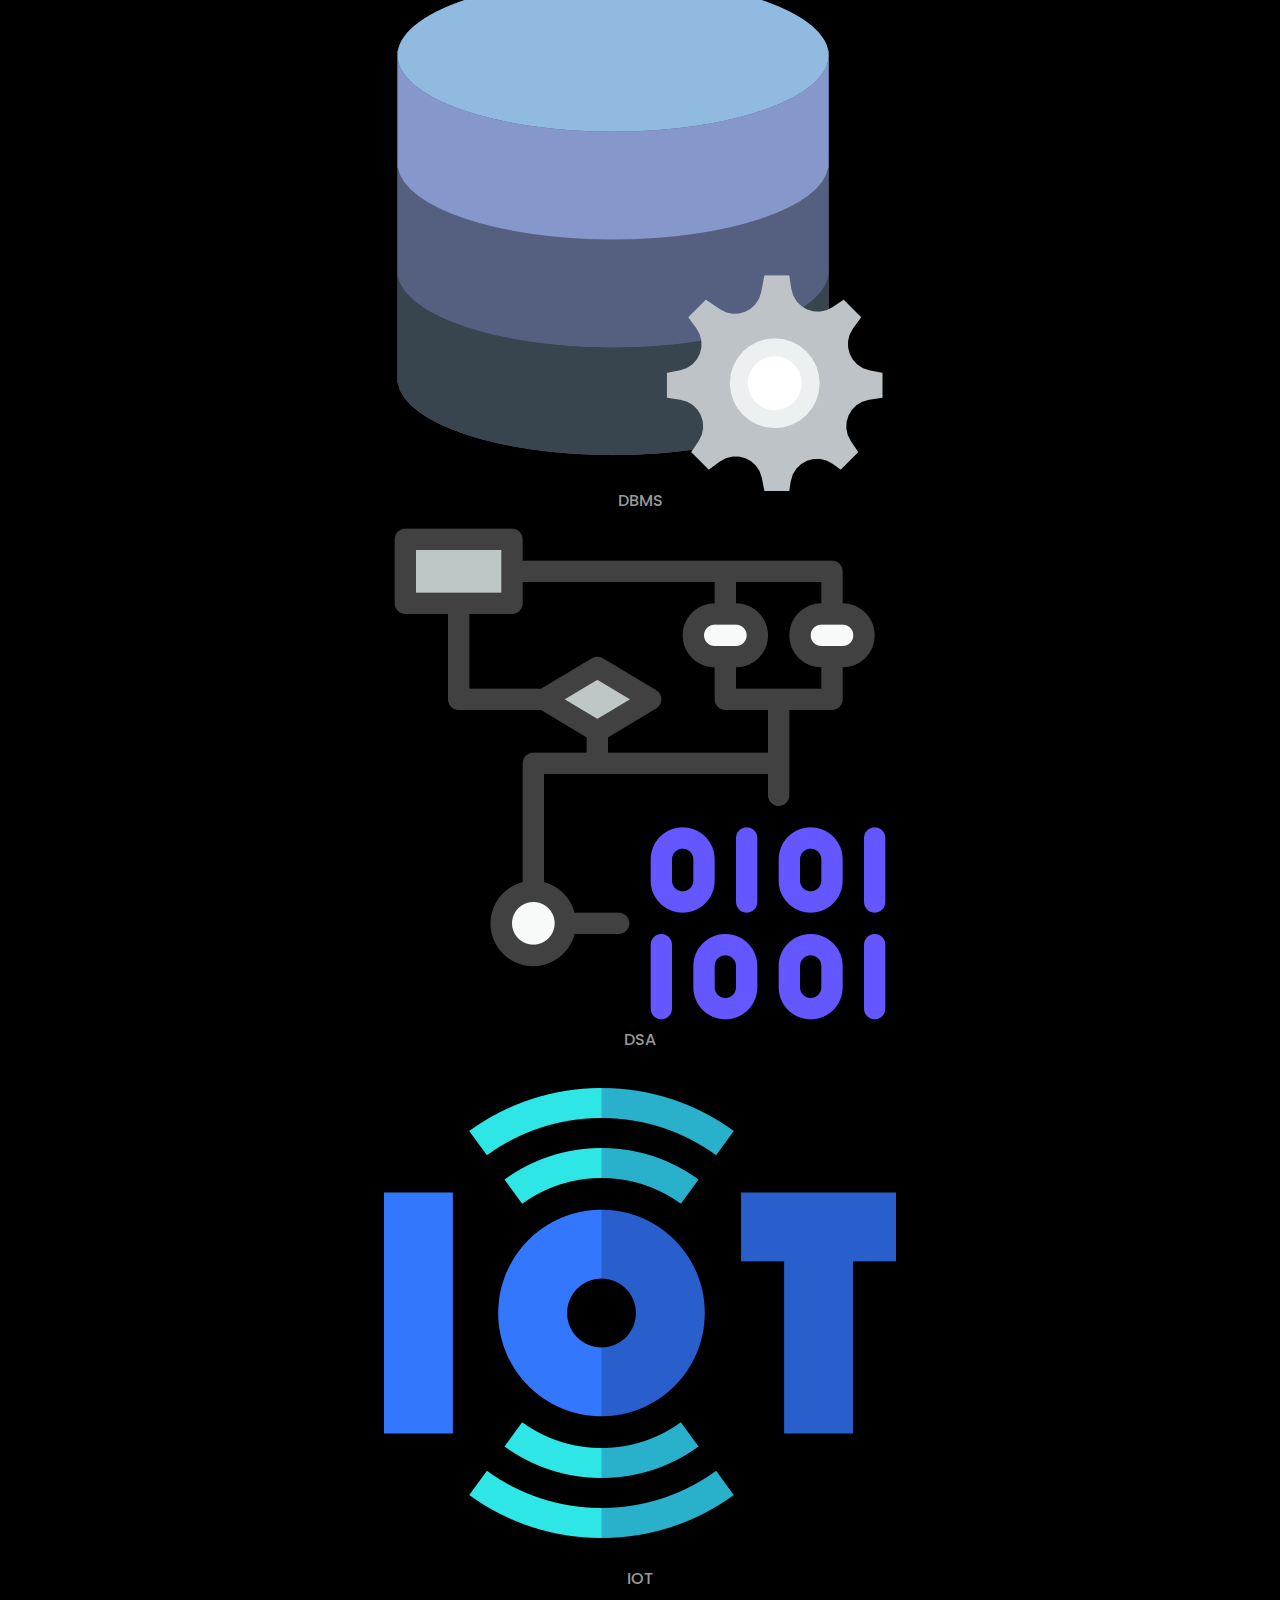
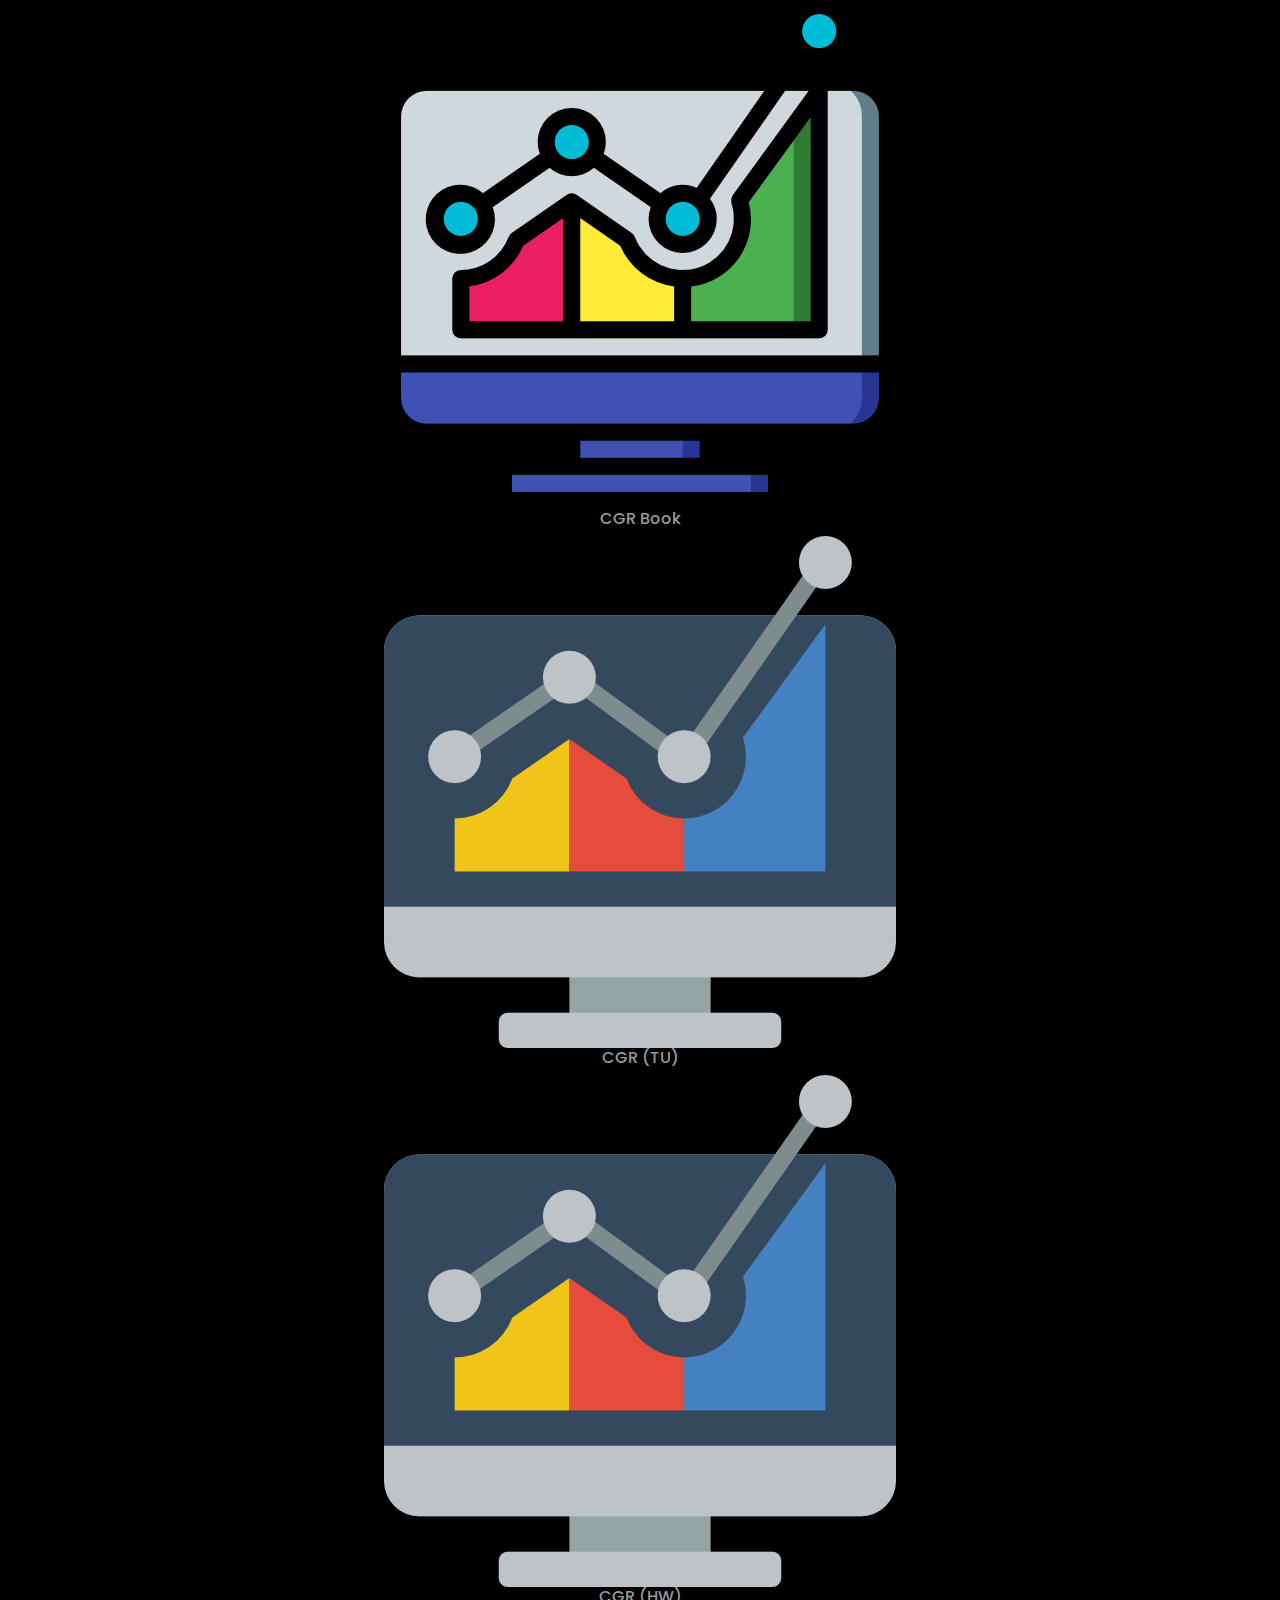
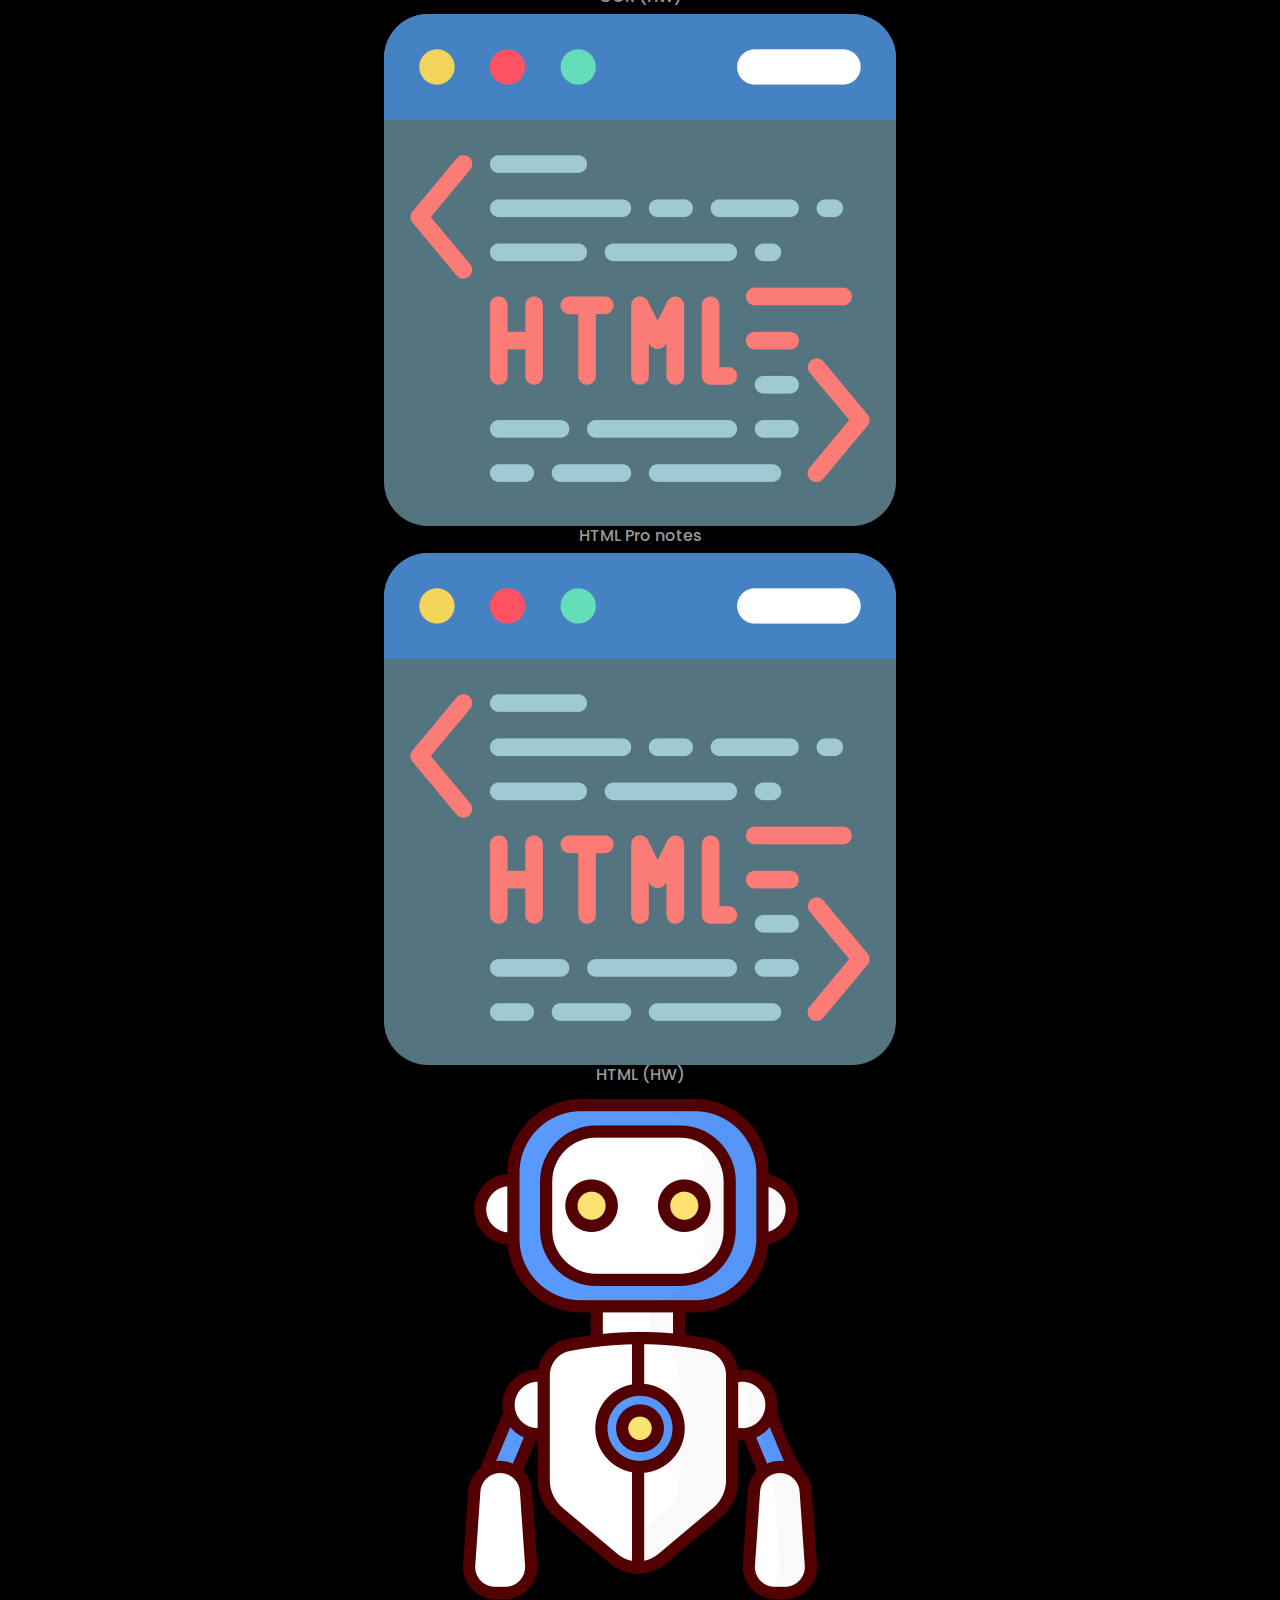
<file: Notes.html>
<!DOCTYPE html>
<html>
<head>
  <meta charset="utf-8" />
  <meta http-equiv="X-UA-Compatible" content="IE=edge" />
 
  <meta name="viewport" content="width=device-width, initial-scale=1, shrink-to-fit=no" />

  <meta name="keywords" content="" />
  <meta name="description" content="" />
  <meta name="author" content="" />
  <title>Programo</title>
  <link rel="stylesheet" type="text/css" href="https://cdnjs.cloudflare.com/ajax/libs/OwlCarousel2/2.3.4/assets/owl.carousel.min.css" />
  <link rel="stylesheet" type="text/css" href="css/bootstrap.css" />
  <link href="https://fonts.googleapis.com/css?family=Open+Sans:400,700|Poppins:400,700&display=swap" rel="stylesheet">
  <link href="https://fonts.googleapis.com/css2?family=Play:wght@400;700&display=swap" rel="stylesheet">
  <link href="css/style.css" rel="stylesheet" />
  <link href="css/responsive.css" rel="stylesheet" /> 
  <link rel="icon" type="image/png" href="C:\Users\Admin\OneDrive\Documents\DEV\html\P_Info_Programo\images\logo.png">
  
</head>

<body>
  <div class="hero_area">
    <!-- header section strats -->
    <header class="header_section">
      <div class="container-fluid">
        <nav class="navbar navbar-expand-lg custom_nav-container pt-3">
          <a class="navbar-brand" href="index.html">
            <span>
              &nbsp;
            </span>
          </a>
          
          <div class="collapse navbar-collapse" id="navbarSupportedContent">
            <div class="d-flex ml-auto flex-column flex-lg-row align-items-center">
              <ul class="navbar-nav  ">
                <li class="nav-item active">
                  <a class="nav-link" href="index.html">Home <span class="sr-only">(current)</span></a>
                </li>
                <li class="nav-item">
                  <a class="nav-link" href="https://www.blackbox.ai/"> AI Chat </a>
                </li>
              </ul>
              <div class="user_option">
                <a href="contact.html">
                  <img src="images/user.png" alt="">
                </a>
                <form class="form-inline my-2 my-lg-0 ml-0 ml-lg-4 mb-3 mb-lg-0">
                  <button class="btn  my-2 my-sm-0 nav_search-btn" type="submit"></button>
                </form>
              </div>
            </div>
          </div>
        </nav>
      </div>
    </header>
    <!-- end header section -->
    <!-- slider section -->

    <section class=" slider_section position-relative">
      <div class="container">
        <div id="carouselExampleIndicators" class="carousel slide" data-ride="carousel">
                     
          <div class="carousel-inner">
            <div class="carousel-item active">
              <div class="row">
                <div class="col">
                  <div class="detail-box">
                    <div>                                              
                        <h1>
                            Notes
                        </h1>
                      </div>
                    </div>
                  </div>
                </div>
              </div>
            </div>                       
          </div>
        </div>
      </div>
    </section>
    <!-- end slider section -->
  </div>
  <!-- do section -->

  <section class="do_section layout_padding">
    <div class="container">
      <div class="heading_container">
        <h2>
          Programing and coding notes 
        </h2>
        <p>
            - by Jay Jogane @ Programo
        </p>
      </div>
      
      <!--icon list bar-->
      
      <div class="do_container">

        <div class="box arrow-start arrow_bg">
          <div class="img-box">
            <a href="https://drive.google.com/file/d/1IFKiQmwYeD1zObY-r0wnT8l0h8ZyK3RS/view?usp=drive_link">
              <img src="images/coding.png">
            </a>
          </div>
          <div class="detail-box">
            <h6>
               Cheat Sheets
            </h6>
          </div>
        </div>

        <div class="box arrow-start arrow_bg">
          <div class="img-box">
            <a href="c_notes.html">
            <img src="images\images-removebg-preview.png">
            </a>
          </div>
          <div class="detail-box">
            <h6>
               C
            </h6>
          </div>
        </div>

        <div class="box arrow-start arrow_bg">
          <div class="img-box">
            <a href="https://drive.google.com/file/d/1ooZwfy9cq6rOIpWAKAngM7JNTBFljUAQ/view?usp=drive_link">
                <img src="images\C++_Logo.png">
            </a>
          </div>
          <div class="detail-box">
            <h6>
               C++
            </h6>
          </div>
        </div> 

        <div class="box arrow-start arrow_bg">
          <div class="img-box">
            <a href="https://drive.google.com/file/d/1WNe0lusYTQ9AqkAIalXBo_gc45j8qRci/view?usp=drive_link">
                <img src="images\C++_Logo.png">
            </a>
          </div>
          <div class="detail-box">
            <h6>
               C++ (HW)
            </h6>
          </div>
        </div> 

        <div class="box arrow-start arrow_bg">
            <div class="img-box">
              <a href="https://drive.google.com/file/d/1LTgIyTg0P3xg94xQ9CBAtR-Ob3z4I07w/view?usp=drive_link">
                <img src="images\python_5968350.png">
              </a>
            </div>
            <div class="detail-box">
              <h6>
                 Python
              </h6>
            </div>
          </div> 

          <div class="box arrow-start arrow_bg">
            <div class="img-box">
              <a href="https://drive.google.com/file/d/1yeb6BFzRKhxIXOmygDAG70ES-3lNeacy/view?usp=drive_link">
                <img src="images\python_5968350.png">
              </a>
            </div>
            <div class="detail-box">
              <h6>
                 Python (HW)
              </h6>
            </div>
          </div>

          <div class="box arrow-start arrow_bg">
            <div class="img-box">
              <a href="https://drive.google.com/file/d/1hcoleljNap1pS3PUaxFxfz2ATPLIZXPy/view?usp=drive_link">
                <img src="images\python_5968350.png">
              </a>
            </div>
            <div class="detail-box">
              <h6>
                 Python DSA
              </h6>
            </div>
          </div>

          <div class="box arrow-start arrow_bg">
            <div class="img-box">
              <a href="https://drive.google.com/file/d/12t0Eyd54gna_htXZNSXxA4-IMsAQaRGG/view?usp=drive_link">
                <img src="images\java_226777.png">                
              </a>
            </div>
            <div class="detail-box">
              <h6>
                 Java Intro
              </h6>
            </div>
          </div> 

          <div class="box arrow-start arrow_bg">
            <div class="img-box">
              <a href="https://drive.google.com/file/d/19nO1VpkglNfcFq-Tz2smWknNgpeKJ3K_/view?usp=drive_link">
                <img src="images\java_226777.png">                
              </a>
            </div>
            <div class="detail-box">
              <h6>
                 Java Cheatsheet
              </h6>
            </div>
          </div> 
          <div class="box arrow-start arrow_bg">
            <div class="img-box">
              <a href="https://drive.google.com/file/d/1zgwzS7wF4x3Ko8wBucasPUl2p2jbESwz/view?usp=drive_link">
                <img src="images\java_226777.png">                
              </a>
            </div>
            <div class="detail-box">
              <h6>
                 Java 
              </h6>
            </div>
          </div> 

          <div class="box arrow-start arrow_bg">
            <div class="img-box">
              <a href="https://drive.google.com/file/d/1WmIoq2YdxLHoNxsiAuVCgTyG8mmq1uUO/view?usp=drive_link">
                <img src="images\java_226777.png">                
              </a>
            </div>
            <div class="detail-box">
              <h6>
                 Java (HW)
              </h6>
            </div>
          </div> 

          <div class="box arrow-start arrow_bg">
            <div class="img-box">
              <a href="https://drive.google.com/file/d/16yUuFcz9oXWze2yPk6yqERFVdcH7lenk/view?usp=drive_link">
                <img src="images\js_5968292.png">
              </a>
            </div>
            <div class="detail-box">
              <h6>
                 JavaScript
              </h6>
            </div>
          </div>

          <div class="box arrow-start arrow_bg">
            <div class="img-box">
              <a href="https://drive.google.com/file/d/1ZjWL_c1hy068oGTZySs-aHpfN2zKrf2k/view?usp=drive_link">
                <img src="images\eco_9698211.png">
              </a>
            </div>
            <div class="detail-box">
              <h6>
                 ExpJS
              </h6>
            </div>
          </div>

          <div class="box arrow-start arrow_bg">
            <div class="img-box">
              <a href="https://drive.google.com/file/d/1gRswBQdtMZ3fbCAUVDydJy5FDGefN2ul/view?usp=drive_link">
                <img src="images\nodejs.png">
              </a>
            </div>
            <div class="detail-box">
              <h6>
                 NodeJS
              </h6>
            </div>
          </div>

          <div class="box arrow-start arrow_bg">
            <div class="img-box">
              <a href="https://drive.google.com/file/d/1lsU6GY-E044mR4WPV5_I4EDkWBzhFPTh/view?usp=drive_link">
                <img src="images\mongodb.png">
              </a>
            </div>
            <div class="detail-box">
              <h6>
                 MongoDB
              </h6>
            </div>
          </div>

          <div class="box arrow-start arrow_bg">
            <div class="img-box">
              <a href="https://drive.google.com/file/d/1pKlFyMNW6F34KkVKk3Xfk0ciq_1wgW8J/view?usp=drive_link">
                <img src="images\mysql_919836.png">
              </a>            
            </div>
            <div class="detail-box">
              <h6>
                 MySQL (HW)
              </h6>
            </div>
          </div>   

          <div class="box arrow-start arrow_bg">
            <div class="img-box">
              <a href="https://drive.google.com/file/d/1O6JQMo20-RwcD1IsUipIPAEyxARMaeNP/view?usp=drive_link">
                <img src="images\mysql_919836.png">
              </a>            
            </div>
            <div class="detail-box">
              <h6>
                 MySQL
              </h6>
            </div>
          </div> 

          <div class="box arrow-start arrow_bg">
            <div class="img-box">
              <a href="https://drive.google.com/file/d/1-r2fvdOrLhmRG00ycenEExVVSpVvq3cW/view?usp=drive_link">
                <img src="images\settings_3067513.png">
              </a>
            </div>
            <div class="detail-box">
              <h6>
                 CSA
              </h6>
            </div>
          </div>  

          <div class="box arrow-start arrow_bg">
            <div class="img-box">
              <a href="https://drive.google.com/file/d/15gI321JeubEJVfF2IfS6yLd2jtA3Hhpf/view?usp=drive_link">
                <img src="images\git_6963016.png">
              </a>
            </div>
            <div class="detail-box">
              <h6>
                 Git-DevOPS
              </h6>
            </div>
          </div>

          <div class="box arrow-start arrow_bg">
            <div class="img-box">
              <a href="https://drive.google.com/file/d/17Y4Ya3KYA_VKKR-66zsRbzjJj03KehaM/view?usp=drive_link">
                <img src="images\os-removebg-preview.png">
              </a>
            </div>
            <div class="detail-box">
              <h6>
                 OS
              </h6>
            </div>
          </div>

          <div class="box arrow-start arrow_bg">
            <div class="img-box">
              <a href="https://drive.google.com/file/d/1lfzoVQg_72UpucCz2pzgvI_cnLQtw4v5/view?usp=drive_link">
                <img src="images\os-removebg-preview.png">
              </a>
            </div>
            <div class="detail-box">
              <h6>
                 OS (HW)
              </h6>
            </div>
          </div>

          <div class="box arrow-start arrow_bg">
            <div class="img-box">
              <a href="https://drive.google.com/file/d/1RygMEfbaCjWflaDCsbjBUhdctaec94qf/view?usp=drive_link">
                <img src="images\server_1383395.png">
              </a>
            </div>
            <div class="detail-box">
              <h6>
                 DBMS (HW)
              </h6>
            </div>
          </div>

          <div class="box arrow-start arrow_bg">
            <div class="img-box">
              <a href="https://drive.google.com/file/d/10FG3TRIvQGHRRpSwEcW3vJeklrYOnzyG/view?usp=drive_link">
                <img src="images\database_138935.png">
              </a>
            </div>
            <div class="detail-box">
              <h6>
                 DBMS
              </h6>
            </div>
          </div>

          <div class="box arrow-start arrow_bg">
            <div class="img-box">
              <a href="https://drive.google.com/file/d/1VkJ4YRYR4MhJFXYdse82d0WFGVhwRpeW/view?usp=drive_link">
                <img src="images\flow-chart_5919429.png">
              </a>
            </div>
            <div class="detail-box">
              <h6>
                 DSA
              </h6>
            </div>
          </div>

          <div class="box arrow-start arrow_bg">
            <div class="img-box">
              <a href="https://drive.google.com/file/d/1dU1c0Lcmwfp_hxzvFkTS68yoDLZLgqKr/view?usp=drive_link">
                <img src="images\iot_6080697.png">
              </a>
            </div>
            <div class="detail-box">
              <h6>
                 IOT
              </h6>
            </div>
          </div>
          
          <div class="box arrow-start arrow_bg">
            <div class="img-box">
              <a href="https://drive.google.com/file/d/1bBPiqzoqqivpZTNYrB88c__a4Teyne_0/view?usp=drive_link">
                <img src="images\projection_775578.png">
              </a>
            </div>
            <div class="detail-box">
              <h6>
                 CGR Book
              </h6>
            </div>
          </div>

          <div class="box arrow-start arrow_bg">
            <div class="img-box">
              <a href="https://drive.google.com/file/d/1q0OsC06Vx_ednOGnVCMaGiN7FghjjX8O/view?usp=drive_link">
                <img src="images\projection_775700.png">
              </a>
            </div>
            <div class="detail-box">
              <h6>
                 CGR (TU)
              </h6>
            </div>
          </div>

          <div class="box arrow-start arrow_bg">
            <div class="img-box">
              <a href="https://drive.google.com/file/d/19iMO3e3IeTRt7pXWUN_WPIdaUBPGp5FP/view?usp=drive_link">
                <img src="images\projection_775700.png">
              </a>
            </div>
            <div class="detail-box">
              <h6>
                 CGR (HW)
              </h6>
            </div>
          </div>

          <div class="box arrow-start arrow_bg">
            <div class="img-box">
              <a href="https://drive.google.com/file/d/1PO9LAapjw2NMOBm4FUjrEX0028BMBUak/view?usp=drive_link">
                <img src="images\html-code.png">
              </a>
            </div>
            <div class="detail-box">
              <h6>
                 HTML Pro notes
              </h6>
            </div>
          </div>

          <div class="box arrow-start arrow_bg">
            <div class="img-box">
              <a href="https://drive.google.com/file/d/1nQZkTJuS3tA9z7nEjJU1wJFQRGMN1zbb/view?usp=drive_link">
                <img src="images\html-code.png">
              </a>
            </div>
            <div class="detail-box">
              <h6>
                 HTML (HW)
              </h6>
            </div>
          </div>

          <div class="box arrow-start arrow_bg">
            <div class="img-box">
              <a href="https://drive.google.com/file/d/16vlBf_q_egN-ANAu-TEjJyrcUSYeIB-t/view?usp=drive_link">
                <img src="images\technology.png">
              </a>
            </div>
            <div class="detail-box">
              <h6>
                 AI
              </h6>
            </div>
          </div>

          <div class="box arrow-start arrow_bg">
            <div class="img-box">
              <a href="https://drive.google.com/file/d/1bnOzWXN0NfcEVE7N5aDjJiMeclWlymPR/view?usp=drive_link">
                <img src="images/web-link_3308395.png">
              </a>
            </div>
            <div class="detail-box">
              <h6>
                 Web Tech Book
              </h6>
            </div>
          </div>

      </div>
    </div>
  </section>
  <!-- end info_section -->
  <section class="container-fluid footer_section">
    <p>
      &copy; -Programo.inc
      <a href="https://html.design/"></a>
    </p>
  </section>
  <!-- footer section -->
  <script type="text/javascript" src="js/jquery-3.4.1.min.js"></script>
  <script type="text/javascript" src="js/bootstrap.js"></script>
  <script type="text/javascript" src="https://cdnjs.cloudflare.com/ajax/libs/OwlCarousel2/2.3.4/owl.carousel.min.js">
  </script>
  <!-- owl carousel script -->
  <script type="text/javascript">
    $(".owl-carousel").owlCarousel({
      loop: true,
      margin: 0,
      navText: [],
      center: true,
      autoplay: true,
      autoplayHoverPause: true,
      responsive: {
        0: {
          items: 1
        },
        1000: {
          items: 3
        }
      }
    });
  </script>
  <!-- end owl carousel script -->
</body>
</html>
</file>
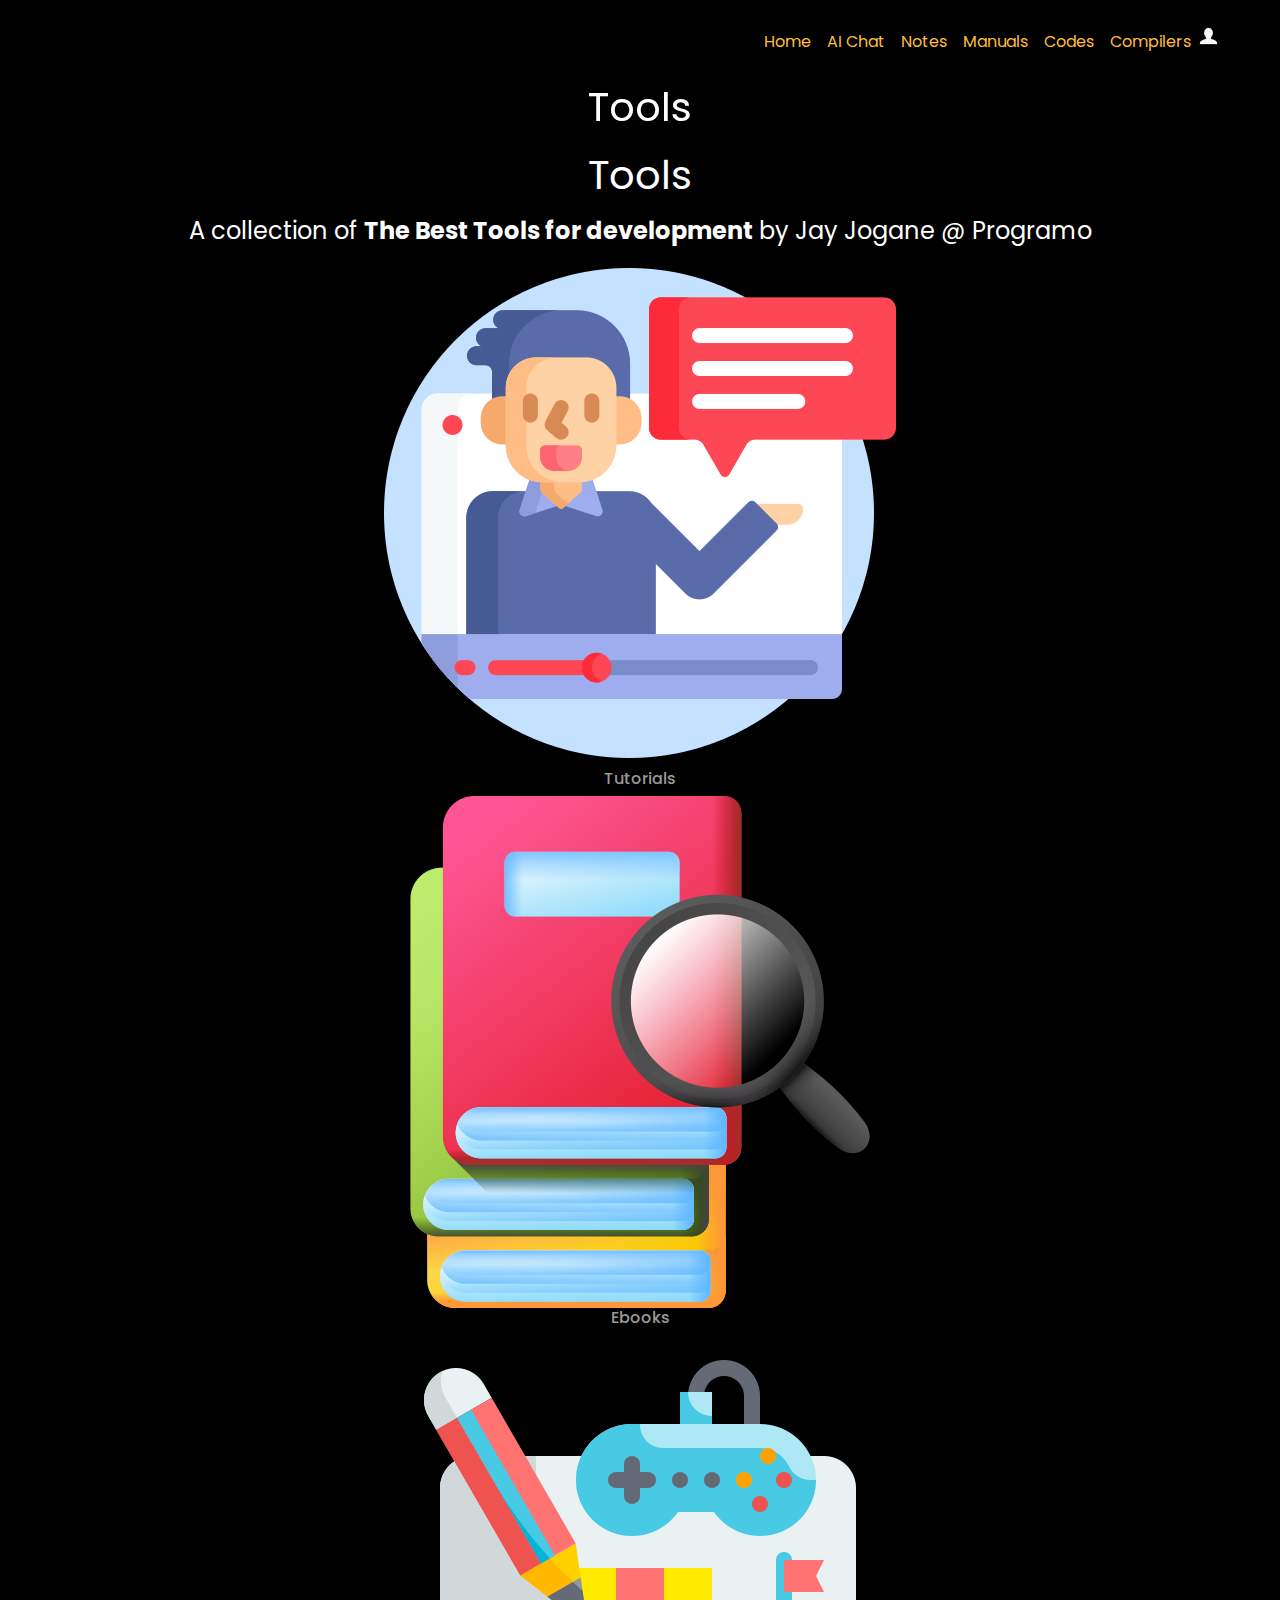
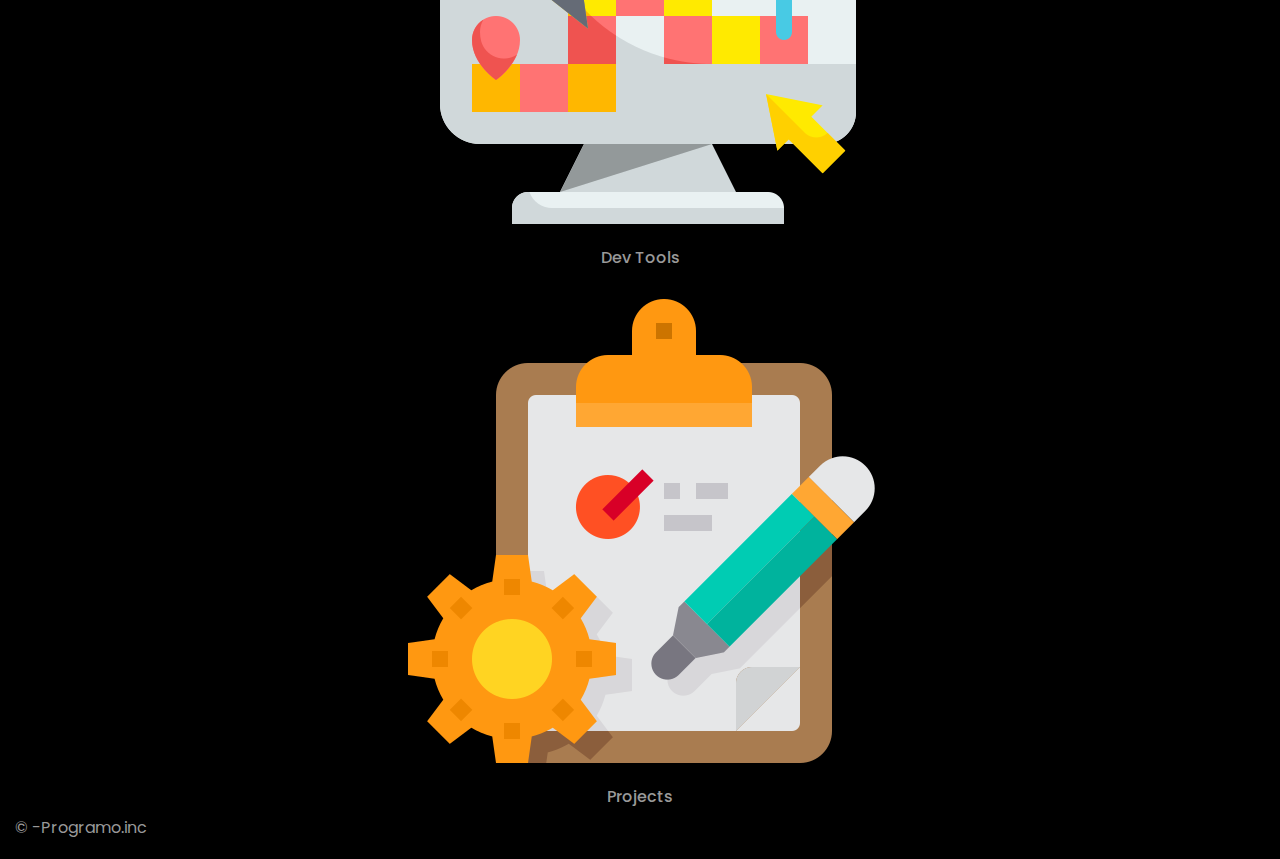
<file: tools.html>
<!DOCTYPE html>
<html>
<head>
  <meta charset="utf-8" />
  <meta http-equiv="X-UA-Compatible" content="IE=edge" />
  <meta name="viewport" content="width=device-width, initial-scale=1, shrink-to-fit=no" />
  <meta name="keywords" content="" />
  <meta name="description" content="" />
  <meta name="author" content="" />
  <title>Programo</title>
  <link rel="stylesheet" type="text/css" href="https://cdnjs.cloudflare.com/ajax/libs/OwlCarousel2/2.3.4/assets/owl.carousel.min.css" />
  <link rel="stylesheet" type="text/css" href="css/bootstrap.css" />
  <link href="https://fonts.googleapis.com/css?family=Open+Sans:400,700|Poppins:400,700&display=swap" rel="stylesheet">
  <link href="https://fonts.googleapis.com/css2?family=Play:wght@400;700&display=swap" rel="stylesheet">
  <link href="css/style.css" rel="stylesheet" />
  <link href="css/responsive.css" rel="stylesheet" />
  <link rel="icon" type="image/png" href="D:\DEV\html\P_Info_Programo\images\logo.png">
</head>

<body>
  <div class="hero_area">
    <!-- header section strats -->
    <header class="header_section">
      <div class="container-fluid">
        <nav class="navbar navbar-expand-lg custom_nav-container pt-3">
          <a class="navbar-brand" href="index.html">
            <span>
              &nbsp;
            </span>
          </a>
          <div class="collapse navbar-collapse" id="navbarSupportedContent">
            <div class="d-flex ml-auto flex-column flex-lg-row align-items-center">
              <ul class="navbar-nav">
                <li class="nav-item active">
                  <a class="nav-link" href="index.html">Home <span class="sr-only">(current)</span></a>
                </li>
                <li class="nav-item">
                  <a class="nav-link" href="https://www.blackbox.ai/"> AI Chat </a>
                </li>
                <li class="nav-item">
                  <a class="nav-link" href="Notes.html">Notes</a>
                </li>
                <li class="nav-item">
                  <a class="nav-link" href="manuals.html">Manuals</a>
                </li>
                <li class="nav-item">
                  <a class="nav-link" href="codes.html">Codes</a>
                </li>
                <li class="nav-item">
                  <a class="nav-link" href="compiler.html">Compilers</a>
                </li>
              </ul>

              <div class="user_option">
                <a href="contact.html">
                  <img src="images/user.png" alt="">
                </a>
                <form class="form-inline my-2 my-lg-0 ml-0 ml-lg-4 mb-3 mb-lg-0">
                    <button class="btn  my-2 my-sm-0 nav_search-btn" type="submit" href="search.html"></button>
                </form>
              </div>
            </div>
          </div>
        </nav>
      </div>
    </header>

    <section class=" slider_section position-relative">
      <div class="container">
        <div id="carouselExampleIndicators" class="carousel slide" data-ride="carousel">
          <div class="carousel-inner">
            <div class="carousel-item active">
              <div class="row">
                <div class="col">
                  <div class="detail-box">
                    <div>
                      <h1>
                        Tools
                      </h1>
                    </div>
                  </div>
                </div>
              </div>
            </div>
          </div>
        </div>
    </section>
  </div>
  <!-- info section -->
  <section class="do_section layout_padding">
    <div class="container">
      <div class="heading_container">
        <h1>
         Tools
        </h1>
        <h4>
         A collection of <b>The Best Tools for development</b> by Jay Jogane @ Programo
        </h4>
      </div>
   
  <div class="do_container">
    <div class="box arrow-start arrow_bg">
      <div class="img-box">
        <a href="tutorial.html">
          <img src="images/presentation.png"/>
        </a>
      </div>
      <div class="detail-box">
        <h6>
          Tutorials
        </h6>
      </div>
    </div>

    <div class="box arrow-start arrow_bg">
      <div class="img-box">
        <a href="https://codewithcurious.com/our-ebooks/"/>
          <img src="images/searching.png">
        </a>
      </div>
      <div class="detail-box">
        <h6>              
           Ebooks
        </h6>
      </div>
    </div>

    <div class="box arrow-start arrow_bg">
      <div class="img-box">
        <a href="devtools.html">
          <img src="images\game.png">
        </a>
      </div>
      <div class="detail-box">
        <h6>
           Dev Tools
        </h6>
      </div>
    </div>
    
    <div class="box arrow-start arrow_bg">
      <div class="img-box">
        <a href="https://codewithcurious.com/projects/">
          <img src="images\clipboard.png">
        </a>
      </div>
      <div class="detail-box">
        <h6>
           Projects
        </h6>
      </div>
    </div>
  </div>
</section>

  <!-- end info_section -->
  <section class="container-fluid footer_section">
    <p>
      &copy; -Programo.inc
      <a href="https://html.design/"></a>
    </p>
  </section>
  <!-- footer section -->
  <script type="text/javascript" src="js/jquery-3.4.1.min.js"></script>
  <script type="text/javascript" src="js/bootstrap.js"></script>
  <script type="text/javascript" src="https://cdnjs.cloudflare.com/ajax/libs/OwlCarousel2/2.3.4/owl.carousel.min.js">
  </script>
  <!-- owl carousel script -->
  <script type="text/javascript">
    $(".owl-carousel").owlCarousel({
      loop: true,
      margin: 0,
      navText: [],
      center: true,
      autoplay: true,
      autoplayHoverPause: true,
      responsive: {
        0: {
          items: 1
        },
        1000: {
          items: 3
        }
      }
    });
  </script>
  <!-- end owl carousel script -->
</body>
</html>
</file>
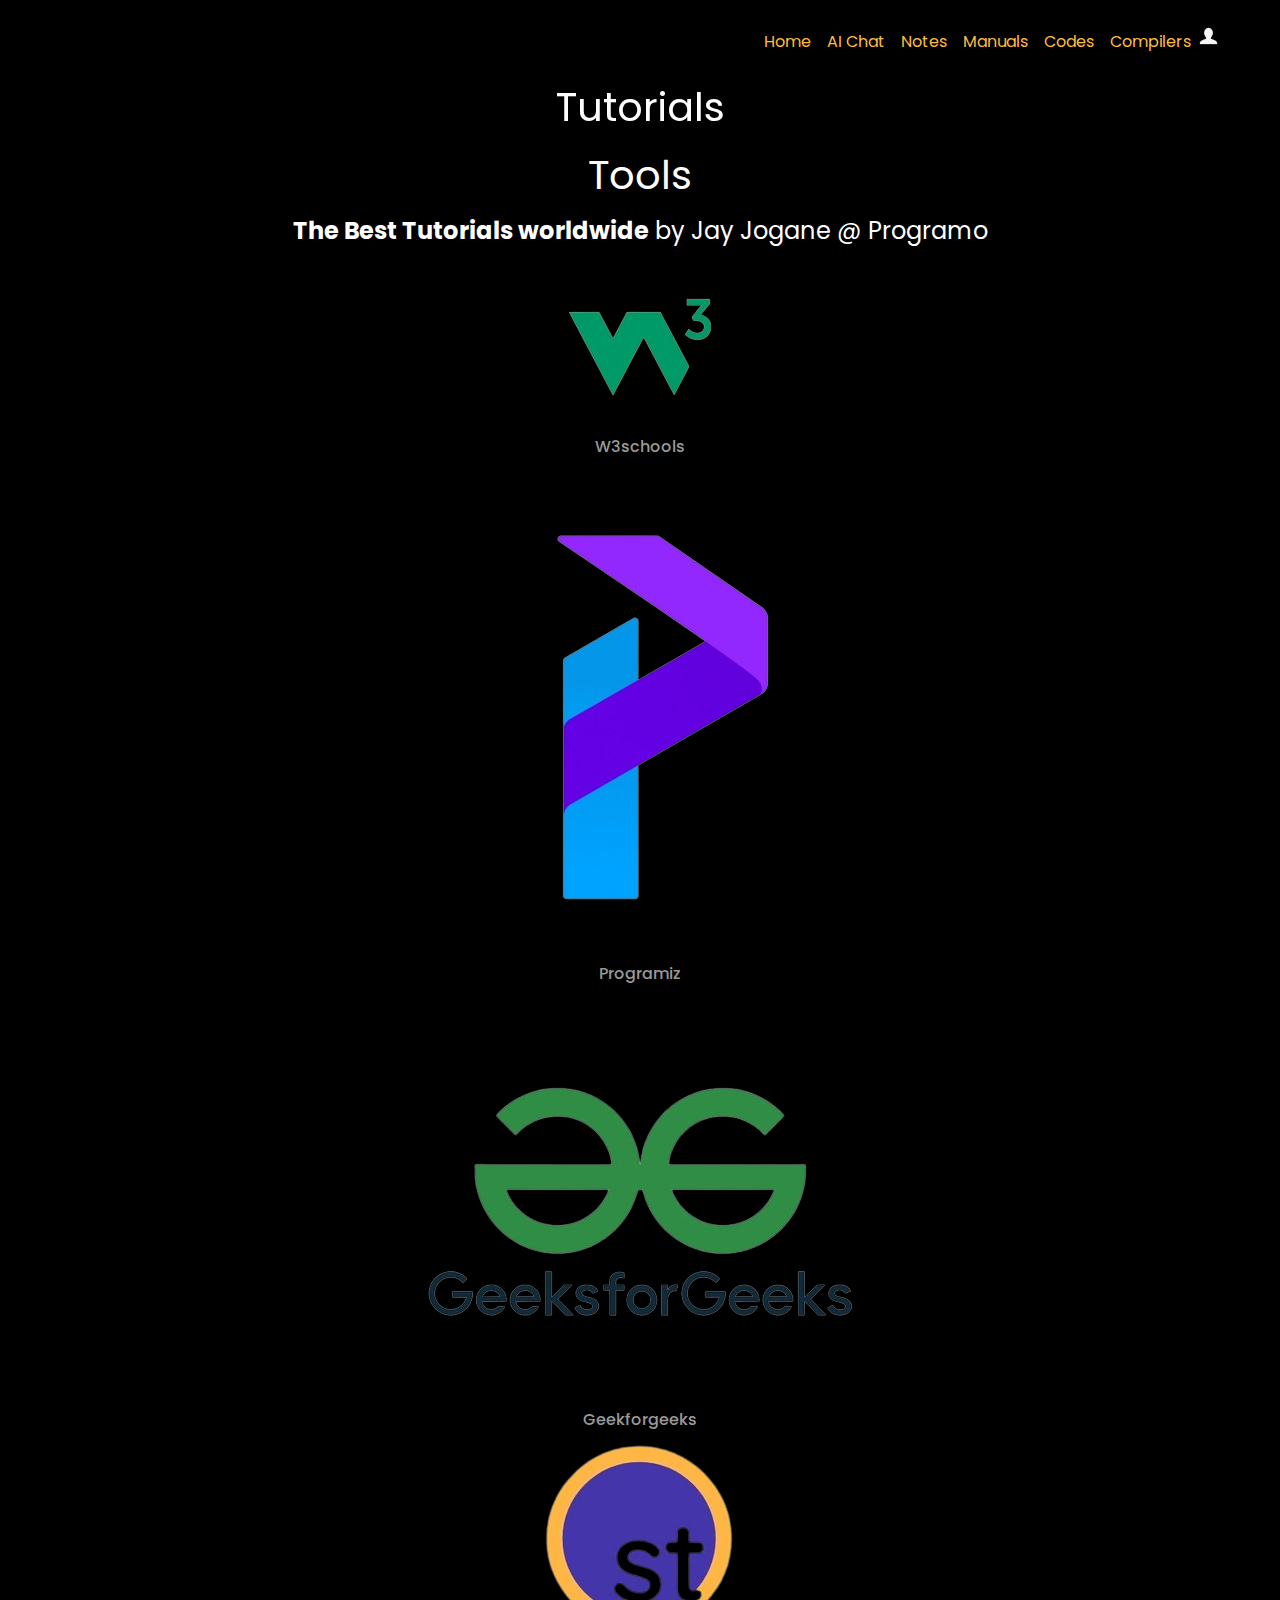
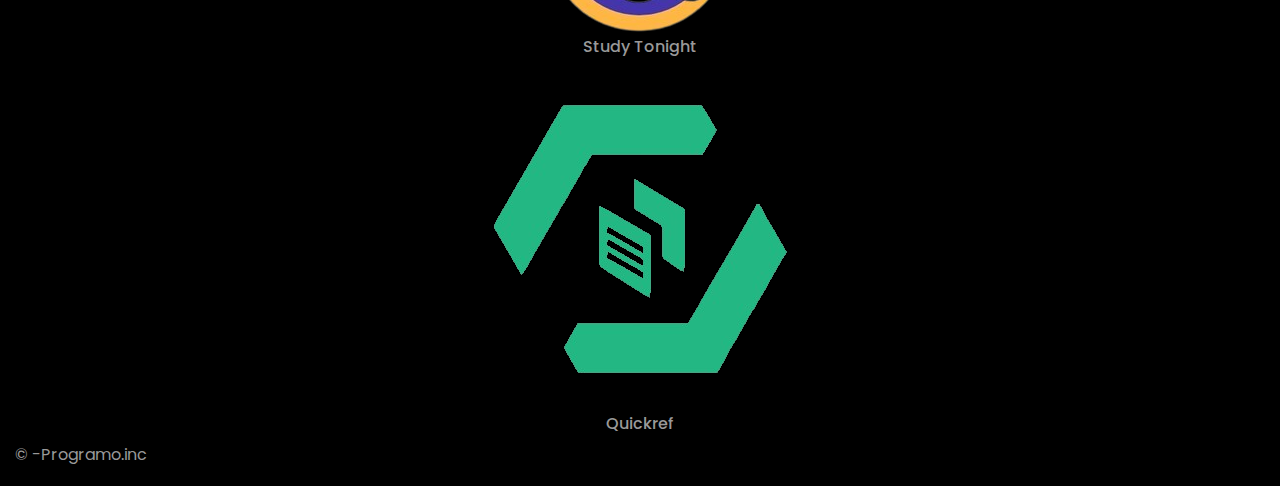
<file: tutorial.html>
<!DOCTYPE html>
<html>
<head>
  <meta charset="utf-8" />
  <meta http-equiv="X-UA-Compatible" content="IE=edge" />
  <meta name="viewport" content="width=device-width, initial-scale=1, shrink-to-fit=no" />
  <meta name="keywords" content="" />
  <meta name="description" content="" />
  <meta name="author" content="" />
  <title>Programo</title>
  <link rel="stylesheet" type="text/css" href="https://cdnjs.cloudflare.com/ajax/libs/OwlCarousel2/2.3.4/assets/owl.carousel.min.css" />
  <link rel="stylesheet" type="text/css" href="css/bootstrap.css" />
  <link href="https://fonts.googleapis.com/css?family=Open+Sans:400,700|Poppins:400,700&display=swap" rel="stylesheet">
  <link href="https://fonts.googleapis.com/css2?family=Play:wght@400;700&display=swap" rel="stylesheet">
  <link href="css/style.css" rel="stylesheet" />
  <link href="css/responsive.css" rel="stylesheet" />
  <link rel="icon" type="image/png" href="D:\DEV\html\P_Info_Programo\images\logo.png">
</head>

<body>
  <div class="hero_area">
    <!-- header section strats -->
    <header class="header_section">
      <div class="container-fluid">
        <nav class="navbar navbar-expand-lg custom_nav-container pt-3">
          <a class="navbar-brand" href="index.html">
            <span>
              &nbsp;
            </span>
          </a>
          <div class="collapse navbar-collapse" id="navbarSupportedContent">
            <div class="d-flex ml-auto flex-column flex-lg-row align-items-center">
              <ul class="navbar-nav">
                <li class="nav-item active">
                  <a class="nav-link" href="index.html">Home <span class="sr-only">(current)</span></a>
                </li>
                <li class="nav-item">
                  <a class="nav-link" href="https://www.blackbox.ai/"> AI Chat </a>
                </li>
                <li class="nav-item">
                  <a class="nav-link" href="Notes.html">Notes</a>
                </li>
                <li class="nav-item">
                  <a class="nav-link" href="manuals.html">Manuals</a>
                </li>
                <li class="nav-item">
                  <a class="nav-link" href="codes.html">Codes</a>
                </li>
                <li class="nav-item">
                  <a class="nav-link" href="compiler.html">Compilers</a>
                </li>
              </ul>

              <div class="user_option">
                <a href="contact.html">
                  <img src="images/user.png" alt="">
                </a>
                <form class="form-inline my-2 my-lg-0 ml-0 ml-lg-4 mb-3 mb-lg-0">
                    <button class="btn  my-2 my-sm-0 nav_search-btn" type="submit" href="search.html"></button>
                </form>
              </div>
            </div>
          </div>
        </nav>
      </div>
    </header>

    <section class=" slider_section position-relative">
      <div class="container">
        <div id="carouselExampleIndicators" class="carousel slide" data-ride="carousel">
          <div class="carousel-inner">
            <div class="carousel-item active">
              <div class="row">
                <div class="col">
                  <div class="detail-box">
                    <div>
                      <h1>
                        Tutorials
                      </h1>
                    </div>
                  </div>
                </div>
              </div>
            </div>
          </div>
        </div>
    </section>
  </div>
  <!-- info section -->
  <section class="do_section layout_padding">
    <div class="container">
      <div class="heading_container">
        <h1>
         Tools
        </h1>
        <h4>
        <b>The Best Tutorials worldwide</b> by Jay Jogane @ Programo
        </h4>
      </div>
   
  <div class="do_container">
    <div class="box arrow-start arrow_bg">
      <div class="img-box">
        <a href="https://www.w3schools.com/">
          <img src="images/w3schools.png"/>
        </a>
      </div>
      <div class="detail-box">
        <h6>
          W3schools
        </h6>
      </div>
    </div>

    <div class="box arrow-start arrow_bg">
      <div class="img-box">
        <a href="https://www.programiz.com/"/>
          <img src="images/programiz.png">
        </a>
      </div>
      <div class="detail-box">
        <h6>              
           Programiz
        </h6>
      </div>
    </div>

    <div class="box arrow-start arrow_bg">
      <div class="img-box">
        <a href="https://www.geeksforgeeks.org/">
          <img src="images/geekforgreeks.png">
        </a>
      </div>
      <div class="detail-box">
        <h6>
           Geekforgeeks
        </h6>
      </div>
    </div>

    <div class="box arrow-start arrow_bg">
      <div class="img-box">
        <a href="https://www.studytonight.com/">
          <img src="images/studytonight.png">
        </a>
      </div>
      <div class="detail-box">
        <h6>
           Study Tonight
        </h6>
      </div>
    </div>

    <div class="box arrow-start arrow_bg">
      <div class="img-box">
        <a href="https://quickref.me/index.html">    
          <img src="images/quickref.png">
        </a>
       </div>
      <div class="detail-box">
        <h6>
            Quickref
        </h6>
      </div>
    </div>
  </div>
</section>

  <!-- end info_section -->
  <section class="container-fluid footer_section">
    <p>
      &copy; -Programo.inc
      <a href="https://html.design/"></a>
    </p>
  </section>
  <!-- footer section -->
  <script type="text/javascript" src="js/jquery-3.4.1.min.js"></script>
  <script type="text/javascript" src="js/bootstrap.js"></script>
  <script type="text/javascript" src="https://cdnjs.cloudflare.com/ajax/libs/OwlCarousel2/2.3.4/owl.carousel.min.js">
  </script>
  <!-- owl carousel script -->
  <script type="text/javascript">
    $(".owl-carousel").owlCarousel({
      loop: true,
      margin: 0,
      navText: [],
      center: true,
      autoplay: true,
      autoplayHoverPause: true,
      responsive: {
        0: {
          items: 1
        },
        1000: {
          items: 3
        }
      }
    });
  </script>
  <!-- end owl carousel script -->
</body>
</html>
</file>
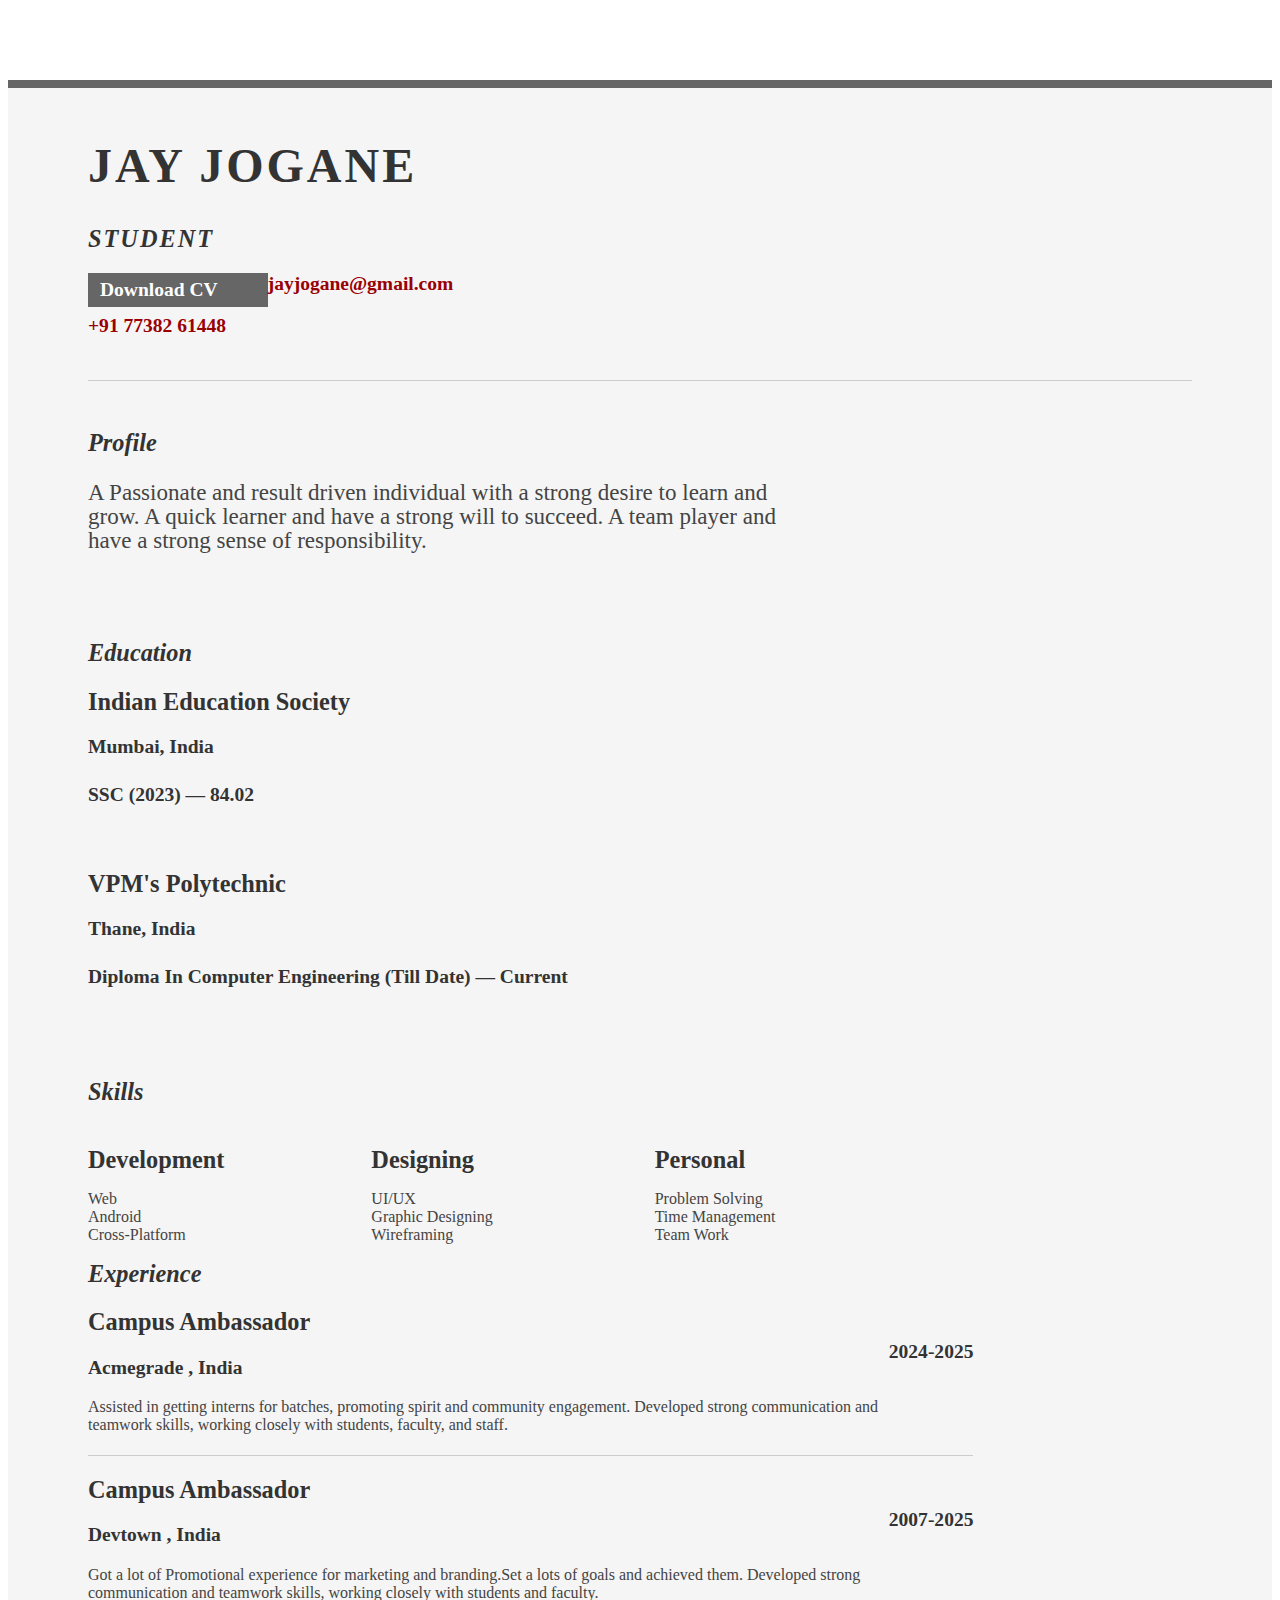
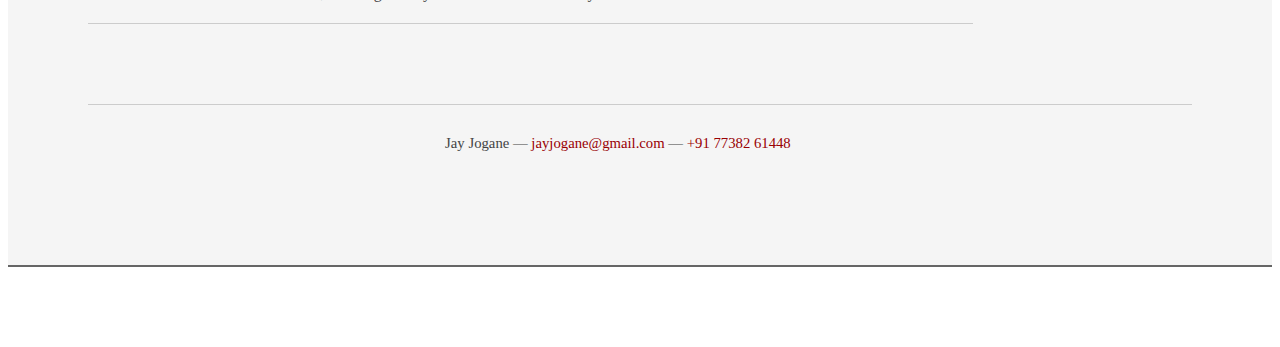
<file: Resume/resume.html>
<!DOCTYPE html PUBLIC "-//W3C//DTD XHTML 1.0 Strict//EN" "http://www.w3.org/TR/xhtml1/DTD/xhtml1-strict.dtd">
<html lang="en">
  <head>
    <title>CV</title>
    <meta http-equiv="content-type" content="text/html;" />
    <meta http-equiv="X-UA-Compatible" content="ie=edge">
    <meta name="keywords" content="" />
    <meta name="description" content="" />

    <link
      rel="stylesheet"
      type="text/css"
      href="http://yui.yahooapis.com/2.7.0/build/reset-fonts-grids/reset-fonts-grids.css"
      media="all"
    />
    <link rel="stylesheet" type="text/css" href="resume.css" media="all" />
    <link rel="shortcut icon" href="cv_7215606.png" type="image/x-icon">
  </head>

  <body>
    <div id="doc2" class="yui-t7">
      <div id="inner">
        <div id="hd">
          <div class="yui-gc">
            <div class="yui-u first">
              <h1>Jay Jogane</h1>
              <h2>Student</h2>
            </div>

            <div class="yui-u">
              <div class="contact-info">
                <h3><a id="pdf" href="#">Download CV</a></h3>
                <h3>
                  <a href="mailto:jayjogane@gmail.com">jayjogane@gmail.com</a>
                </h3>
                <h3>
                    <a href="tel:+917738261448">+91 77382 61448</a>
                </h3>
              </div>
            </div>
          </div>
        </div>

        <div id="bd">
          <div id="yui-main">
            <div class="yui-b">
              <div class="yui-gf">
                <div class="yui-u first">
                  <h2>Profile</h2>
                </div>
                <div class="yui-u">
                  <p class="enlarge">
                    A Passionate and result driven individual with a strong desire to learn and grow. A quick learner and have a strong will
                    to succeed. A team player and have a strong sense of responsibility.
                  </p>
                </div>
              </div>

              <div class="yui-gf last">
                <div class="yui-u first">
                  <h2>Education</h2>
                </div>
                <div class="yui-u">
                  <h2>Indian Education Society</h2>
                  <h3>Mumbai, India</h3>
                  <h4>
                    SSC (2023) &mdash;
                    <strong>84.02</strong>
                  </h4> <br>
                  <h2>VPM's Polytechnic</h2>
                  <h3>Thane, India</h3>
                  <h4>
                    Diploma In Computer Engineering (Till Date) &mdash;
                    <strong>Current</strong>
                    </h4>
                  </div>
              </div>

              <div class="yui-gf">
                <div class="yui-u first">
                  <h2>Skills</h2>
                </div>
                <div class="yui-u">
                  <div class="talent">
                    <h2>Development</h2>            
                      <p>
                        Web  <br> Android  <br> Cross-Platform 
                      </p>
                  </div>

                  <div class="talent">
                    <h2>Designing</h2>
                    <p>
                      UI/UX  <br> Graphic Designing <br> Wireframing
                    </p>
                  </div>

                  <div class="talent">
                    <h2>Personal</h2>
                    <p>
                     Problem Solving <br> Time Management  <br> Team Work
                    </p>
                  </div>
                </div>
              </div>

              <!-- <div class="yui-gf">
                <div class="yui-u first">
                  <h2>Certifications</h2>
                </div>
                <div class="yui-u">
                  <ul class="talent">
                    
                    <li>HTML</li>
                    <li>CSS</li>
                    <li>Javascript</li>
                  </ul>

                  <ul class="talent">
                    <li>React Native</li>
                    <li>Kotlin</li>
                    <li>SQL</li>
                  </ul>

                  <ul class="talent">
                    <li>Bash</li>
                    <li>Amber</li>
                    <li>UI UX</li>
                  </ul>

                  <ul class="talent">
                    <li>C</li>
                    <li>C++</li>
                    <li>Java</li>
                  </ul>

                </div>
              </div>  -->


              <div class="yui-gf">
                <div class="yui-u first">
                  <h2>Experience</h2>
                </div>

                <div class="yui-u">
                  <div class="job">
                      <h2>Campus Ambassador</h2>
                      <h3>Acmegrade , India</h3>
                    <h4>2024-2025</h4>
                    <p>
                        Assisted in getting interns for batches, promoting spirit and community engagement. Developed strong communication and teamwork skills, working closely with students, faculty, and staff.
                    </p>
                  </div>

                  <div class="job">
                      <h2>Campus Ambassador</h2>
                      <h3>Devtown , India</h3>
                    <h4>2007-2025</h4>
                    <p>
                        Got a lot of Promotional experience for marketing and branding.Set a lots of goals and achieved them. Developed strong communication and teamwork skills, working closely with students and faculty.
                    </p>
                  </div>
                </div>
              </div>
            </div>
          </div>
        </div>

        <div id="ft">
          <p>
            Jay Jogane &mdash;
            <a href="mailto:jayjogane@gmail.com">jayjogane@gmail.com</a> &mdash;
            <a href="tel:+917738261448">+91 77382 61448</a>
          </p>
        </div>
      </div>
    </div>
  </body>
</html>
</file>
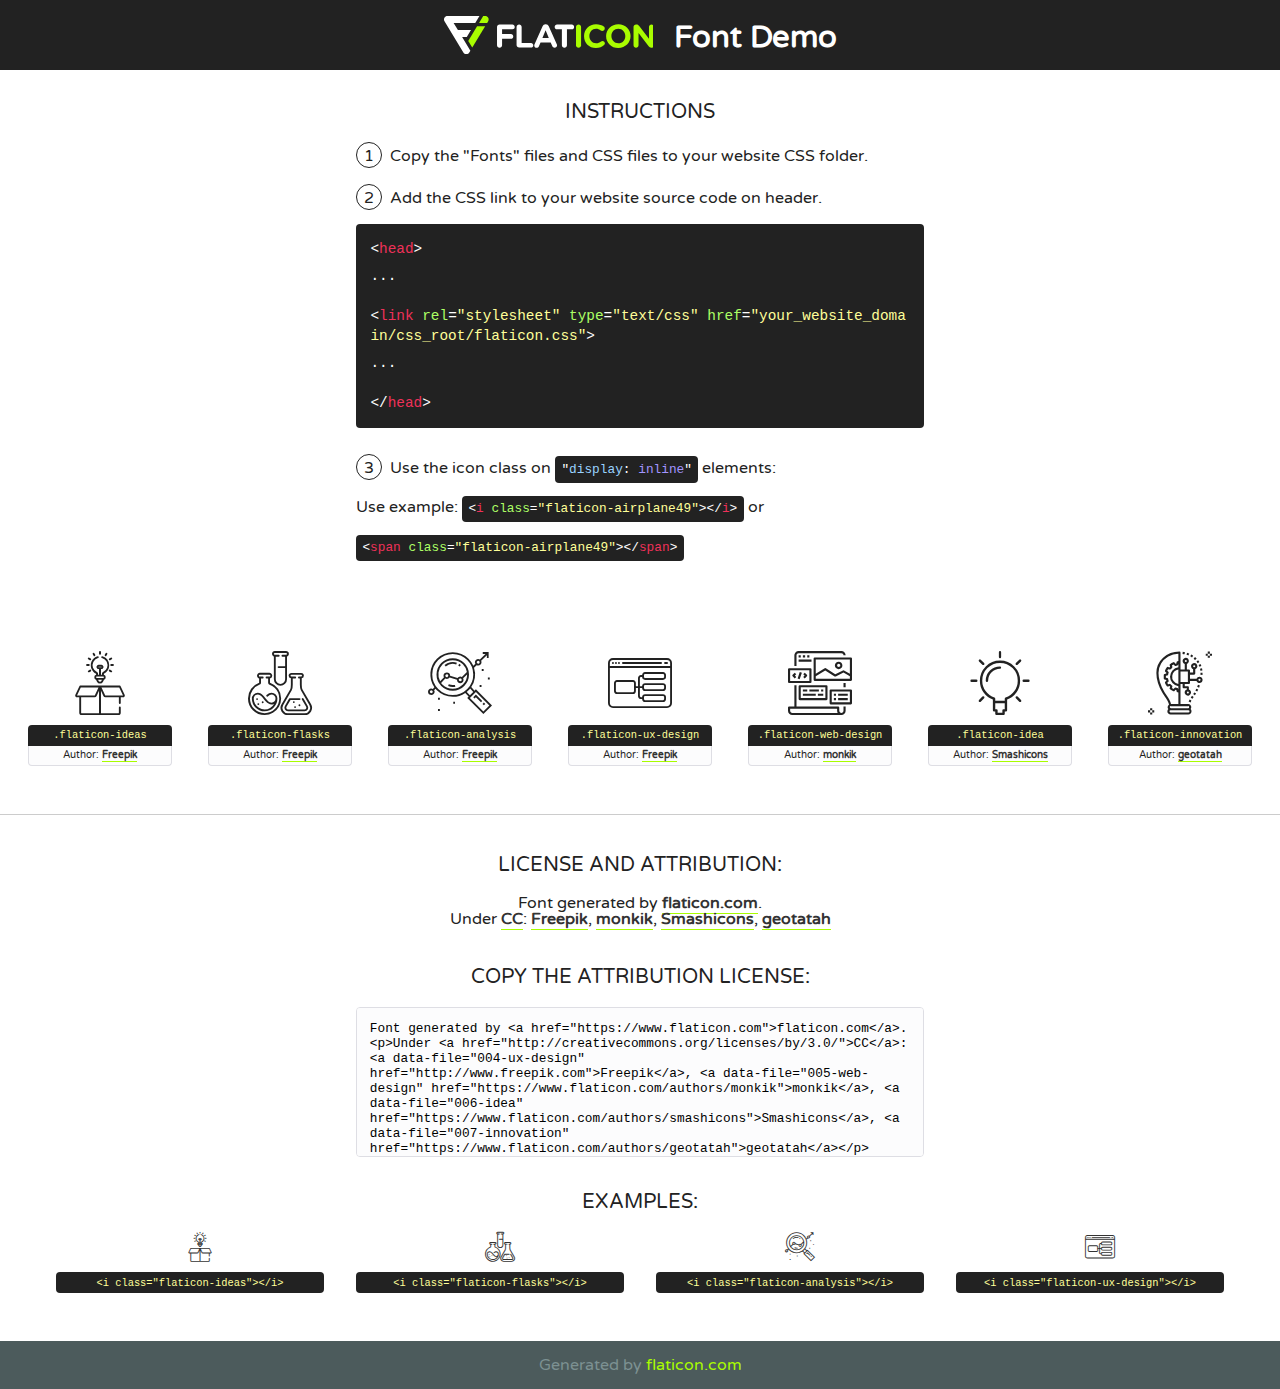
<file: fonts/flaticon/font/flaticon.html>
<!DOCTYPE html>
<!--
  Flaticon icon font: Flaticon
  Creation date: 20/03/2019 02:18
-->
<html>
<!DOCTYPE html>
<html>

<head>
    <title>Flaticon WebFont</title>
    <link href="http://fonts.googleapis.com/css?family=Varela+Round" rel="stylesheet" type="text/css" />
    <link rel="stylesheet" type="text/css" href="flaticon.css">
    <meta charset="UTF-8">
    <style>
    html, body, div, span, applet, object, iframe,
    h1, h2, h3, h4, h5, h6, p, blockquote, pre,
    a, abbr, acronym, address, big, cite, code,
    del, dfn, em, img, ins, kbd, q, s, samp,
    small, strike, strong, sub, sup, tt, var,
    b, u, i, center,
    dl, dt, dd, ol, ul, li,
    fieldset, form, label, legend,
    table, caption, tbody, tfoot, thead, tr, th, td,
    article, aside, canvas, details, embed, 
    figure, figcaption, footer, header, hgroup, 
    menu, nav, output, ruby, section, summary,
    time, mark, audio, video {
        margin: 0;
        padding: 0;
        border: 0;
        font-size: 100%;
        font: inherit;
        vertical-align: baseline;
    }
    /* HTML5 display-role reset for older browsers */
    article, aside, details, figcaption, figure, 
    footer, header, hgroup, menu, nav, section {
        display: block;
    }
    body {
        line-height: 1;
    }
    ol, ul {
        list-style: none;
    }
    blockquote, q {
        quotes: none;
    }
    blockquote:before, blockquote:after,
    q:before, q:after {
        content: '';
        content: none;
    }
    table {
        border-collapse: collapse;
        border-spacing: 0;
    }
    body {
        font-family: 'Varela Round', Helvetica, Arial, sans-serif;
        font-size: 16px;
        color: #222;
    }
    a {
        color: #333;
        border-bottom: 1px solid #a9fd00;
        font-weight: bold;
        text-decoration: none;
    }
    * {
        -moz-box-sizing: border-box;
        -webkit-box-sizing: border-box;
        box-sizing: border-box;
        margin: 0;
        padding: 0;
    }
    [class^="flaticon-"]:before, [class*=" flaticon-"]:before, [class^="flaticon-"]:after, [class*=" flaticon-"]:after {
        font-family: Flaticon;
        font-size: 30px;
        font-style: normal;
        margin-left: 20px;
        color: #333;
    }
    .wrapper {
        max-width: 600px;
        margin: auto;
        padding: 0 1em;
    }
    .title {
        font-size: 1.25em;
        text-align: center;
        margin-bottom: 1em;
        text-transform: uppercase;
    }
    header {
        text-align: center;
        background-color: #222;
        color: #fff;
        padding: 1em;
    }
    header .logo {
        width: 210px;
        height: 38px;
        display: inline-block;
        vertical-align: middle;
        margin-right: 1em;
        border: none;
    }
    header strong {
        font-size: 1.95em;
        font-weight: bold;
        vertical-align: middle;
        margin-top: 5px;
        display: inline-block;
    }
    .demo {
        margin: 2em auto;
        line-height: 1.25em;
    }
    .demo ul li {
        margin-bottom: 1em;
    }
    .demo ul li .num {
        color: #222;
        border-radius: 20px;
        display: inline-block;
        width: 26px;
        padding: 3px;
        height: 26px;
        text-align: center;
        margin-right: 0.5em;
        border: 1px solid #222;
    }
    .demo ul li code {
        background-color: #222;
        border-radius: 4px;
        padding: 0.25em 0.5em;
        display: inline-block;
        color: #fff;
        font-family: Consolas,Monaco,Lucida Console,Liberation Mono,DejaVu Sans Mono,Bitstream Vera Sans Mono,Courier New, monospace;
        font-weight: lighter;
        margin-top: 1em;
        font-size: 0.8em;
        word-break: break-all;
    }
    .demo ul li code.big {
        padding: 1em;
        font-size: 0.9em;
    }
    .demo ul li code .red {
        color: #EF3159;
    }
    .demo ul li code .green {
        color: #ACFF65;
    }
    .demo ul li code .yellow {
        color: #FFFF99;
    }
    .demo ul li code .blue {
        color: #99D3FF;
    }
    .demo ul li code .purple {
        color: #A295FF;
    }
    .demo ul li code .dots {
        margin-top: 0.5em;
        display: block;
    }
    #glyphs {
        border-bottom: 1px solid #ccc;
        padding: 2em 0;
        text-align: center;
    }
    .glyph {
        display: inline-block;
        width: 9em;
        margin: 1em;
        text-align: center;
        vertical-align: top;
        background: #FFF;
    }
    .glyph .glyph-icon {
        padding: 10px;
        display: block;
        font-family:"Flaticon";
        font-size: 64px;
        line-height: 1;
    }
    .glyph .glyph-icon:before {
        font-size: 64px;
        color: #222;
        margin-left: 0;
    }
    .class-name {
        font-size: 0.65em;
        background-color: #222;
        color: #fff;
        border-radius: 4px 4px 0 0;
        padding: 0.5em;
        color: #FFFF99;
        font-family: Consolas,Monaco,Lucida Console,Liberation Mono,DejaVu Sans Mono,Bitstream Vera Sans Mono,Courier New, monospace;
    }
    .author-name {
        font-size: 0.6em;
        background-color: #fcfcfd;
        border: 1px solid #DEDEE4;
        border-top: 0;
        border-radius: 0 0 4px 4px;
        padding: 0.5em;
    }
    .class-name:last-child {
        font-size: 10px;
        color:#888;
    }
    .class-name:last-child a {
        font-size: 10px;
        color:#555;
    }
    .class-name:last-child a:hover {
        color:#a9fd00;
    }
    .glyph > input {
        display: block;
        width: 100px;
        margin: 5px auto;
        text-align: center;
        font-size: 12px;
        cursor: text;
    }
    .glyph > input.icon-input {
        font-family:"Flaticon";
        font-size: 16px;
        margin-bottom: 10px;
    }
    .attribution .title {
        margin-top: 2em;
    }
    .attribution textarea {
        background-color: #fcfcfd;
        padding: 1em;
        border: none;
        box-shadow: none;
        border: 1px solid #DEDEE4;
        border-radius: 4px;
        resize: none;
        width: 100%;
        height: 150px;
        font-size: 0.8em;
        font-family: Consolas,Monaco,Lucida Console,Liberation Mono,DejaVu Sans Mono,Bitstream Vera Sans Mono,Courier New, monospace;
        -webkit-appearance: none;
    }
    .iconsuse {
        margin: 2em auto;
        text-align: center;
        max-width: 1200px;
    }
    .iconsuse:after {
        content: '';
        display: table;
        clear: both;
    }
    .iconsuse .image {
        float: left;
        width: 25%;
        padding: 0 1em;
    }
    .iconsuse .image p {
        margin-bottom: 1em;
    }
    .iconsuse .image span {
        display: block;
        font-size: 0.65em;
        background-color: #222;
        color: #fff;
        border-radius: 4px;
        padding: 0.5em;
        color: #FFFF99;
        margin-top: 1em;
        font-family: Consolas,Monaco,Lucida Console,Liberation Mono,DejaVu Sans Mono,Bitstream Vera Sans Mono,Courier New, monospace;
    }
    #footer {
        text-align: center;
        background-color: #4C5B5C;
        color: #7c9192;
        padding: 1em;
    }
    #footer a {
        border: none;
        color: #a9fd00;
        font-weight: normal;
    }
    @media (max-width: 960px) {
        .iconsuse .image {
            width: 50%;
        }
    }
    @media (max-width: 560px) {
        .iconsuse .image {
            width: 100%;
        }
    }
    </style>
</head>

<body class="characters-off">

    <header>
        <a href="https://www.flaticon.com" target="_blank" class="logo">
            <svg version="1.1" xmlns="http://www.w3.org/2000/svg" xmlns:xlink="http://www.w3.org/1999/xlink" xmlns:a="http://ns.adobe.com/AdobeSVGViewerExtensions/3.0/" viewBox="0 0 560.875 102.036" enable-background="new 0 0 560.875 102.036" xml:space="preserve">
                <defs>
                </defs>
                <g>
                    <g class="letters">
                        <path fill="#ffffff" d="M141.596,29.675c0-3.777,2.985-6.767,6.764-6.767h34.438c3.426,0,6.15,2.728,6.15,6.15
                        c0,3.43-2.724,6.149-6.15,6.149h-27.674v13.091h23.719c3.429,0,6.151,2.724,6.151,6.15c0,3.43-2.723,6.149-6.151,6.149h-23.719
                        v17.574c0,3.773-2.986,6.761-6.764,6.761c-3.779,0-6.764-2.989-6.764-6.761V29.675z"></path>
                        <path fill="#ffffff" d="M193.844,29.149c0-3.781,2.985-6.767,6.764-6.767c3.776,0,6.763,2.985,6.763,6.767v42.957h25.039
                        c3.426,0,6.149,2.726,6.149,6.153c0,3.425-2.723,6.15-6.149,6.15h-31.802c-3.779,0-6.764-2.986-6.764-6.768V29.149z"></path>
                        <path fill="#ffffff" d="M241.891,75.71l21.438-48.407c1.492-3.341,4.215-5.357,7.906-5.357h0.792
                        c3.686,0,6.323,2.017,7.815,5.357l21.439,48.407c0.436,0.967,0.701,1.845,0.701,2.723c0,3.602-2.809,6.501-6.414,6.501
                        c-3.161,0-5.269-1.845-6.499-4.655l-4.132-9.661h-27.059l-4.301,10.102c-1.144,2.631-3.426,4.214-6.237,4.214
                        c-3.517,0-6.24-2.81-6.24-6.325C241.1,77.64,241.451,76.677,241.891,75.71z M279.932,58.666l-8.521-20.297l-8.526,20.297H279.932
                        z"></path>
                        <path fill="#ffffff" d="M314.864,35.387H301.86c-3.429,0-6.239-2.813-6.239-6.238c0-3.429,2.811-6.24,6.239-6.24h39.533
                        c3.426,0,6.237,2.811,6.237,6.24c0,3.425-2.811,6.238-6.237,6.238h-13.001v42.785c0,3.773-2.99,6.761-6.764,6.761
                        c-3.779,0-6.764-2.989-6.764-6.761V35.387z"></path>
                        <path fill="#A9FD00" d="M352.615,29.149c0-3.781,2.985-6.767,6.767-6.767c3.774,0,6.761,2.985,6.761,6.767v49.024
                        c0,3.773-2.987,6.761-6.761,6.761c-3.781,0-6.767-2.989-6.767-6.761V29.149z"></path>
                        <path fill="#A9FD00" d="M374.132,53.836v-0.179c0-17.481,13.178-31.801,32.065-31.801c9.22,0,15.459,2.458,20.557,6.238
                        c1.402,1.054,2.637,2.985,2.637,5.357c0,3.692-2.985,6.59-6.681,6.59c-1.845,0-3.071-0.702-4.044-1.319
                        c-3.776-2.813-7.729-4.393-12.562-4.393c-10.364,0-17.831,8.611-17.831,19.154v0.173c0,10.542,7.291,19.329,17.831,19.329
                        c5.715,0,9.492-1.756,13.359-4.834c1.049-0.874,2.458-1.491,4.039-1.491c3.429,0,6.325,2.813,6.325,6.236
                        c0,2.106-1.056,3.78-2.282,4.834c-5.539,4.834-12.036,7.733-21.878,7.733C387.572,85.464,374.132,71.493,374.132,53.836z"></path>
                        <path fill="#A9FD00" d="M433.009,53.836v-0.179c0-17.481,13.79-31.801,32.766-31.801c18.981,0,32.592,14.143,32.592,31.628v0.173
                        c0,17.483-13.785,31.807-32.769,31.807C446.625,85.464,433.009,71.32,433.009,53.836z M484.224,53.836v-0.179
                        c0-10.539-7.725-19.326-18.626-19.326c-10.893,0-18.449,8.611-18.449,19.154v0.173c0,10.542,7.73,19.329,18.626,19.329
                        C476.676,72.986,484.224,64.378,484.224,53.836z"></path>
                        <path fill="#A9FD00" d="M506.233,29.321c0-3.774,2.99-6.763,6.767-6.763h1.401c3.252,0,5.183,1.583,7.029,3.953l26.093,34.265
                        V29.059c0-3.692,2.99-6.677,6.681-6.677c3.683,0,6.671,2.985,6.671,6.677v48.934c0,3.78-2.987,6.765-6.764,6.765h-0.436
                        c-3.257,0-5.188-1.581-7.034-3.953l-27.056-35.492v32.944c0,3.687-2.985,6.676-6.678,6.676c-3.683,0-6.673-2.989-6.673-6.676
                        V29.321z"></path>
                    </g>
                    <g class="insignia">
                        <path fill="#ffffff" d="M48.372,56.137h12.517l11.156-18.537H37.186L25.688,18.539h57.825L94.668,0H9.271
                        C5.925,0,2.842,1.801,1.198,4.716c-1.644,2.907-1.593,6.482,0.134,9.343l50.38,83.501c1.678,2.781,4.689,4.476,7.938,4.476
                        c3.246,0,6.257-1.695,7.935-4.476l2.898-4.804L48.372,56.137z"></path>
                        <g class="i">
                            <path fill="#A9FD00" d="M93.575,18.539h0.031v0.004l21.652,0.004l2.705-4.488c1.727-2.861,1.778-6.436,0.133-9.343
                            C116.454,1.801,113.371,0,110.026,0h-5.294L93.575,18.539z"></path>
                            <polygon fill="#A9FD00" points="88.291,27.356 64.725,66.486 75.519,84.404 109.942,27.356"></polygon>
                        </g>
                    </g>
                </g>
            </svg>
        </a>
        <strong>Font Demo</strong>
    </header>


    <section class="demo wrapper">

        <p class="title">Instructions</p>

        <ul>
            <li>
                <span class="num">1</span>Copy the "Fonts" files and CSS files to your website CSS folder.
            </li>
            <li>
                <span class="num">2</span>Add the CSS link to your website source code on header.
                <code class="big">
                    &lt;<span class="red">head</span>&gt;
                    <br/><span class="dots">...</span>
                    <br/>&lt;<span class="red">link</span> <span class="green">rel</span>=<span class="yellow">"stylesheet"</span> <span class="green">type</span>=<span class="yellow">"text/css"</span> <span class="green">href</span>=<span class="yellow">"your_website_domain/css_root/flaticon.css"</span>&gt;
                    <br/><span class="dots">...</span>
                    <br/>&lt;/<span class="red">head</span>&gt;
                </code>
            </li>

            <li>
                <p>
                    <span class="num">3</span>Use the icon class on <code>"<span class="blue">display</span>:<span class="purple"> inline</span>"</code> elements:
                    <br />
                    Use example: <code>&lt;<span class="red">i</span> <span class="green">class</span>=<span class="yellow">&quot;flaticon-airplane49&quot;</span>&gt;&lt;/<span class="red">i</span>&gt;</code> or <code>&lt;<span class="red">span</span> <span class="green">class</span>=<span class="yellow">&quot;flaticon-airplane49&quot;</span>&gt;&lt;/<span class="red">span</span>&gt;</code>
            </li>
        </ul>

    </section>




   <section id="glyphs">          
    
      
        <div class="glyph"><div class="glyph-icon flaticon-ideas"></div>
            <div class="class-name">.flaticon-ideas</div>
            <div class="author-name">Author: <a data-file="001-ideas" href="http://www.freepik.com">Freepik</a> </div> 
        </div>        
        
        <div class="glyph"><div class="glyph-icon flaticon-flasks"></div>
            <div class="class-name">.flaticon-flasks</div>
            <div class="author-name">Author: <a data-file="002-flasks" href="http://www.freepik.com">Freepik</a> </div> 
        </div>        
        
        <div class="glyph"><div class="glyph-icon flaticon-analysis"></div>
            <div class="class-name">.flaticon-analysis</div>
            <div class="author-name">Author: <a data-file="003-analysis" href="http://www.freepik.com">Freepik</a> </div> 
        </div>        
        
        <div class="glyph"><div class="glyph-icon flaticon-ux-design"></div>
            <div class="class-name">.flaticon-ux-design</div>
            <div class="author-name">Author: <a data-file="004-ux-design" href="http://www.freepik.com">Freepik</a> </div> 
        </div>        
        
        <div class="glyph"><div class="glyph-icon flaticon-web-design"></div>
            <div class="class-name">.flaticon-web-design</div>
            <div class="author-name">Author: <a data-file="005-web-design" href="https://www.flaticon.com/authors/monkik">monkik</a> </div> 
        </div>        
        
        <div class="glyph"><div class="glyph-icon flaticon-idea"></div>
            <div class="class-name">.flaticon-idea</div>
            <div class="author-name">Author: <a data-file="006-idea" href="https://www.flaticon.com/authors/smashicons">Smashicons</a> </div> 
        </div>        
        
        <div class="glyph"><div class="glyph-icon flaticon-innovation"></div>
            <div class="class-name">.flaticon-innovation</div>
            <div class="author-name">Author: <a data-file="007-innovation" href="https://www.flaticon.com/authors/geotatah">geotatah</a> </div> 
        </div>        
        

    </section>



    <section class="attribution wrapper"   style="text-align:center;">

      <div class="title">License and attribution:</div><div class="attrDiv">Font generated by <a href="https://www.flaticon.com">flaticon.com</a>. <div><p>Under <a href="http://creativecommons.org/licenses/by/3.0/">CC</a>: <a data-file="004-ux-design" href="http://www.freepik.com">Freepik</a>, <a data-file="005-web-design" href="https://www.flaticon.com/authors/monkik">monkik</a>, <a data-file="006-idea" href="https://www.flaticon.com/authors/smashicons">Smashicons</a>, <a data-file="007-innovation" href="https://www.flaticon.com/authors/geotatah">geotatah</a></p>  </div>
      </div>
      <div class="title">Copy the Attribution License:</div>

    <textarea onclick="this.focus();this.select();">Font generated by &lt;a href=&quot;https://www.flaticon.com&quot;&gt;flaticon.com&lt;/a&gt;. <p>Under <a href="http://creativecommons.org/licenses/by/3.0/">CC</a>: <a data-file="004-ux-design" href="http://www.freepik.com">Freepik</a>, <a data-file="005-web-design" href="https://www.flaticon.com/authors/monkik">monkik</a>, <a data-file="006-idea" href="https://www.flaticon.com/authors/smashicons">Smashicons</a>, <a data-file="007-innovation" href="https://www.flaticon.com/authors/geotatah">geotatah</a></p>  
     </textarea>

    </section>

    <section class="iconsuse">

          <div class="title">Examples:</div>            
             
            <div class="image">
                <p>
                    <i class="glyph-icon flaticon-ideas"></i> 
                    <span>&lt;i class=&quot;flaticon-ideas&quot;&gt;&lt;/i&gt;</span>
                </p>
            </div>
            
            <div class="image">
                <p>
                    <i class="glyph-icon flaticon-flasks"></i> 
                    <span>&lt;i class=&quot;flaticon-flasks&quot;&gt;&lt;/i&gt;</span>
                </p>
            </div>
            
            <div class="image">
                <p>
                    <i class="glyph-icon flaticon-analysis"></i> 
                    <span>&lt;i class=&quot;flaticon-analysis&quot;&gt;&lt;/i&gt;</span>
                </p>
            </div>
            
            <div class="image">
                <p>
                    <i class="glyph-icon flaticon-ux-design"></i> 
                    <span>&lt;i class=&quot;flaticon-ux-design&quot;&gt;&lt;/i&gt;</span>
                </p>
            </div>
                       
        </div>
                            
    </section>

<div id="footer">
    <div>Generated by <a href="https://www.flaticon.com">flaticon.com</a>
    </div>
</div>



</body>
</html>
</file>
<file: css/flaticon.css>
/*
  	Flaticon icon font: Flaticon
  	Creation date: 04/01/2019 13:45

    
  	*/


@font-face {
  font-family: "Flaticon";
  src: url("../fonts/flaticon/font/Flaticon.eot");
  src: url("../fonts/flaticon/font/Flaticon.eot?#iefix") format("embedded-opentype"),
       url("../fonts/flaticon/font/Flaticon.woff") format("woff"),
       url("../fonts/flaticon/font/Flaticon.ttf") format("truetype"),
       url("../fonts/flaticon/font/Flaticon.svg#Flaticon") format("svg");
  font-weight: normal;
  font-style: normal;
}

@media screen and (-webkit-min-device-pixel-ratio:0) {
  @font-face {
    font-family: "Flaticon";
    src: url("../fonts/flaticon/font/Flaticon.svg#Flaticon") format("svg");
  }
}

[class^="flaticon-"]:before, [class*=" flaticon-"]:before,
[class^="flaticon-"]:after, [class*=" flaticon-"]:after {   
  font-family: Flaticon;
  font-style: normal;
  font-weight: normal;
  font-variant: normal;
  text-transform: none;
  line-height: 1;

  /* Better Font Rendering =========== */
  -webkit-font-smoothing: antialiased;
  -moz-osx-font-smoothing: grayscale;
}

.flaticon-ideas:before { content: "\f100"; }
.flaticon-flasks:before { content: "\f101"; }
.flaticon-analysis:before { content: "\f102"; }
.flaticon-ux-design:before { content: "\f103"; }
.flaticon-web-design:before { content: "\f104"; }
.flaticon-idea:before { content: "\f105"; }
.flaticon-innovation:before { content: "\f106"; }
</file>
<file: css/icomoon.css>
@font-face {
  font-family: 'icomoon';
  src:  url('../fonts/icomoon/icomoon.eot?6tt51o');
  src:  url('../fonts/icomoon/icomoon.eot?6tt51o#iefix') format('embedded-opentype'),
    url('../fonts/icomoon/icomoon.ttf?6tt51o') format('truetype'),
    url('../fonts/icomoon/icomoon.woff?6tt51o') format('woff'),
    url('../fonts/icomoon/icomoon.svg?6tt51o#icomoon') format('svg');
  font-weight: normal;
  font-style: normal;
}

[class^="icon-"], [class*=" icon-"] {
  /* use !important to prevent issues with browser extensions that change fonts */
  font-family: 'icomoon' !important;
  speak: none;
  font-style: normal;
  font-weight: normal;
  font-variant: normal;
  text-transform: none;
  line-height: 1;

  /* Better Font Rendering =========== */
  -webkit-font-smoothing: antialiased;
  -moz-osx-font-smoothing: grayscale;
}

.icon-asterisk:before {
  content: "\f069";
}
.icon-plus:before {
  content: "\f067";
}
.icon-question:before {
  content: "\f128";
}
.icon-minus:before {
  content: "\f068";
}
.icon-glass:before {
  content: "\f000";
}
.icon-music:before {
  content: "\f001";
}
.icon-search:before {
  content: "\f002";
}
.icon-envelope-o:before {
  content: "\f003";
}
.icon-heart:before {
  content: "\f004";
}
.icon-star:before {
  content: "\f005";
}
.icon-star-o:before {
  content: "\f006";
}
.icon-user:before {
  content: "\f007";
}
.icon-film:before {
  content: "\f008";
}
.icon-th-large:before {
  content: "\f009";
}
.icon-th:before {
  content: "\f00a";
}
.icon-th-list:before {
  content: "\f00b";
}
.icon-check:before {
  content: "\f00c";
}
.icon-close:before {
  content: "\f00d";
}
.icon-remove:before {
  content: "\f00d";
}
.icon-times:before {
  content: "\f00d";
}
.icon-search-plus:before {
  content: "\f00e";
}
.icon-search-minus:before {
  content: "\f010";
}
.icon-power-off:before {
  content: "\f011";
}
.icon-signal:before {
  content: "\f012";
}
.icon-cog:before {
  content: "\f013";
}
.icon-gear:before {
  content: "\f013";
}
.icon-trash-o:before {
  content: "\f014";
}
.icon-home:before {
  content: "\f015";
}
.icon-file-o:before {
  content: "\f016";
}
.icon-clock-o:before {
  content: "\f017";
}
.icon-road:before {
  content: "\f018";
}
.icon-download:before {
  content: "\f019";
}
.icon-arrow-circle-o-down:before {
  content: "\f01a";
}
.icon-arrow-circle-o-up:before {
  content: "\f01b";
}
.icon-inbox:before {
  content: "\f01c";
}
.icon-play-circle-o:before {
  content: "\f01d";
}
.icon-repeat:before {
  content: "\f01e";
}
.icon-rotate-right:before {
  content: "\f01e";
}
.icon-refresh:before {
  content: "\f021";
}
.icon-list-alt:before {
  content: "\f022";
}
.icon-lock:before {
  content: "\f023";
}
.icon-flag:before {
  content: "\f024";
}
.icon-headphones:before {
  content: "\f025";
}
.icon-volume-off:before {
  content: "\f026";
}
.icon-volume-down:before {
  content: "\f027";
}
.icon-volume-up:before {
  content: "\f028";
}
.icon-qrcode:before {
  content: "\f029";
}
.icon-barcode:before {
  content: "\f02a";
}
.icon-tag:before {
  content: "\f02b";
}
.icon-tags:before {
  content: "\f02c";
}
.icon-book:before {
  content: "\f02d";
}
.icon-bookmark:before {
  content: "\f02e";
}
.icon-print:before {
  content: "\f02f";
}
.icon-camera:before {
  content: "\f030";
}
.icon-font:before {
  content: "\f031";
}
.icon-bold:before {
  content: "\f032";
}
.icon-italic:before {
  content: "\f033";
}
.icon-text-height:before {
  content: "\f034";
}
.icon-text-width:before {
  content: "\f035";
}
.icon-align-left:before {
  content: "\f036";
}
.icon-align-center:before {
  content: "\f037";
}
.icon-align-right:before {
  content: "\f038";
}
.icon-align-justify:before {
  content: "\f039";
}
.icon-list:before {
  content: "\f03a";
}
.icon-dedent:before {
  content: "\f03b";
}
.icon-outdent:before {
  content: "\f03b";
}
.icon-indent:before {
  content: "\f03c";
}
.icon-video-camera:before {
  content: "\f03d";
}
.icon-image:before {
  content: "\f03e";
}
.icon-photo:before {
  content: "\f03e";
}
.icon-picture-o:before {
  content: "\f03e";
}
.icon-pencil:before {
  content: "\f040";
}
.icon-map-marker:before {
  content: "\f041";
}
.icon-adjust:before {
  content: "\f042";
}
.icon-tint:before {
  content: "\f043";
}
.icon-edit:before {
  content: "\f044";
}
.icon-pencil-square-o:before {
  content: "\f044";
}
.icon-share-square-o:before {
  content: "\f045";
}
.icon-check-square-o:before {
  content: "\f046";
}
.icon-arrows:before {
  content: "\f047";
}
.icon-step-backward:before {
  content: "\f048";
}
.icon-fast-backward:before {
  content: "\f049";
}
.icon-backward:before {
  content: "\f04a";
}
.icon-play:before {
  content: "\f04b";
}
.icon-pause:before {
  content: "\f04c";
}
.icon-stop:before {
  content: "\f04d";
}
.icon-forward:before {
  content: "\f04e";
}
.icon-fast-forward:before {
  content: "\f050";
}
.icon-step-forward:before {
  content: "\f051";
}
.icon-eject:before {
  content: "\f052";
}
.icon-chevron-left:before {
  content: "\f053";
}
.icon-chevron-right:before {
  content: "\f054";
}
.icon-plus-circle:before {
  content: "\f055";
}
.icon-minus-circle:before {
  content: "\f056";
}
.icon-times-circle:before {
  content: "\f057";
}
.icon-check-circle:before {
  content: "\f058";
}
.icon-question-circle:before {
  content: "\f059";
}
.icon-info-circle:before {
  content: "\f05a";
}
.icon-crosshairs:before {
  content: "\f05b";
}
.icon-times-circle-o:before {
  content: "\f05c";
}
.icon-check-circle-o:before {
  content: "\f05d";
}
.icon-ban:before {
  content: "\f05e";
}
.icon-arrow-left:before {
  content: "\f060";
}
.icon-arrow-right:before {
  content: "\f061";
}
.icon-arrow-up:before {
  content: "\f062";
}
.icon-arrow-down:before {
  content: "\f063";
}
.icon-mail-forward:before {
  content: "\f064";
}
.icon-share:before {
  content: "\f064";
}
.icon-expand:before {
  content: "\f065";
}
.icon-compress:before {
  content: "\f066";
}
.icon-exclamation-circle:before {
  content: "\f06a";
}
.icon-gift:before {
  content: "\f06b";
}
.icon-leaf:before {
  content: "\f06c";
}
.icon-fire:before {
  content: "\f06d";
}
.icon-eye:before {
  content: "\f06e";
}
.icon-eye-slash:before {
  content: "\f070";
}
.icon-exclamation-triangle:before {
  content: "\f071";
}
.icon-warning:before {
  content: "\f071";
}
.icon-plane:before {
  content: "\f072";
}
.icon-calendar:before {
  content: "\f073";
}
.icon-random:before {
  content: "\f074";
}
.icon-comment:before {
  content: "\f075";
}
.icon-magnet:before {
  content: "\f076";
}
.icon-chevron-up:before {
  content: "\f077";
}
.icon-chevron-down:before {
  content: "\f078";
}
.icon-retweet:before {
  content: "\f079";
}
.icon-shopping-cart:before {
  content: "\f07a";
}
.icon-folder:before {
  content: "\f07b";
}
.icon-folder-open:before {
  content: "\f07c";
}
.icon-arrows-v:before {
  content: "\f07d";
}
.icon-arrows-h:before {
  content: "\f07e";
}
.icon-bar-chart:before {
  content: "\f080";
}
.icon-bar-chart-o:before {
  content: "\f080";
}
.icon-twitter-square:before {
  content: "\f081";
}
.icon-facebook-square:before {
  content: "\f082";
}
.icon-camera-retro:before {
  content: "\f083";
}
.icon-key:before {
  content: "\f084";
}
.icon-cogs:before {
  content: "\f085";
}
.icon-gears:before {
  content: "\f085";
}
.icon-comments:before {
  content: "\f086";
}
.icon-thumbs-o-up:before {
  content: "\f087";
}
.icon-thumbs-o-down:before {
  content: "\f088";
}
.icon-star-half:before {
  content: "\f089";
}
.icon-heart-o:before {
  content: "\f08a";
}
.icon-sign-out:before {
  content: "\f08b";
}
.icon-linkedin-square:before {
  content: "\f08c";
}
.icon-thumb-tack:before {
  content: "\f08d";
}
.icon-external-link:before {
  content: "\f08e";
}
.icon-sign-in:before {
  content: "\f090";
}
.icon-trophy:before {
  content: "\f091";
}
.icon-github-square:before {
  content: "\f092";
}
.icon-upload:before {
  content: "\f093";
}
.icon-lemon-o:before {
  content: "\f094";
}
.icon-phone:before {
  content: "\f095";
}
.icon-square-o:before {
  content: "\f096";
}
.icon-bookmark-o:before {
  content: "\f097";
}
.icon-phone-square:before {
  content: "\f098";
}
.icon-twitter:before {
  content: "\f099";
}
.icon-facebook:before {
  content: "\f09a";
}
.icon-facebook-f:before {
  content: "\f09a";
}
.icon-github:before {
  content: "\f09b";
}
.icon-unlock:before {
  content: "\f09c";
}
.icon-credit-card:before {
  content: "\f09d";
}
.icon-feed:before {
  content: "\f09e";
}
.icon-rss:before {
  content: "\f09e";
}
.icon-hdd-o:before {
  content: "\f0a0";
}
.icon-bullhorn:before {
  content: "\f0a1";
}
.icon-bell-o:before {
  content: "\f0a2";
}
.icon-certificate:before {
  content: "\f0a3";
}
.icon-hand-o-right:before {
  content: "\f0a4";
}
.icon-hand-o-left:before {
  content: "\f0a5";
}
.icon-hand-o-up:before {
  content: "\f0a6";
}
.icon-hand-o-down:before {
  content: "\f0a7";
}
.icon-arrow-circle-left:before {
  content: "\f0a8";
}
.icon-arrow-circle-right:before {
  content: "\f0a9";
}
.icon-arrow-circle-up:before {
  content: "\f0aa";
}
.icon-arrow-circle-down:before {
  content: "\f0ab";
}
.icon-globe:before {
  content: "\f0ac";
}
.icon-wrench:before {
  content: "\f0ad";
}
.icon-tasks:before {
  content: "\f0ae";
}
.icon-filter:before {
  content: "\f0b0";
}
.icon-briefcase:before {
  content: "\f0b1";
}
.icon-arrows-alt:before {
  content: "\f0b2";
}
.icon-group:before {
  content: "\f0c0";
}
.icon-users:before {
  content: "\f0c0";
}
.icon-chain:before {
  content: "\f0c1";
}
.icon-link:before {
  content: "\f0c1";
}
.icon-cloud:before {
  content: "\f0c2";
}
.icon-flask:before {
  content: "\f0c3";
}
.icon-cut:before {
  content: "\f0c4";
}
.icon-scissors:before {
  content: "\f0c4";
}
.icon-copy:before {
  content: "\f0c5";
}
.icon-files-o:before {
  content: "\f0c5";
}
.icon-paperclip:before {
  content: "\f0c6";
}
.icon-floppy-o:before {
  content: "\f0c7";
}
.icon-save:before {
  content: "\f0c7";
}
.icon-square:before {
  content: "\f0c8";
}
.icon-bars:before {
  content: "\f0c9";
}
.icon-navicon:before {
  content: "\f0c9";
}
.icon-reorder:before {
  content: "\f0c9";
}
.icon-list-ul:before {
  content: "\f0ca";
}
.icon-list-ol:before {
  content: "\f0cb";
}
.icon-strikethrough:before {
  content: "\f0cc";
}
.icon-underline:before {
  content: "\f0cd";
}
.icon-table:before {
  content: "\f0ce";
}
.icon-magic:before {
  content: "\f0d0";
}
.icon-truck:before {
  content: "\f0d1";
}
.icon-pinterest:before {
  content: "\f0d2";
}
.icon-pinterest-square:before {
  content: "\f0d3";
}
.icon-google-plus-square:before {
  content: "\f0d4";
}
.icon-google-plus:before {
  content: "\f0d5";
}
.icon-money:before {
  content: "\f0d6";
}
.icon-caret-down:before {
  content: "\f0d7";
}
.icon-caret-up:before {
  content: "\f0d8";
}
.icon-caret-left:before {
  content: "\f0d9";
}
.icon-caret-right:before {
  content: "\f0da";
}
.icon-columns:before {
  content: "\f0db";
}
.icon-sort:before {
  content: "\f0dc";
}
.icon-unsorted:before {
  content: "\f0dc";
}
.icon-sort-desc:before {
  content: "\f0dd";
}
.icon-sort-down:before {
  content: "\f0dd";
}
.icon-sort-asc:before {
  content: "\f0de";
}
.icon-sort-up:before {
  content: "\f0de";
}
.icon-envelope:before {
  content: "\f0e0";
}
.icon-linkedin:before {
  content: "\f0e1";
}
.icon-rotate-left:before {
  content: "\f0e2";
}
.icon-undo:before {
  content: "\f0e2";
}
.icon-gavel:before {
  content: "\f0e3";
}
.icon-legal:before {
  content: "\f0e3";
}
.icon-dashboard:before {
  content: "\f0e4";
}
.icon-tachometer:before {
  content: "\f0e4";
}
.icon-comment-o:before {
  content: "\f0e5";
}
.icon-comments-o:before {
  content: "\f0e6";
}
.icon-bolt:before {
  content: "\f0e7";
}
.icon-flash:before {
  content: "\f0e7";
}
.icon-sitemap:before {
  content: "\f0e8";
}
.icon-umbrella:before {
  content: "\f0e9";
}
.icon-clipboard:before {
  content: "\f0ea";
}
.icon-paste:before {
  content: "\f0ea";
}
.icon-lightbulb-o:before {
  content: "\f0eb";
}
.icon-exchange:before {
  content: "\f0ec";
}
.icon-cloud-download:before {
  content: "\f0ed";
}
.icon-cloud-upload:before {
  content: "\f0ee";
}
.icon-user-md:before {
  content: "\f0f0";
}
.icon-stethoscope:before {
  content: "\f0f1";
}
.icon-suitcase:before {
  content: "\f0f2";
}
.icon-bell:before {
  content: "\f0f3";
}
.icon-coffee:before {
  content: "\f0f4";
}
.icon-cutlery:before {
  content: "\f0f5";
}
.icon-file-text-o:before {
  content: "\f0f6";
}
.icon-building-o:before {
  content: "\f0f7";
}
.icon-hospital-o:before {
  content: "\f0f8";
}
.icon-ambulance:before {
  content: "\f0f9";
}
.icon-medkit:before {
  content: "\f0fa";
}
.icon-fighter-jet:before {
  content: "\f0fb";
}
.icon-beer:before {
  content: "\f0fc";
}
.icon-h-square:before {
  content: "\f0fd";
}
.icon-plus-square:before {
  content: "\f0fe";
}
.icon-angle-double-left:before {
  content: "\f100";
}
.icon-angle-double-right:before {
  content: "\f101";
}
.icon-angle-double-up:before {
  content: "\f102";
}
.icon-angle-double-down:before {
  content: "\f103";
}
.icon-angle-left:before {
  content: "\f104";
}
.icon-angle-right:before {
  content: "\f105";
}
.icon-angle-up:before {
  content: "\f106";
}
.icon-angle-down:before {
  content: "\f107";
}
.icon-desktop:before {
  content: "\f108";
}
.icon-laptop:before {
  content: "\f109";
}
.icon-tablet:before {
  content: "\f10a";
}
.icon-mobile:before {
  content: "\f10b";
}
.icon-mobile-phone:before {
  content: "\f10b";
}
.icon-circle-o:before {
  content: "\f10c";
}
.icon-quote-left:before {
  content: "\f10d";
}
.icon-quote-right:before {
  content: "\f10e";
}
.icon-spinner:before {
  content: "\f110";
}
.icon-circle:before {
  content: "\f111";
}
.icon-mail-reply:before {
  content: "\f112";
}
.icon-reply:before {
  content: "\f112";
}
.icon-github-alt:before {
  content: "\f113";
}
.icon-folder-o:before {
  content: "\f114";
}
.icon-folder-open-o:before {
  content: "\f115";
}
.icon-smile-o:before {
  content: "\f118";
}
.icon-frown-o:before {
  content: "\f119";
}
.icon-meh-o:before {
  content: "\f11a";
}
.icon-gamepad:before {
  content: "\f11b";
}
.icon-keyboard-o:before {
  content: "\f11c";
}
.icon-flag-o:before {
  content: "\f11d";
}
.icon-flag-checkered:before {
  content: "\f11e";
}
.icon-terminal:before {
  content: "\f120";
}
.icon-code:before {
  content: "\f121";
}
.icon-mail-reply-all:before {
  content: "\f122";
}
.icon-reply-all:before {
  content: "\f122";
}
.icon-star-half-empty:before {
  content: "\f123";
}
.icon-star-half-full:before {
  content: "\f123";
}
.icon-star-half-o:before {
  content: "\f123";
}
.icon-location-arrow:before {
  content: "\f124";
}
.icon-crop:before {
  content: "\f125";
}
.icon-code-fork:before {
  content: "\f126";
}
.icon-chain-broken:before {
  content: "\f127";
}
.icon-unlink:before {
  content: "\f127";
}
.icon-info:before {
  content: "\f129";
}
.icon-exclamation:before {
  content: "\f12a";
}
.icon-superscript:before {
  content: "\f12b";
}
.icon-subscript:before {
  content: "\f12c";
}
.icon-eraser:before {
  content: "\f12d";
}
.icon-puzzle-piece:before {
  content: "\f12e";
}
.icon-microphone:before {
  content: "\f130";
}
.icon-microphone-slash:before {
  content: "\f131";
}
.icon-shield:before {
  content: "\f132";
}
.icon-calendar-o:before {
  content: "\f133";
}
.icon-fire-extinguisher:before {
  content: "\f134";
}
.icon-rocket:before {
  content: "\f135";
}
.icon-maxcdn:before {
  content: "\f136";
}
.icon-chevron-circle-left:before {
  content: "\f137";
}
.icon-chevron-circle-right:before {
  content: "\f138";
}
.icon-chevron-circle-up:before {
  content: "\f139";
}
.icon-chevron-circle-down:before {
  content: "\f13a";
}
.icon-html5:before {
  content: "\f13b";
}
.icon-css3:before {
  content: "\f13c";
}
.icon-anchor:before {
  content: "\f13d";
}
.icon-unlock-alt:before {
  content: "\f13e";
}
.icon-bullseye:before {
  content: "\f140";
}
.icon-ellipsis-h:before {
  content: "\f141";
}
.icon-ellipsis-v:before {
  content: "\f142";
}
.icon-rss-square:before {
  content: "\f143";
}
.icon-play-circle:before {
  content: "\f144";
}
.icon-ticket:before {
  content: "\f145";
}
.icon-minus-square:before {
  content: "\f146";
}
.icon-minus-square-o:before {
  content: "\f147";
}
.icon-level-up:before {
  content: "\f148";
}
.icon-level-down:before {
  content: "\f149";
}
.icon-check-square:before {
  content: "\f14a";
}
.icon-pencil-square:before {
  content: "\f14b";
}
.icon-external-link-square:before {
  content: "\f14c";
}
.icon-share-square:before {
  content: "\f14d";
}
.icon-compass:before {
  content: "\f14e";
}
.icon-caret-square-o-down:before {
  content: "\f150";
}
.icon-toggle-down:before {
  content: "\f150";
}
.icon-caret-square-o-up:before {
  content: "\f151";
}
.icon-toggle-up:before {
  content: "\f151";
}
.icon-caret-square-o-right:before {
  content: "\f152";
}
.icon-toggle-right:before {
  content: "\f152";
}
.icon-eur:before {
  content: "\f153";
}
.icon-euro:before {
  content: "\f153";
}
.icon-gbp:before {
  content: "\f154";
}
.icon-dollar:before {
  content: "\f155";
}
.icon-usd:before {
  content: "\f155";
}
.icon-inr:before {
  content: "\f156";
}
.icon-rupee:before {
  content: "\f156";
}
.icon-cny:before {
  content: "\f157";
}
.icon-jpy:before {
  content: "\f157";
}
.icon-rmb:before {
  content: "\f157";
}
.icon-yen:before {
  content: "\f157";
}
.icon-rouble:before {
  content: "\f158";
}
.icon-rub:before {
  content: "\f158";
}
.icon-ruble:before {
  content: "\f158";
}
.icon-krw:before {
  content: "\f159";
}
.icon-won:before {
  content: "\f159";
}
.icon-bitcoin:before {
  content: "\f15a";
}
.icon-btc:before {
  content: "\f15a";
}
.icon-file:before {
  content: "\f15b";
}
.icon-file-text:before {
  content: "\f15c";
}
.icon-sort-alpha-asc:before {
  content: "\f15d";
}
.icon-sort-alpha-desc:before {
  content: "\f15e";
}
.icon-sort-amount-asc:before {
  content: "\f160";
}
.icon-sort-amount-desc:before {
  content: "\f161";
}
.icon-sort-numeric-asc:before {
  content: "\f162";
}
.icon-sort-numeric-desc:before {
  content: "\f163";
}
.icon-thumbs-up:before {
  content: "\f164";
}
.icon-thumbs-down:before {
  content: "\f165";
}
.icon-youtube-square:before {
  content: "\f166";
}
.icon-youtube:before {
  content: "\f167";
}
.icon-xing:before {
  content: "\f168";
}
.icon-xing-square:before {
  content: "\f169";
}
.icon-youtube-play:before {
  content: "\f16a";
}
.icon-dropbox:before {
  content: "\f16b";
}
.icon-stack-overflow:before {
  content: "\f16c";
}
.icon-instagram:before {
  content: "\f16d";
}
.icon-flickr:before {
  content: "\f16e";
}
.icon-adn:before {
  content: "\f170";
}
.icon-bitbucket:before {
  content: "\f171";
}
.icon-bitbucket-square:before {
  content: "\f172";
}
.icon-tumblr:before {
  content: "\f173";
}
.icon-tumblr-square:before {
  content: "\f174";
}
.icon-long-arrow-down:before {
  content: "\f175";
}
.icon-long-arrow-up:before {
  content: "\f176";
}
.icon-long-arrow-left:before {
  content: "\f177";
}
.icon-long-arrow-right:before {
  content: "\f178";
}
.icon-apple:before {
  content: "\f179";
}
.icon-windows:before {
  content: "\f17a";
}
.icon-android:before {
  content: "\f17b";
}
.icon-linux:before {
  content: "\f17c";
}
.icon-dribbble:before {
  content: "\f17d";
}
.icon-skype:before {
  content: "\f17e";
}
.icon-foursquare:before {
  content: "\f180";
}
.icon-trello:before {
  content: "\f181";
}
.icon-female:before {
  content: "\f182";
}
.icon-male:before {
  content: "\f183";
}
.icon-gittip:before {
  content: "\f184";
}
.icon-gratipay:before {
  content: "\f184";
}
.icon-sun-o:before {
  content: "\f185";
}
.icon-moon-o:before {
  content: "\f186";
}
.icon-archive:before {
  content: "\f187";
}
.icon-bug:before {
  content: "\f188";
}
.icon-vk:before {
  content: "\f189";
}
.icon-weibo:before {
  content: "\f18a";
}
.icon-renren:before {
  content: "\f18b";
}
.icon-pagelines:before {
  content: "\f18c";
}
.icon-stack-exchange:before {
  content: "\f18d";
}
.icon-arrow-circle-o-right:before {
  content: "\f18e";
}
.icon-arrow-circle-o-left:before {
  content: "\f190";
}
.icon-caret-square-o-left:before {
  content: "\f191";
}
.icon-toggle-left:before {
  content: "\f191";
}
.icon-dot-circle-o:before {
  content: "\f192";
}
.icon-wheelchair:before {
  content: "\f193";
}
.icon-vimeo-square:before {
  content: "\f194";
}
.icon-try:before {
  content: "\f195";
}
.icon-turkish-lira:before {
  content: "\f195";
}
.icon-plus-square-o:before {
  content: "\f196";
}
.icon-space-shuttle:before {
  content: "\f197";
}
.icon-slack:before {
  content: "\f198";
}
.icon-envelope-square:before {
  content: "\f199";
}
.icon-wordpress:before {
  content: "\f19a";
}
.icon-openid:before {
  content: "\f19b";
}
.icon-bank:before {
  content: "\f19c";
}
.icon-institution:before {
  content: "\f19c";
}
.icon-university:before {
  content: "\f19c";
}
.icon-graduation-cap:before {
  content: "\f19d";
}
.icon-mortar-board:before {
  content: "\f19d";
}
.icon-yahoo:before {
  content: "\f19e";
}
.icon-google:before {
  content: "\f1a0";
}
.icon-reddit:before {
  content: "\f1a1";
}
.icon-reddit-square:before {
  content: "\f1a2";
}
.icon-stumbleupon-circle:before {
  content: "\f1a3";
}
.icon-stumbleupon:before {
  content: "\f1a4";
}
.icon-delicious:before {
  content: "\f1a5";
}
.icon-digg:before {
  content: "\f1a6";
}
.icon-pied-piper-pp:before {
  content: "\f1a7";
}
.icon-pied-piper-alt:before {
  content: "\f1a8";
}
.icon-drupal:before {
  content: "\f1a9";
}
.icon-joomla:before {
  content: "\f1aa";
}
.icon-language:before {
  content: "\f1ab";
}
.icon-fax:before {
  content: "\f1ac";
}
.icon-building:before {
  content: "\f1ad";
}
.icon-child:before {
  content: "\f1ae";
}
.icon-paw:before {
  content: "\f1b0";
}
.icon-spoon:before {
  content: "\f1b1";
}
.icon-cube:before {
  content: "\f1b2";
}
.icon-cubes:before {
  content: "\f1b3";
}
.icon-behance:before {
  content: "\f1b4";
}
.icon-behance-square:before {
  content: "\f1b5";
}
.icon-steam:before {
  content: "\f1b6";
}
.icon-steam-square:before {
  content: "\f1b7";
}
.icon-recycle:before {
  content: "\f1b8";
}
.icon-automobile:before {
  content: "\f1b9";
}
.icon-car:before {
  content: "\f1b9";
}
.icon-cab:before {
  content: "\f1ba";
}
.icon-taxi:before {
  content: "\f1ba";
}
.icon-tree:before {
  content: "\f1bb";
}
.icon-spotify:before {
  content: "\f1bc";
}
.icon-deviantart:before {
  content: "\f1bd";
}
.icon-soundcloud:before {
  content: "\f1be";
}
.icon-database:before {
  content: "\f1c0";
}
.icon-file-pdf-o:before {
  content: "\f1c1";
}
.icon-file-word-o:before {
  content: "\f1c2";
}
.icon-file-excel-o:before {
  content: "\f1c3";
}
.icon-file-powerpoint-o:before {
  content: "\f1c4";
}
.icon-file-image-o:before {
  content: "\f1c5";
}
.icon-file-photo-o:before {
  content: "\f1c5";
}
.icon-file-picture-o:before {
  content: "\f1c5";
}
.icon-file-archive-o:before {
  content: "\f1c6";
}
.icon-file-zip-o:before {
  content: "\f1c6";
}
.icon-file-audio-o:before {
  content: "\f1c7";
}
.icon-file-sound-o:before {
  content: "\f1c7";
}
.icon-file-movie-o:before {
  content: "\f1c8";
}
.icon-file-video-o:before {
  content: "\f1c8";
}
.icon-file-code-o:before {
  content: "\f1c9";
}
.icon-vine:before {
  content: "\f1ca";
}
.icon-codepen:before {
  content: "\f1cb";
}
.icon-jsfiddle:before {
  content: "\f1cc";
}
.icon-life-bouy:before {
  content: "\f1cd";
}
.icon-life-buoy:before {
  content: "\f1cd";
}
.icon-life-ring:before {
  content: "\f1cd";
}
.icon-life-saver:before {
  content: "\f1cd";
}
.icon-support:before {
  content: "\f1cd";
}
.icon-circle-o-notch:before {
  content: "\f1ce";
}
.icon-ra:before {
  content: "\f1d0";
}
.icon-rebel:before {
  content: "\f1d0";
}
.icon-resistance:before {
  content: "\f1d0";
}
.icon-empire:before {
  content: "\f1d1";
}
.icon-ge:before {
  content: "\f1d1";
}
.icon-git-square:before {
  content: "\f1d2";
}
.icon-git:before {
  content: "\f1d3";
}
.icon-hacker-news:before {
  content: "\f1d4";
}
.icon-y-combinator-square:before {
  content: "\f1d4";
}
.icon-yc-square:before {
  content: "\f1d4";
}
.icon-tencent-weibo:before {
  content: "\f1d5";
}
.icon-qq:before {
  content: "\f1d6";
}
.icon-wechat:before {
  content: "\f1d7";
}
.icon-weixin:before {
  content: "\f1d7";
}
.icon-paper-plane:before {
  content: "\f1d8";
}
.icon-send:before {
  content: "\f1d8";
}
.icon-paper-plane-o:before {
  content: "\f1d9";
}
.icon-send-o:before {
  content: "\f1d9";
}
.icon-history:before {
  content: "\f1da";
}
.icon-circle-thin:before {
  content: "\f1db";
}
.icon-header:before {
  content: "\f1dc";
}
.icon-paragraph:before {
  content: "\f1dd";
}
.icon-sliders:before {
  content: "\f1de";
}
.icon-share-alt:before {
  content: "\f1e0";
}
.icon-share-alt-square:before {
  content: "\f1e1";
}
.icon-bomb:before {
  content: "\f1e2";
}
.icon-futbol-o:before {
  content: "\f1e3";
}
.icon-soccer-ball-o:before {
  content: "\f1e3";
}
.icon-tty:before {
  content: "\f1e4";
}
.icon-binoculars:before {
  content: "\f1e5";
}
.icon-plug:before {
  content: "\f1e6";
}
.icon-slideshare:before {
  content: "\f1e7";
}
.icon-twitch:before {
  content: "\f1e8";
}
.icon-yelp:before {
  content: "\f1e9";
}
.icon-newspaper-o:before {
  content: "\f1ea";
}
.icon-wifi:before {
  content: "\f1eb";
}
.icon-calculator:before {
  content: "\f1ec";
}
.icon-paypal:before {
  content: "\f1ed";
}
.icon-google-wallet:before {
  content: "\f1ee";
}
.icon-cc-visa:before {
  content: "\f1f0";
}
.icon-cc-mastercard:before {
  content: "\f1f1";
}
.icon-cc-discover:before {
  content: "\f1f2";
}
.icon-cc-amex:before {
  content: "\f1f3";
}
.icon-cc-paypal:before {
  content: "\f1f4";
}
.icon-cc-stripe:before {
  content: "\f1f5";
}
.icon-bell-slash:before {
  content: "\f1f6";
}
.icon-bell-slash-o:before {
  content: "\f1f7";
}
.icon-trash:before {
  content: "\f1f8";
}
.icon-copyright:before {
  content: "\f1f9";
}
.icon-at:before {
  content: "\f1fa";
}
.icon-eyedropper:before {
  content: "\f1fb";
}
.icon-paint-brush:before {
  content: "\f1fc";
}
.icon-birthday-cake:before {
  content: "\f1fd";
}
.icon-area-chart:before {
  content: "\f1fe";
}
.icon-pie-chart:before {
  content: "\f200";
}
.icon-line-chart:before {
  content: "\f201";
}
.icon-lastfm:before {
  content: "\f202";
}
.icon-lastfm-square:before {
  content: "\f203";
}
.icon-toggle-off:before {
  content: "\f204";
}
.icon-toggle-on:before {
  content: "\f205";
}
.icon-bicycle:before {
  content: "\f206";
}
.icon-bus:before {
  content: "\f207";
}
.icon-ioxhost:before {
  content: "\f208";
}
.icon-angellist:before {
  content: "\f209";
}
.icon-cc:before {
  content: "\f20a";
}
.icon-ils:before {
  content: "\f20b";
}
.icon-shekel:before {
  content: "\f20b";
}
.icon-sheqel:before {
  content: "\f20b";
}
.icon-meanpath:before {
  content: "\f20c";
}
.icon-buysellads:before {
  content: "\f20d";
}
.icon-connectdevelop:before {
  content: "\f20e";
}
.icon-dashcube:before {
  content: "\f210";
}
.icon-forumbee:before {
  content: "\f211";
}
.icon-leanpub:before {
  content: "\f212";
}
.icon-sellsy:before {
  content: "\f213";
}
.icon-shirtsinbulk:before {
  content: "\f214";
}
.icon-simplybuilt:before {
  content: "\f215";
}
.icon-skyatlas:before {
  content: "\f216";
}
.icon-cart-plus:before {
  content: "\f217";
}
.icon-cart-arrow-down:before {
  content: "\f218";
}
.icon-diamond:before {
  content: "\f219";
}
.icon-ship:before {
  content: "\f21a";
}
.icon-user-secret:before {
  content: "\f21b";
}
.icon-motorcycle:before {
  content: "\f21c";
}
.icon-street-view:before {
  content: "\f21d";
}
.icon-heartbeat:before {
  content: "\f21e";
}
.icon-venus:before {
  content: "\f221";
}
.icon-mars:before {
  content: "\f222";
}
.icon-mercury:before {
  content: "\f223";
}
.icon-intersex:before {
  content: "\f224";
}
.icon-transgender:before {
  content: "\f224";
}
.icon-transgender-alt:before {
  content: "\f225";
}
.icon-venus-double:before {
  content: "\f226";
}
.icon-mars-double:before {
  content: "\f227";
}
.icon-venus-mars:before {
  content: "\f228";
}
.icon-mars-stroke:before {
  content: "\f229";
}
.icon-mars-stroke-v:before {
  content: "\f22a";
}
.icon-mars-stroke-h:before {
  content: "\f22b";
}
.icon-neuter:before {
  content: "\f22c";
}
.icon-genderless:before {
  content: "\f22d";
}
.icon-facebook-official:before {
  content: "\f230";
}
.icon-pinterest-p:before {
  content: "\f231";
}
.icon-whatsapp:before {
  content: "\f232";
}
.icon-server:before {
  content: "\f233";
}
.icon-user-plus:before {
  content: "\f234";
}
.icon-user-times:before {
  content: "\f235";
}
.icon-bed:before {
  content: "\f236";
}
.icon-hotel:before {
  content: "\f236";
}
.icon-viacoin:before {
  content: "\f237";
}
.icon-train:before {
  content: "\f238";
}
.icon-subway:before {
  content: "\f239";
}
.icon-medium:before {
  content: "\f23a";
}
.icon-y-combinator:before {
  content: "\f23b";
}
.icon-yc:before {
  content: "\f23b";
}
.icon-optin-monster:before {
  content: "\f23c";
}
.icon-opencart:before {
  content: "\f23d";
}
.icon-expeditedssl:before {
  content: "\f23e";
}
.icon-battery:before {
  content: "\f240";
}
.icon-battery-4:before {
  content: "\f240";
}
.icon-battery-full:before {
  content: "\f240";
}
.icon-battery-3:before {
  content: "\f241";
}
.icon-battery-three-quarters:before {
  content: "\f241";
}
.icon-battery-2:before {
  content: "\f242";
}
.icon-battery-half:before {
  content: "\f242";
}
.icon-battery-1:before {
  content: "\f243";
}
.icon-battery-quarter:before {
  content: "\f243";
}
.icon-battery-0:before {
  content: "\f244";
}
.icon-battery-empty:before {
  content: "\f244";
}
.icon-mouse-pointer:before {
  content: "\f245";
}
.icon-i-cursor:before {
  content: "\f246";
}
.icon-object-group:before {
  content: "\f247";
}
.icon-object-ungroup:before {
  content: "\f248";
}
.icon-sticky-note:before {
  content: "\f249";
}
.icon-sticky-note-o:before {
  content: "\f24a";
}
.icon-cc-jcb:before {
  content: "\f24b";
}
.icon-cc-diners-club:before {
  content: "\f24c";
}
.icon-clone:before {
  content: "\f24d";
}
.icon-balance-scale:before {
  content: "\f24e";
}
.icon-hourglass-o:before {
  content: "\f250";
}
.icon-hourglass-1:before {
  content: "\f251";
}
.icon-hourglass-start:before {
  content: "\f251";
}
.icon-hourglass-2:before {
  content: "\f252";
}
.icon-hourglass-half:before {
  content: "\f252";
}
.icon-hourglass-3:before {
  content: "\f253";
}
.icon-hourglass-end:before {
  content: "\f253";
}
.icon-hourglass:before {
  content: "\f254";
}
.icon-hand-grab-o:before {
  content: "\f255";
}
.icon-hand-rock-o:before {
  content: "\f255";
}
.icon-hand-paper-o:before {
  content: "\f256";
}
.icon-hand-stop-o:before {
  content: "\f256";
}
.icon-hand-scissors-o:before {
  content: "\f257";
}
.icon-hand-lizard-o:before {
  content: "\f258";
}
.icon-hand-spock-o:before {
  content: "\f259";
}
.icon-hand-pointer-o:before {
  content: "\f25a";
}
.icon-hand-peace-o:before {
  content: "\f25b";
}
.icon-trademark:before {
  content: "\f25c";
}
.icon-registered:before {
  content: "\f25d";
}
.icon-creative-commons:before {
  content: "\f25e";
}
.icon-gg:before {
  content: "\f260";
}
.icon-gg-circle:before {
  content: "\f261";
}
.icon-tripadvisor:before {
  content: "\f262";
}
.icon-odnoklassniki:before {
  content: "\f263";
}
.icon-odnoklassniki-square:before {
  content: "\f264";
}
.icon-get-pocket:before {
  content: "\f265";
}
.icon-wikipedia-w:before {
  content: "\f266";
}
.icon-safari:before {
  content: "\f267";
}
.icon-chrome:before {
  content: "\f268";
}
.icon-firefox:before {
  content: "\f269";
}
.icon-opera:before {
  content: "\f26a";
}
.icon-internet-explorer:before {
  content: "\f26b";
}
.icon-television:before {
  content: "\f26c";
}
.icon-tv:before {
  content: "\f26c";
}
.icon-contao:before {
  content: "\f26d";
}
.icon-500px:before {
  content: "\f26e";
}
.icon-amazon:before {
  content: "\f270";
}
.icon-calendar-plus-o:before {
  content: "\f271";
}
.icon-calendar-minus-o:before {
  content: "\f272";
}
.icon-calendar-times-o:before {
  content: "\f273";
}
.icon-calendar-check-o:before {
  content: "\f274";
}
.icon-industry:before {
  content: "\f275";
}
.icon-map-pin:before {
  content: "\f276";
}
.icon-map-signs:before {
  content: "\f277";
}
.icon-map-o:before {
  content: "\f278";
}
.icon-map:before {
  content: "\f279";
}
.icon-commenting:before {
  content: "\f27a";
}
.icon-commenting-o:before {
  content: "\f27b";
}
.icon-houzz:before {
  content: "\f27c";
}
.icon-vimeo:before {
  content: "\f27d";
}
.icon-black-tie:before {
  content: "\f27e";
}
.icon-fonticons:before {
  content: "\f280";
}
.icon-reddit-alien:before {
  content: "\f281";
}
.icon-edge:before {
  content: "\f282";
}
.icon-credit-card-alt:before {
  content: "\f283";
}
.icon-codiepie:before {
  content: "\f284";
}
.icon-modx:before {
  content: "\f285";
}
.icon-fort-awesome:before {
  content: "\f286";
}
.icon-usb:before {
  content: "\f287";
}
.icon-product-hunt:before {
  content: "\f288";
}
.icon-mixcloud:before {
  content: "\f289";
}
.icon-scribd:before {
  content: "\f28a";
}
.icon-pause-circle:before {
  content: "\f28b";
}
.icon-pause-circle-o:before {
  content: "\f28c";
}
.icon-stop-circle:before {
  content: "\f28d";
}
.icon-stop-circle-o:before {
  content: "\f28e";
}
.icon-shopping-bag:before {
  content: "\f290";
}
.icon-shopping-basket:before {
  content: "\f291";
}
.icon-hashtag:before {
  content: "\f292";
}
.icon-bluetooth:before {
  content: "\f293";
}
.icon-bluetooth-b:before {
  content: "\f294";
}
.icon-percent:before {
  content: "\f295";
}
.icon-gitlab:before {
  content: "\f296";
}
.icon-wpbeginner:before {
  content: "\f297";
}
.icon-wpforms:before {
  content: "\f298";
}
.icon-envira:before {
  content: "\f299";
}
.icon-universal-access:before {
  content: "\f29a";
}
.icon-wheelchair-alt:before {
  content: "\f29b";
}
.icon-question-circle-o:before {
  content: "\f29c";
}
.icon-blind:before {
  content: "\f29d";
}
.icon-audio-description:before {
  content: "\f29e";
}
.icon-volume-control-phone:before {
  content: "\f2a0";
}
.icon-braille:before {
  content: "\f2a1";
}
.icon-assistive-listening-systems:before {
  content: "\f2a2";
}
.icon-american-sign-language-interpreting:before {
  content: "\f2a3";
}
.icon-asl-interpreting:before {
  content: "\f2a3";
}
.icon-deaf:before {
  content: "\f2a4";
}
.icon-deafness:before {
  content: "\f2a4";
}
.icon-hard-of-hearing:before {
  content: "\f2a4";
}
.icon-glide:before {
  content: "\f2a5";
}
.icon-glide-g:before {
  content: "\f2a6";
}
.icon-sign-language:before {
  content: "\f2a7";
}
.icon-signing:before {
  content: "\f2a7";
}
.icon-low-vision:before {
  content: "\f2a8";
}
.icon-viadeo:before {
  content: "\f2a9";
}
.icon-viadeo-square:before {
  content: "\f2aa";
}
.icon-snapchat:before {
  content: "\f2ab";
}
.icon-snapchat-ghost:before {
  content: "\f2ac";
}
.icon-snapchat-square:before {
  content: "\f2ad";
}
.icon-pied-piper:before {
  content: "\f2ae";
}
.icon-first-order:before {
  content: "\f2b0";
}
.icon-yoast:before {
  content: "\f2b1";
}
.icon-themeisle:before {
  content: "\f2b2";
}
.icon-google-plus-circle:before {
  content: "\f2b3";
}
.icon-google-plus-official:before {
  content: "\f2b3";
}
.icon-fa:before {
  content: "\f2b4";
}
.icon-font-awesome:before {
  content: "\f2b4";
}
.icon-handshake-o:before {
  content: "\f2b5";
}
.icon-envelope-open:before {
  content: "\f2b6";
}
.icon-envelope-open-o:before {
  content: "\f2b7";
}
.icon-linode:before {
  content: "\f2b8";
}
.icon-address-book:before {
  content: "\f2b9";
}
.icon-address-book-o:before {
  content: "\f2ba";
}
.icon-address-card:before {
  content: "\f2bb";
}
.icon-vcard:before {
  content: "\f2bb";
}
.icon-address-card-o:before {
  content: "\f2bc";
}
.icon-vcard-o:before {
  content: "\f2bc";
}
.icon-user-circle:before {
  content: "\f2bd";
}
.icon-user-circle-o:before {
  content: "\f2be";
}
.icon-user-o:before {
  content: "\f2c0";
}
.icon-id-badge:before {
  content: "\f2c1";
}
.icon-drivers-license:before {
  content: "\f2c2";
}
.icon-id-card:before {
  content: "\f2c2";
}
.icon-drivers-license-o:before {
  content: "\f2c3";
}
.icon-id-card-o:before {
  content: "\f2c3";
}
.icon-quora:before {
  content: "\f2c4";
}
.icon-free-code-camp:before {
  content: "\f2c5";
}
.icon-telegram:before {
  content: "\f2c6";
}
.icon-thermometer:before {
  content: "\f2c7";
}
.icon-thermometer-4:before {
  content: "\f2c7";
}
.icon-thermometer-full:before {
  content: "\f2c7";
}
.icon-thermometer-3:before {
  content: "\f2c8";
}
.icon-thermometer-three-quarters:before {
  content: "\f2c8";
}
.icon-thermometer-2:before {
  content: "\f2c9";
}
.icon-thermometer-half:before {
  content: "\f2c9";
}
.icon-thermometer-1:before {
  content: "\f2ca";
}
.icon-thermometer-quarter:before {
  content: "\f2ca";
}
.icon-thermometer-0:before {
  content: "\f2cb";
}
.icon-thermometer-empty:before {
  content: "\f2cb";
}
.icon-shower:before {
  content: "\f2cc";
}
.icon-bath:before {
  content: "\f2cd";
}
.icon-bathtub:before {
  content: "\f2cd";
}
.icon-s15:before {
  content: "\f2cd";
}
.icon-podcast:before {
  content: "\f2ce";
}
.icon-window-maximize:before {
  content: "\f2d0";
}
.icon-window-minimize:before {
  content: "\f2d1";
}
.icon-window-restore:before {
  content: "\f2d2";
}
.icon-times-rectangle:before {
  content: "\f2d3";
}
.icon-window-close:before {
  content: "\f2d3";
}
.icon-times-rectangle-o:before {
  content: "\f2d4";
}
.icon-window-close-o:before {
  content: "\f2d4";
}
.icon-bandcamp:before {
  content: "\f2d5";
}
.icon-grav:before {
  content: "\f2d6";
}
.icon-etsy:before {
  content: "\f2d7";
}
.icon-imdb:before {
  content: "\f2d8";
}
.icon-ravelry:before {
  content: "\f2d9";
}
.icon-eercast:before {
  content: "\f2da";
}
.icon-microchip:before {
  content: "\f2db";
}
.icon-snowflake-o:before {
  content: "\f2dc";
}
.icon-superpowers:before {
  content: "\f2dd";
}
.icon-wpexplorer:before {
  content: "\f2de";
}
.icon-meetup:before {
  content: "\f2e0";
}
.icon-3d_rotation:before {
  content: "\e84d";
}
.icon-ac_unit:before {
  content: "\eb3b";
}
.icon-alarm:before {
  content: "\e855";
}
.icon-access_alarms:before {
  content: "\e191";
}
.icon-schedule:before {
  content: "\e8b5";
}
.icon-accessibility:before {
  content: "\e84e";
}
.icon-accessible:before {
  content: "\e914";
}
.icon-account_balance:before {
  content: "\e84f";
}
.icon-account_balance_wallet:before {
  content: "\e850";
}
.icon-account_box:before {
  content: "\e851";
}
.icon-account_circle:before {
  content: "\e853";
}
.icon-adb:before {
  content: "\e60e";
}
.icon-add:before {
  content: "\e145";
}
.icon-add_a_photo:before {
  content: "\e439";
}
.icon-alarm_add:before {
  content: "\e856";
}
.icon-add_alert:before {
  content: "\e003";
}
.icon-add_box:before {
  content: "\e146";
}
.icon-add_circle:before {
  content: "\e147";
}
.icon-control_point:before {
  content: "\e3ba";
}
.icon-add_location:before {
  content: "\e567";
}
.icon-add_shopping_cart:before {
  content: "\e854";
}
.icon-queue:before {
  content: "\e03c";
}
.icon-add_to_queue:before {
  content: "\e05c";
}
.icon-adjust2:before {
  content: "\e39e";
}
.icon-airline_seat_flat:before {
  content: "\e630";
}
.icon-airline_seat_flat_angled:before {
  content: "\e631";
}
.icon-airline_seat_individual_suite:before {
  content: "\e632";
}
.icon-airline_seat_legroom_extra:before {
  content: "\e633";
}
.icon-airline_seat_legroom_normal:before {
  content: "\e634";
}
.icon-airline_seat_legroom_reduced:before {
  content: "\e635";
}
.icon-airline_seat_recline_extra:before {
  content: "\e636";
}
.icon-airline_seat_recline_normal:before {
  content: "\e637";
}
.icon-flight:before {
  content: "\e539";
}
.icon-airplanemode_inactive:before {
  content: "\e194";
}
.icon-airplay:before {
  content: "\e055";
}
.icon-airport_shuttle:before {
  content: "\eb3c";
}
.icon-alarm_off:before {
  content: "\e857";
}
.icon-alarm_on:before {
  content: "\e858";
}
.icon-album:before {
  content: "\e019";
}
.icon-all_inclusive:before {
  content: "\eb3d";
}
.icon-all_out:before {
  content: "\e90b";
}
.icon-android2:before {
  content: "\e859";
}
.icon-announcement:before {
  content: "\e85a";
}
.icon-apps:before {
  content: "\e5c3";
}
.icon-archive2:before {
  content: "\e149";
}
.icon-arrow_back:before {
  content: "\e5c4";
}
.icon-arrow_downward:before {
  content: "\e5db";
}
.icon-arrow_drop_down:before {
  content: "\e5c5";
}
.icon-arrow_drop_down_circle:before {
  content: "\e5c6";
}
.icon-arrow_drop_up:before {
  content: "\e5c7";
}
.icon-arrow_forward:before {
  content: "\e5c8";
}
.icon-arrow_upward:before {
  content: "\e5d8";
}
.icon-art_track:before {
  content: "\e060";
}
.icon-aspect_ratio:before {
  content: "\e85b";
}
.icon-poll:before {
  content: "\e801";
}
.icon-assignment:before {
  content: "\e85d";
}
.icon-assignment_ind:before {
  content: "\e85e";
}
.icon-assignment_late:before {
  content: "\e85f";
}
.icon-assignment_return:before {
  content: "\e860";
}
.icon-assignment_returned:before {
  content: "\e861";
}
.icon-assignment_turned_in:before {
  content: "\e862";
}
.icon-assistant:before {
  content: "\e39f";
}
.icon-flag2:before {
  content: "\e153";
}
.icon-attach_file:before {
  content: "\e226";
}
.icon-attach_money:before {
  content: "\e227";
}
.icon-attachment:before {
  content: "\e2bc";
}
.icon-audiotrack:before {
  content: "\e3a1";
}
.icon-autorenew:before {
  content: "\e863";
}
.icon-av_timer:before {
  content: "\e01b";
}
.icon-backspace:before {
  content: "\e14a";
}
.icon-cloud_upload:before {
  content: "\e2c3";
}
.icon-battery_alert:before {
  content: "\e19c";
}
.icon-battery_charging_full:before {
  content: "\e1a3";
}
.icon-battery_std:before {
  content: "\e1a5";
}
.icon-battery_unknown:before {
  content: "\e1a6";
}
.icon-beach_access:before {
  content: "\eb3e";
}
.icon-beenhere:before {
  content: "\e52d";
}
.icon-block:before {
  content: "\e14b";
}
.icon-bluetooth2:before {
  content: "\e1a7";
}
.icon-bluetooth_searching:before {
  content: "\e1aa";
}
.icon-bluetooth_connected:before {
  content: "\e1a8";
}
.icon-bluetooth_disabled:before {
  content: "\e1a9";
}
.icon-blur_circular:before {
  content: "\e3a2";
}
.icon-blur_linear:before {
  content: "\e3a3";
}
.icon-blur_off:before {
  content: "\e3a4";
}
.icon-blur_on:before {
  content: "\e3a5";
}
.icon-class:before {
  content: "\e86e";
}
.icon-turned_in:before {
  content: "\e8e6";
}
.icon-turned_in_not:before {
  content: "\e8e7";
}
.icon-border_all:before {
  content: "\e228";
}
.icon-border_bottom:before {
  content: "\e229";
}
.icon-border_clear:before {
  content: "\e22a";
}
.icon-border_color:before {
  content: "\e22b";
}
.icon-border_horizontal:before {
  content: "\e22c";
}
.icon-border_inner:before {
  content: "\e22d";
}
.icon-border_left:before {
  content: "\e22e";
}
.icon-border_outer:before {
  content: "\e22f";
}
.icon-border_right:before {
  content: "\e230";
}
.icon-border_style:before {
  content: "\e231";
}
.icon-border_top:before {
  content: "\e232";
}
.icon-border_vertical:before {
  content: "\e233";
}
.icon-branding_watermark:before {
  content: "\e06b";
}
.icon-brightness_1:before {
  content: "\e3a6";
}
.icon-brightness_2:before {
  content: "\e3a7";
}
.icon-brightness_3:before {
  content: "\e3a8";
}
.icon-brightness_4:before {
  content: "\e3a9";
}
.icon-brightness_low:before {
  content: "\e1ad";
}
.icon-brightness_medium:before {
  content: "\e1ae";
}
.icon-brightness_high:before {
  content: "\e1ac";
}
.icon-brightness_auto:before {
  content: "\e1ab";
}
.icon-broken_image:before {
  content: "\e3ad";
}
.icon-brush:before {
  content: "\e3ae";
}
.icon-bubble_chart:before {
  content: "\e6dd";
}
.icon-bug_report:before {
  content: "\e868";
}
.icon-build:before {
  content: "\e869";
}
.icon-burst_mode:before {
  content: "\e43c";
}
.icon-domain:before {
  content: "\e7ee";
}
.icon-business_center:before {
  content: "\eb3f";
}
.icon-cached:before {
  content: "\e86a";
}
.icon-cake:before {
  content: "\e7e9";
}
.icon-phone2:before {
  content: "\e0cd";
}
.icon-call_end:before {
  content: "\e0b1";
}
.icon-call_made:before {
  content: "\e0b2";
}
.icon-merge_type:before {
  content: "\e252";
}
.icon-call_missed:before {
  content: "\e0b4";
}
.icon-call_missed_outgoing:before {
  content: "\e0e4";
}
.icon-call_received:before {
  content: "\e0b5";
}
.icon-call_split:before {
  content: "\e0b6";
}
.icon-call_to_action:before {
  content: "\e06c";
}
.icon-camera2:before {
  content: "\e3af";
}
.icon-photo_camera:before {
  content: "\e412";
}
.icon-camera_enhance:before {
  content: "\e8fc";
}
.icon-camera_front:before {
  content: "\e3b1";
}
.icon-camera_rear:before {
  content: "\e3b2";
}
.icon-camera_roll:before {
  content: "\e3b3";
}
.icon-cancel:before {
  content: "\e5c9";
}
.icon-redeem:before {
  content: "\e8b1";
}
.icon-card_membership:before {
  content: "\e8f7";
}
.icon-card_travel:before {
  content: "\e8f8";
}
.icon-casino:before {
  content: "\eb40";
}
.icon-cast:before {
  content: "\e307";
}
.icon-cast_connected:before {
  content: "\e308";
}
.icon-center_focus_strong:before {
  content: "\e3b4";
}
.icon-center_focus_weak:before {
  content: "\e3b5";
}
.icon-change_history:before {
  content: "\e86b";
}
.icon-chat:before {
  content: "\e0b7";
}
.icon-chat_bubble:before {
  content: "\e0ca";
}
.icon-chat_bubble_outline:before {
  content: "\e0cb";
}
.icon-check2:before {
  content: "\e5ca";
}
.icon-check_box:before {
  content: "\e834";
}
.icon-check_box_outline_blank:before {
  content: "\e835";
}
.icon-check_circle:before {
  content: "\e86c";
}
.icon-navigate_before:before {
  content: "\e408";
}
.icon-navigate_next:before {
  content: "\e409";
}
.icon-child_care:before {
  content: "\eb41";
}
.icon-child_friendly:before {
  content: "\eb42";
}
.icon-chrome_reader_mode:before {
  content: "\e86d";
}
.icon-close2:before {
  content: "\e5cd";
}
.icon-clear_all:before {
  content: "\e0b8";
}
.icon-closed_caption:before {
  content: "\e01c";
}
.icon-wb_cloudy:before {
  content: "\e42d";
}
.icon-cloud_circle:before {
  content: "\e2be";
}
.icon-cloud_done:before {
  content: "\e2bf";
}
.icon-cloud_download:before {
  content: "\e2c0";
}
.icon-cloud_off:before {
  content: "\e2c1";
}
.icon-cloud_queue:before {
  content: "\e2c2";
}
.icon-code2:before {
  content: "\e86f";
}
.icon-photo_library:before {
  content: "\e413";
}
.icon-collections_bookmark:before {
  content: "\e431";
}
.icon-palette:before {
  content: "\e40a";
}
.icon-colorize:before {
  content: "\e3b8";
}
.icon-comment2:before {
  content: "\e0b9";
}
.icon-compare:before {
  content: "\e3b9";
}
.icon-compare_arrows:before {
  content: "\e915";
}
.icon-laptop2:before {
  content: "\e31e";
}
.icon-confirmation_number:before {
  content: "\e638";
}
.icon-contact_mail:before {
  content: "\e0d0";
}
.icon-contact_phone:before {
  content: "\e0cf";
}
.icon-contacts:before {
  content: "\e0ba";
}
.icon-content_copy:before {
  content: "\e14d";
}
.icon-content_cut:before {
  content: "\e14e";
}
.icon-content_paste:before {
  content: "\e14f";
}
.icon-control_point_duplicate:before {
  content: "\e3bb";
}
.icon-copyright2:before {
  content: "\e90c";
}
.icon-mode_edit:before {
  content: "\e254";
}
.icon-create_new_folder:before {
  content: "\e2cc";
}
.icon-payment:before {
  content: "\e8a1";
}
.icon-crop2:before {
  content: "\e3be";
}
.icon-crop_16_9:before {
  content: "\e3bc";
}
.icon-crop_3_2:before {
  content: "\e3bd";
}
.icon-crop_landscape:before {
  content: "\e3c3";
}
.icon-crop_7_5:before {
  content: "\e3c0";
}
.icon-crop_din:before {
  content: "\e3c1";
}
.icon-crop_free:before {
  content: "\e3c2";
}
.icon-crop_original:before {
  content: "\e3c4";
}
.icon-crop_portrait:before {
  content: "\e3c5";
}
.icon-crop_rotate:before {
  content: "\e437";
}
.icon-crop_square:before {
  content: "\e3c6";
}
.icon-dashboard2:before {
  content: "\e871";
}
.icon-data_usage:before {
  content: "\e1af";
}
.icon-date_range:before {
  content: "\e916";
}
.icon-dehaze:before {
  content: "\e3c7";
}
.icon-delete:before {
  content: "\e872";
}
.icon-delete_forever:before {
  content: "\e92b";
}
.icon-delete_sweep:before {
  content: "\e16c";
}
.icon-description:before {
  content: "\e873";
}
.icon-desktop_mac:before {
  content: "\e30b";
}
.icon-desktop_windows:before {
  content: "\e30c";
}
.icon-details:before {
  content: "\e3c8";
}
.icon-developer_board:before {
  content: "\e30d";
}
.icon-developer_mode:before {
  content: "\e1b0";
}
.icon-device_hub:before {
  content: "\e335";
}
.icon-phonelink:before {
  content: "\e326";
}
.icon-devices_other:before {
  content: "\e337";
}
.icon-dialer_sip:before {
  content: "\e0bb";
}
.icon-dialpad:before {
  content: "\e0bc";
}
.icon-directions:before {
  content: "\e52e";
}
.icon-directions_bike:before {
  content: "\e52f";
}
.icon-directions_boat:before {
  content: "\e532";
}
.icon-directions_bus:before {
  content: "\e530";
}
.icon-directions_car:before {
  content: "\e531";
}
.icon-directions_railway:before {
  content: "\e534";
}
.icon-directions_run:before {
  content: "\e566";
}
.icon-directions_transit:before {
  content: "\e535";
}
.icon-directions_walk:before {
  content: "\e536";
}
.icon-disc_full:before {
  content: "\e610";
}
.icon-dns:before {
  content: "\e875";
}
.icon-not_interested:before {
  content: "\e033";
}
.icon-do_not_disturb_alt:before {
  content: "\e611";
}
.icon-do_not_disturb_off:before {
  content: "\e643";
}
.icon-remove_circle:before {
  content: "\e15c";
}
.icon-dock:before {
  content: "\e30e";
}
.icon-done:before {
  content: "\e876";
}
.icon-done_all:before {
  content: "\e877";
}
.icon-donut_large:before {
  content: "\e917";
}
.icon-donut_small:before {
  content: "\e918";
}
.icon-drafts:before {
  content: "\e151";
}
.icon-drag_handle:before {
  content: "\e25d";
}
.icon-time_to_leave:before {
  content: "\e62c";
}
.icon-dvr:before {
  content: "\e1b2";
}
.icon-edit_location:before {
  content: "\e568";
}
.icon-eject2:before {
  content: "\e8fb";
}
.icon-markunread:before {
  content: "\e159";
}
.icon-enhanced_encryption:before {
  content: "\e63f";
}
.icon-equalizer:before {
  content: "\e01d";
}
.icon-error:before {
  content: "\e000";
}
.icon-error_outline:before {
  content: "\e001";
}
.icon-euro_symbol:before {
  content: "\e926";
}
.icon-ev_station:before {
  content: "\e56d";
}
.icon-insert_invitation:before {
  content: "\e24f";
}
.icon-event_available:before {
  content: "\e614";
}
.icon-event_busy:before {
  content: "\e615";
}
.icon-event_note:before {
  content: "\e616";
}
.icon-event_seat:before {
  content: "\e903";
}
.icon-exit_to_app:before {
  content: "\e879";
}
.icon-expand_less:before {
  content: "\e5ce";
}
.icon-expand_more:before {
  content: "\e5cf";
}
.icon-explicit:before {
  content: "\e01e";
}
.icon-explore:before {
  content: "\e87a";
}
.icon-exposure:before {
  content: "\e3ca";
}
.icon-exposure_neg_1:before {
  content: "\e3cb";
}
.icon-exposure_neg_2:before {
  content: "\e3cc";
}
.icon-exposure_plus_1:before {
  content: "\e3cd";
}
.icon-exposure_plus_2:before {
  content: "\e3ce";
}
.icon-exposure_zero:before {
  content: "\e3cf";
}
.icon-extension:before {
  content: "\e87b";
}
.icon-face:before {
  content: "\e87c";
}
.icon-fast_forward:before {
  content: "\e01f";
}
.icon-fast_rewind:before {
  content: "\e020";
}
.icon-favorite:before {
  content: "\e87d";
}
.icon-favorite_border:before {
  content: "\e87e";
}
.icon-featured_play_list:before {
  content: "\e06d";
}
.icon-featured_video:before {
  content: "\e06e";
}
.icon-sms_failed:before {
  content: "\e626";
}
.icon-fiber_dvr:before {
  content: "\e05d";
}
.icon-fiber_manual_record:before {
  content: "\e061";
}
.icon-fiber_new:before {
  content: "\e05e";
}
.icon-fiber_pin:before {
  content: "\e06a";
}
.icon-fiber_smart_record:before {
  content: "\e062";
}
.icon-get_app:before {
  content: "\e884";
}
.icon-file_upload:before {
  content: "\e2c6";
}
.icon-filter2:before {
  content: "\e3d3";
}
.icon-filter_1:before {
  content: "\e3d0";
}
.icon-filter_2:before {
  content: "\e3d1";
}
.icon-filter_3:before {
  content: "\e3d2";
}
.icon-filter_4:before {
  content: "\e3d4";
}
.icon-filter_5:before {
  content: "\e3d5";
}
.icon-filter_6:before {
  content: "\e3d6";
}
.icon-filter_7:before {
  content: "\e3d7";
}
.icon-filter_8:before {
  content: "\e3d8";
}
.icon-filter_9:before {
  content: "\e3d9";
}
.icon-filter_9_plus:before {
  content: "\e3da";
}
.icon-filter_b_and_w:before {
  content: "\e3db";
}
.icon-filter_center_focus:before {
  content: "\e3dc";
}
.icon-filter_drama:before {
  content: "\e3dd";
}
.icon-filter_frames:before {
  content: "\e3de";
}
.icon-terrain:before {
  content: "\e564";
}
.icon-filter_list:before {
  content: "\e152";
}
.icon-filter_none:before {
  content: "\e3e0";
}
.icon-filter_tilt_shift:before {
  content: "\e3e2";
}
.icon-filter_vintage:before {
  content: "\e3e3";
}
.icon-find_in_page:before {
  content: "\e880";
}
.icon-find_replace:before {
  content: "\e881";
}
.icon-fingerprint:before {
  content: "\e90d";
}
.icon-first_page:before {
  content: "\e5dc";
}
.icon-fitness_center:before {
  content: "\eb43";
}
.icon-flare:before {
  content: "\e3e4";
}
.icon-flash_auto:before {
  content: "\e3e5";
}
.icon-flash_off:before {
  content: "\e3e6";
}
.icon-flash_on:before {
  content: "\e3e7";
}
.icon-flight_land:before {
  content: "\e904";
}
.icon-flight_takeoff:before {
  content: "\e905";
}
.icon-flip:before {
  content: "\e3e8";
}
.icon-flip_to_back:before {
  content: "\e882";
}
.icon-flip_to_front:before {
  content: "\e883";
}
.icon-folder2:before {
  content: "\e2c7";
}
.icon-folder_open:before {
  content: "\e2c8";
}
.icon-folder_shared:before {
  content: "\e2c9";
}
.icon-folder_special:before {
  content: "\e617";
}
.icon-font_download:before {
  content: "\e167";
}
.icon-format_align_center:before {
  content: "\e234";
}
.icon-format_align_justify:before {
  content: "\e235";
}
.icon-format_align_left:before {
  content: "\e236";
}
.icon-format_align_right:before {
  content: "\e237";
}
.icon-format_bold:before {
  content: "\e238";
}
.icon-format_clear:before {
  content: "\e239";
}
.icon-format_color_fill:before {
  content: "\e23a";
}
.icon-format_color_reset:before {
  content: "\e23b";
}
.icon-format_color_text:before {
  content: "\e23c";
}
.icon-format_indent_decrease:before {
  content: "\e23d";
}
.icon-format_indent_increase:before {
  content: "\e23e";
}
.icon-format_italic:before {
  content: "\e23f";
}
.icon-format_line_spacing:before {
  content: "\e240";
}
.icon-format_list_bulleted:before {
  content: "\e241";
}
.icon-format_list_numbered:before {
  content: "\e242";
}
.icon-format_paint:before {
  content: "\e243";
}
.icon-format_quote:before {
  content: "\e244";
}
.icon-format_shapes:before {
  content: "\e25e";
}
.icon-format_size:before {
  content: "\e245";
}
.icon-format_strikethrough:before {
  content: "\e246";
}
.icon-format_textdirection_l_to_r:before {
  content: "\e247";
}
.icon-format_textdirection_r_to_l:before {
  content: "\e248";
}
.icon-format_underlined:before {
  content: "\e249";
}
.icon-question_answer:before {
  content: "\e8af";
}
.icon-forward2:before {
  content: "\e154";
}
.icon-forward_10:before {
  content: "\e056";
}
.icon-forward_30:before {
  content: "\e057";
}
.icon-forward_5:before {
  content: "\e058";
}
.icon-free_breakfast:before {
  content: "\eb44";
}
.icon-fullscreen:before {
  content: "\e5d0";
}
.icon-fullscreen_exit:before {
  content: "\e5d1";
}
.icon-functions:before {
  content: "\e24a";
}
.icon-g_translate:before {
  content: "\e927";
}
.icon-games:before {
  content: "\e021";
}
.icon-gavel2:before {
  content: "\e90e";
}
.icon-gesture:before {
  content: "\e155";
}
.icon-gif:before {
  content: "\e908";
}
.icon-goat:before {
  content: "\e900";
}
.icon-golf_course:before {
  content: "\eb45";
}
.icon-my_location:before {
  content: "\e55c";
}
.icon-location_searching:before {
  content: "\e1b7";
}
.icon-location_disabled:before {
  content: "\e1b6";
}
.icon-star2:before {
  content: "\e838";
}
.icon-gradient:before {
  content: "\e3e9";
}
.icon-grain:before {
  content: "\e3ea";
}
.icon-graphic_eq:before {
  content: "\e1b8";
}
.icon-grid_off:before {
  content: "\e3eb";
}
.icon-grid_on:before {
  content: "\e3ec";
}
.icon-people:before {
  content: "\e7fb";
}
.icon-group_add:before {
  content: "\e7f0";
}
.icon-group_work:before {
  content: "\e886";
}
.icon-hd:before {
  content: "\e052";
}
.icon-hdr_off:before {
  content: "\e3ed";
}
.icon-hdr_on:before {
  content: "\e3ee";
}
.icon-hdr_strong:before {
  content: "\e3f1";
}
.icon-hdr_weak:before {
  content: "\e3f2";
}
.icon-headset:before {
  content: "\e310";
}
.icon-headset_mic:before {
  content: "\e311";
}
.icon-healing:before {
  content: "\e3f3";
}
.icon-hearing:before {
  content: "\e023";
}
.icon-help:before {
  content: "\e887";
}
.icon-help_outline:before {
  content: "\e8fd";
}
.icon-high_quality:before {
  content: "\e024";
}
.icon-highlight:before {
  content: "\e25f";
}
.icon-highlight_off:before {
  content: "\e888";
}
.icon-restore:before {
  content: "\e8b3";
}
.icon-home2:before {
  content: "\e88a";
}
.icon-hot_tub:before {
  content: "\eb46";
}
.icon-local_hotel:before {
  content: "\e549";
}
.icon-hourglass_empty:before {
  content: "\e88b";
}
.icon-hourglass_full:before {
  content: "\e88c";
}
.icon-http:before {
  content: "\e902";
}
.icon-lock2:before {
  content: "\e897";
}
.icon-photo2:before {
  content: "\e410";
}
.icon-image_aspect_ratio:before {
  content: "\e3f5";
}
.icon-import_contacts:before {
  content: "\e0e0";
}
.icon-import_export:before {
  content: "\e0c3";
}
.icon-important_devices:before {
  content: "\e912";
}
.icon-inbox2:before {
  content: "\e156";
}
.icon-indeterminate_check_box:before {
  content: "\e909";
}
.icon-info2:before {
  content: "\e88e";
}
.icon-info_outline:before {
  content: "\e88f";
}
.icon-input:before {
  content: "\e890";
}
.icon-insert_comment:before {
  content: "\e24c";
}
.icon-insert_drive_file:before {
  content: "\e24d";
}
.icon-tag_faces:before {
  content: "\e420";
}
.icon-link2:before {
  content: "\e157";
}
.icon-invert_colors:before {
  content: "\e891";
}
.icon-invert_colors_off:before {
  content: "\e0c4";
}
.icon-iso:before {
  content: "\e3f6";
}
.icon-keyboard:before {
  content: "\e312";
}
.icon-keyboard_arrow_down:before {
  content: "\e313";
}
.icon-keyboard_arrow_left:before {
  content: "\e314";
}
.icon-keyboard_arrow_right:before {
  content: "\e315";
}
.icon-keyboard_arrow_up:before {
  content: "\e316";
}
.icon-keyboard_backspace:before {
  content: "\e317";
}
.icon-keyboard_capslock:before {
  content: "\e318";
}
.icon-keyboard_hide:before {
  content: "\e31a";
}
.icon-keyboard_return:before {
  content: "\e31b";
}
.icon-keyboard_tab:before {
  content: "\e31c";
}
.icon-keyboard_voice:before {
  content: "\e31d";
}
.icon-kitchen:before {
  content: "\eb47";
}
.icon-label:before {
  content: "\e892";
}
.icon-label_outline:before {
  content: "\e893";
}
.icon-language2:before {
  content: "\e894";
}
.icon-laptop_chromebook:before {
  content: "\e31f";
}
.icon-laptop_mac:before {
  content: "\e320";
}
.icon-laptop_windows:before {
  content: "\e321";
}
.icon-last_page:before {
  content: "\e5dd";
}
.icon-open_in_new:before {
  content: "\e89e";
}
.icon-layers:before {
  content: "\e53b";
}
.icon-layers_clear:before {
  content: "\e53c";
}
.icon-leak_add:before {
  content: "\e3f8";
}
.icon-leak_remove:before {
  content: "\e3f9";
}
.icon-lens:before {
  content: "\e3fa";
}
.icon-library_books:before {
  content: "\e02f";
}
.icon-library_music:before {
  content: "\e030";
}
.icon-lightbulb_outline:before {
  content: "\e90f";
}
.icon-line_style:before {
  content: "\e919";
}
.icon-line_weight:before {
  content: "\e91a";
}
.icon-linear_scale:before {
  content: "\e260";
}
.icon-linked_camera:before {
  content: "\e438";
}
.icon-list2:before {
  content: "\e896";
}
.icon-live_help:before {
  content: "\e0c6";
}
.icon-live_tv:before {
  content: "\e639";
}
.icon-local_play:before {
  content: "\e553";
}
.icon-local_airport:before {
  content: "\e53d";
}
.icon-local_atm:before {
  content: "\e53e";
}
.icon-local_bar:before {
  content: "\e540";
}
.icon-local_cafe:before {
  content: "\e541";
}
.icon-local_car_wash:before {
  content: "\e542";
}
.icon-local_convenience_store:before {
  content: "\e543";
}
.icon-restaurant_menu:before {
  content: "\e561";
}
.icon-local_drink:before {
  content: "\e544";
}
.icon-local_florist:before {
  content: "\e545";
}
.icon-local_gas_station:before {
  content: "\e546";
}
.icon-shopping_cart:before {
  content: "\e8cc";
}
.icon-local_hospital:before {
  content: "\e548";
}
.icon-local_laundry_service:before {
  content: "\e54a";
}
.icon-local_library:before {
  content: "\e54b";
}
.icon-local_mall:before {
  content: "\e54c";
}
.icon-theaters:before {
  content: "\e8da";
}
.icon-local_offer:before {
  content: "\e54e";
}
.icon-local_parking:before {
  content: "\e54f";
}
.icon-local_pharmacy:before {
  content: "\e550";
}
.icon-local_pizza:before {
  content: "\e552";
}
.icon-print2:before {
  content: "\e8ad";
}
.icon-local_shipping:before {
  content: "\e558";
}
.icon-local_taxi:before {
  content: "\e559";
}
.icon-location_city:before {
  content: "\e7f1";
}
.icon-location_off:before {
  content: "\e0c7";
}
.icon-room:before {
  content: "\e8b4";
}
.icon-lock_open:before {
  content: "\e898";
}
.icon-lock_outline:before {
  content: "\e899";
}
.icon-looks:before {
  content: "\e3fc";
}
.icon-looks_3:before {
  content: "\e3fb";
}
.icon-looks_4:before {
  content: "\e3fd";
}
.icon-looks_5:before {
  content: "\e3fe";
}
.icon-looks_6:before {
  content: "\e3ff";
}
.icon-looks_one:before {
  content: "\e400";
}
.icon-looks_two:before {
  content: "\e401";
}
.icon-sync:before {
  content: "\e627";
}
.icon-loupe:before {
  content: "\e402";
}
.icon-low_priority:before {
  content: "\e16d";
}
.icon-loyalty:before {
  content: "\e89a";
}
.icon-mail_outline:before {
  content: "\e0e1";
}
.icon-map2:before {
  content: "\e55b";
}
.icon-markunread_mailbox:before {
  content: "\e89b";
}
.icon-memory:before {
  content: "\e322";
}
.icon-menu:before {
  content: "\e5d2";
}
.icon-message:before {
  content: "\e0c9";
}
.icon-mic:before {
  content: "\e029";
}
.icon-mic_none:before {
  content: "\e02a";
}
.icon-mic_off:before {
  content: "\e02b";
}
.icon-mms:before {
  content: "\e618";
}
.icon-mode_comment:before {
  content: "\e253";
}
.icon-monetization_on:before {
  content: "\e263";
}
.icon-money_off:before {
  content: "\e25c";
}
.icon-monochrome_photos:before {
  content: "\e403";
}
.icon-mood_bad:before {
  content: "\e7f3";
}
.icon-more:before {
  content: "\e619";
}
.icon-more_horiz:before {
  content: "\e5d3";
}
.icon-more_vert:before {
  content: "\e5d4";
}
.icon-motorcycle2:before {
  content: "\e91b";
}
.icon-mouse:before {
  content: "\e323";
}
.icon-move_to_inbox:before {
  content: "\e168";
}
.icon-movie_creation:before {
  content: "\e404";
}
.icon-movie_filter:before {
  content: "\e43a";
}
.icon-multiline_chart:before {
  content: "\e6df";
}
.icon-music_note:before {
  content: "\e405";
}
.icon-music_video:before {
  content: "\e063";
}
.icon-nature:before {
  content: "\e406";
}
.icon-nature_people:before {
  content: "\e407";
}
.icon-navigation:before {
  content: "\e55d";
}
.icon-near_me:before {
  content: "\e569";
}
.icon-network_cell:before {
  content: "\e1b9";
}
.icon-network_check:before {
  content: "\e640";
}
.icon-network_locked:before {
  content: "\e61a";
}
.icon-network_wifi:before {
  content: "\e1ba";
}
.icon-new_releases:before {
  content: "\e031";
}
.icon-next_week:before {
  content: "\e16a";
}
.icon-nfc:before {
  content: "\e1bb";
}
.icon-no_encryption:before {
  content: "\e641";
}
.icon-signal_cellular_no_sim:before {
  content: "\e1ce";
}
.icon-note:before {
  content: "\e06f";
}
.icon-note_add:before {
  content: "\e89c";
}
.icon-notifications:before {
  content: "\e7f4";
}
.icon-notifications_active:before {
  content: "\e7f7";
}
.icon-notifications_none:before {
  content: "\e7f5";
}
.icon-notifications_off:before {
  content: "\e7f6";
}
.icon-notifications_paused:before {
  content: "\e7f8";
}
.icon-offline_pin:before {
  content: "\e90a";
}
.icon-ondemand_video:before {
  content: "\e63a";
}
.icon-opacity:before {
  content: "\e91c";
}
.icon-open_in_browser:before {
  content: "\e89d";
}
.icon-open_with:before {
  content: "\e89f";
}
.icon-pages:before {
  content: "\e7f9";
}
.icon-pageview:before {
  content: "\e8a0";
}
.icon-pan_tool:before {
  content: "\e925";
}
.icon-panorama:before {
  content: "\e40b";
}
.icon-radio_button_unchecked:before {
  content: "\e836";
}
.icon-panorama_horizontal:before {
  content: "\e40d";
}
.icon-panorama_vertical:before {
  content: "\e40e";
}
.icon-panorama_wide_angle:before {
  content: "\e40f";
}
.icon-party_mode:before {
  content: "\e7fa";
}
.icon-pause2:before {
  content: "\e034";
}
.icon-pause_circle_filled:before {
  content: "\e035";
}
.icon-pause_circle_outline:before {
  content: "\e036";
}
.icon-people_outline:before {
  content: "\e7fc";
}
.icon-perm_camera_mic:before {
  content: "\e8a2";
}
.icon-perm_contact_calendar:before {
  content: "\e8a3";
}
.icon-perm_data_setting:before {
  content: "\e8a4";
}
.icon-perm_device_information:before {
  content: "\e8a5";
}
.icon-person_outline:before {
  content: "\e7ff";
}
.icon-perm_media:before {
  content: "\e8a7";
}
.icon-perm_phone_msg:before {
  content: "\e8a8";
}
.icon-perm_scan_wifi:before {
  content: "\e8a9";
}
.icon-person:before {
  content: "\e7fd";
}
.icon-person_add:before {
  content: "\e7fe";
}
.icon-person_pin:before {
  content: "\e55a";
}
.icon-person_pin_circle:before {
  content: "\e56a";
}
.icon-personal_video:before {
  content: "\e63b";
}
.icon-pets:before {
  content: "\e91d";
}
.icon-phone_android:before {
  content: "\e324";
}
.icon-phone_bluetooth_speaker:before {
  content: "\e61b";
}
.icon-phone_forwarded:before {
  content: "\e61c";
}
.icon-phone_in_talk:before {
  content: "\e61d";
}
.icon-phone_iphone:before {
  content: "\e325";
}
.icon-phone_locked:before {
  content: "\e61e";
}
.icon-phone_missed:before {
  content: "\e61f";
}
.icon-phone_paused:before {
  content: "\e620";
}
.icon-phonelink_erase:before {
  content: "\e0db";
}
.icon-phonelink_lock:before {
  content: "\e0dc";
}
.icon-phonelink_off:before {
  content: "\e327";
}
.icon-phonelink_ring:before {
  content: "\e0dd";
}
.icon-phonelink_setup:before {
  content: "\e0de";
}
.icon-photo_album:before {
  content: "\e411";
}
.icon-photo_filter:before {
  content: "\e43b";
}
.icon-photo_size_select_actual:before {
  content: "\e432";
}
.icon-photo_size_select_large:before {
  content: "\e433";
}
.icon-photo_size_select_small:before {
  content: "\e434";
}
.icon-picture_as_pdf:before {
  content: "\e415";
}
.icon-picture_in_picture:before {
  content: "\e8aa";
}
.icon-picture_in_picture_alt:before {
  content: "\e911";
}
.icon-pie_chart:before {
  content: "\e6c4";
}
.icon-pie_chart_outlined:before {
  content: "\e6c5";
}
.icon-pin_drop:before {
  content: "\e55e";
}
.icon-play_arrow:before {
  content: "\e037";
}
.icon-play_circle_filled:before {
  content: "\e038";
}
.icon-play_circle_outline:before {
  content: "\e039";
}
.icon-play_for_work:before {
  content: "\e906";
}
.icon-playlist_add:before {
  content: "\e03b";
}
.icon-playlist_add_check:before {
  content: "\e065";
}
.icon-playlist_play:before {
  content: "\e05f";
}
.icon-plus_one:before {
  content: "\e800";
}
.icon-polymer:before {
  content: "\e8ab";
}
.icon-pool:before {
  content: "\eb48";
}
.icon-portable_wifi_off:before {
  content: "\e0ce";
}
.icon-portrait:before {
  content: "\e416";
}
.icon-power:before {
  content: "\e63c";
}
.icon-power_input:before {
  content: "\e336";
}
.icon-power_settings_new:before {
  content: "\e8ac";
}
.icon-pregnant_woman:before {
  content: "\e91e";
}
.icon-present_to_all:before {
  content: "\e0df";
}
.icon-priority_high:before {
  content: "\e645";
}
.icon-public:before {
  content: "\e80b";
}
.icon-publish:before {
  content: "\e255";
}
.icon-queue_music:before {
  content: "\e03d";
}
.icon-queue_play_next:before {
  content: "\e066";
}
.icon-radio:before {
  content: "\e03e";
}
.icon-radio_button_checked:before {
  content: "\e837";
}
.icon-rate_review:before {
  content: "\e560";
}
.icon-receipt:before {
  content: "\e8b0";
}
.icon-recent_actors:before {
  content: "\e03f";
}
.icon-record_voice_over:before {
  content: "\e91f";
}
.icon-redo:before {
  content: "\e15a";
}
.icon-refresh2:before {
  content: "\e5d5";
}
.icon-remove2:before {
  content: "\e15b";
}
.icon-remove_circle_outline:before {
  content: "\e15d";
}
.icon-remove_from_queue:before {
  content: "\e067";
}
.icon-visibility:before {
  content: "\e8f4";
}
.icon-remove_shopping_cart:before {
  content: "\e928";
}
.icon-reorder2:before {
  content: "\e8fe";
}
.icon-repeat2:before {
  content: "\e040";
}
.icon-repeat_one:before {
  content: "\e041";
}
.icon-replay:before {
  content: "\e042";
}
.icon-replay_10:before {
  content: "\e059";
}
.icon-replay_30:before {
  content: "\e05a";
}
.icon-replay_5:before {
  content: "\e05b";
}
.icon-reply2:before {
  content: "\e15e";
}
.icon-reply_all:before {
  content: "\e15f";
}
.icon-report:before {
  content: "\e160";
}
.icon-warning2:before {
  content: "\e002";
}
.icon-restaurant:before {
  content: "\e56c";
}
.icon-restore_page:before {
  content: "\e929";
}
.icon-ring_volume:before {
  content: "\e0d1";
}
.icon-room_service:before {
  content: "\eb49";
}
.icon-rotate_90_degrees_ccw:before {
  content: "\e418";
}
.icon-rotate_left:before {
  content: "\e419";
}
.icon-rotate_right:before {
  content: "\e41a";
}
.icon-rounded_corner:before {
  content: "\e920";
}
.icon-router:before {
  content: "\e328";
}
.icon-rowing:before {
  content: "\e921";
}
.icon-rss_feed:before {
  content: "\e0e5";
}
.icon-rv_hookup:before {
  content: "\e642";
}
.icon-satellite:before {
  content: "\e562";
}
.icon-save2:before {
  content: "\e161";
}
.icon-scanner:before {
  content: "\e329";
}
.icon-school:before {
  content: "\e80c";
}
.icon-screen_lock_landscape:before {
  content: "\e1be";
}
.icon-screen_lock_portrait:before {
  content: "\e1bf";
}
.icon-screen_lock_rotation:before {
  content: "\e1c0";
}
.icon-screen_rotation:before {
  content: "\e1c1";
}
.icon-screen_share:before {
  content: "\e0e2";
}
.icon-sd_storage:before {
  content: "\e1c2";
}
.icon-search2:before {
  content: "\e8b6";
}
.icon-security:before {
  content: "\e32a";
}
.icon-select_all:before {
  content: "\e162";
}
.icon-send2:before {
  content: "\e163";
}
.icon-sentiment_dissatisfied:before {
  content: "\e811";
}
.icon-sentiment_neutral:before {
  content: "\e812";
}
.icon-sentiment_satisfied:before {
  content: "\e813";
}
.icon-sentiment_very_dissatisfied:before {
  content: "\e814";
}
.icon-sentiment_very_satisfied:before {
  content: "\e815";
}
.icon-settings:before {
  content: "\e8b8";
}
.icon-settings_applications:before {
  content: "\e8b9";
}
.icon-settings_backup_restore:before {
  content: "\e8ba";
}
.icon-settings_bluetooth:before {
  content: "\e8bb";
}
.icon-settings_brightness:before {
  content: "\e8bd";
}
.icon-settings_cell:before {
  content: "\e8bc";
}
.icon-settings_ethernet:before {
  content: "\e8be";
}
.icon-settings_input_antenna:before {
  content: "\e8bf";
}
.icon-settings_input_composite:before {
  content: "\e8c1";
}
.icon-settings_input_hdmi:before {
  content: "\e8c2";
}
.icon-settings_input_svideo:before {
  content: "\e8c3";
}
.icon-settings_overscan:before {
  content: "\e8c4";
}
.icon-settings_phone:before {
  content: "\e8c5";
}
.icon-settings_power:before {
  content: "\e8c6";
}
.icon-settings_remote:before {
  content: "\e8c7";
}
.icon-settings_system_daydream:before {
  content: "\e1c3";
}
.icon-settings_voice:before {
  content: "\e8c8";
}
.icon-share2:before {
  content: "\e80d";
}
.icon-shop:before {
  content: "\e8c9";
}
.icon-shop_two:before {
  content: "\e8ca";
}
.icon-shopping_basket:before {
  content: "\e8cb";
}
.icon-short_text:before {
  content: "\e261";
}
.icon-show_chart:before {
  content: "\e6e1";
}
.icon-shuffle:before {
  content: "\e043";
}
.icon-signal_cellular_4_bar:before {
  content: "\e1c8";
}
.icon-signal_cellular_connected_no_internet_4_bar:before {
  content: "\e1cd";
}
.icon-signal_cellular_null:before {
  content: "\e1cf";
}
.icon-signal_cellular_off:before {
  content: "\e1d0";
}
.icon-signal_wifi_4_bar:before {
  content: "\e1d8";
}
.icon-signal_wifi_4_bar_lock:before {
  content: "\e1d9";
}
.icon-signal_wifi_off:before {
  content: "\e1da";
}
.icon-sim_card:before {
  content: "\e32b";
}
.icon-sim_card_alert:before {
  content: "\e624";
}
.icon-skip_next:before {
  content: "\e044";
}
.icon-skip_previous:before {
  content: "\e045";
}
.icon-slideshow:before {
  content: "\e41b";
}
.icon-slow_motion_video:before {
  content: "\e068";
}
.icon-stay_primary_portrait:before {
  content: "\e0d6";
}
.icon-smoke_free:before {
  content: "\eb4a";
}
.icon-smoking_rooms:before {
  content: "\eb4b";
}
.icon-textsms:before {
  content: "\e0d8";
}
.icon-snooze:before {
  content: "\e046";
}
.icon-sort2:before {
  content: "\e164";
}
.icon-sort_by_alpha:before {
  content: "\e053";
}
.icon-spa:before {
  content: "\eb4c";
}
.icon-space_bar:before {
  content: "\e256";
}
.icon-speaker:before {
  content: "\e32d";
}
.icon-speaker_group:before {
  content: "\e32e";
}
.icon-speaker_notes:before {
  content: "\e8cd";
}
.icon-speaker_notes_off:before {
  content: "\e92a";
}
.icon-speaker_phone:before {
  content: "\e0d2";
}
.icon-spellcheck:before {
  content: "\e8ce";
}
.icon-star_border:before {
  content: "\e83a";
}
.icon-star_half:before {
  content: "\e839";
}
.icon-stars:before {
  content: "\e8d0";
}
.icon-stay_primary_landscape:before {
  content: "\e0d5";
}
.icon-stop2:before {
  content: "\e047";
}
.icon-stop_screen_share:before {
  content: "\e0e3";
}
.icon-storage:before {
  content: "\e1db";
}
.icon-store_mall_directory:before {
  content: "\e563";
}
.icon-straighten:before {
  content: "\e41c";
}
.icon-streetview:before {
  content: "\e56e";
}
.icon-strikethrough_s:before {
  content: "\e257";
}
.icon-style:before {
  content: "\e41d";
}
.icon-subdirectory_arrow_left:before {
  content: "\e5d9";
}
.icon-subdirectory_arrow_right:before {
  content: "\e5da";
}
.icon-subject:before {
  content: "\e8d2";
}
.icon-subscriptions:before {
  content: "\e064";
}
.icon-subtitles:before {
  content: "\e048";
}
.icon-subway2:before {
  content: "\e56f";
}
.icon-supervisor_account:before {
  content: "\e8d3";
}
.icon-surround_sound:before {
  content: "\e049";
}
.icon-swap_calls:before {
  content: "\e0d7";
}
.icon-swap_horiz:before {
  content: "\e8d4";
}
.icon-swap_vert:before {
  content: "\e8d5";
}
.icon-swap_vertical_circle:before {
  content: "\e8d6";
}
.icon-switch_camera:before {
  content: "\e41e";
}
.icon-switch_video:before {
  content: "\e41f";
}
.icon-sync_disabled:before {
  content: "\e628";
}
.icon-sync_problem:before {
  content: "\e629";
}
.icon-system_update:before {
  content: "\e62a";
}
.icon-system_update_alt:before {
  content: "\e8d7";
}
.icon-tab:before {
  content: "\e8d8";
}
.icon-tab_unselected:before {
  content: "\e8d9";
}
.icon-tablet2:before {
  content: "\e32f";
}
.icon-tablet_android:before {
  content: "\e330";
}
.icon-tablet_mac:before {
  content: "\e331";
}
.icon-tap_and_play:before {
  content: "\e62b";
}
.icon-text_fields:before {
  content: "\e262";
}
.icon-text_format:before {
  content: "\e165";
}
.icon-texture:before {
  content: "\e421";
}
.icon-thumb_down:before {
  content: "\e8db";
}
.icon-thumb_up:before {
  content: "\e8dc";
}
.icon-thumbs_up_down:before {
  content: "\e8dd";
}
.icon-timelapse:before {
  content: "\e422";
}
.icon-timeline:before {
  content: "\e922";
}
.icon-timer:before {
  content: "\e425";
}
.icon-timer_10:before {
  content: "\e423";
}
.icon-timer_3:before {
  content: "\e424";
}
.icon-timer_off:before {
  content: "\e426";
}
.icon-title:before {
  content: "\e264";
}
.icon-toc:before {
  content: "\e8de";
}
.icon-today:before {
  content: "\e8df";
}
.icon-toll:before {
  content: "\e8e0";
}
.icon-tonality:before {
  content: "\e427";
}
.icon-touch_app:before {
  content: "\e913";
}
.icon-toys:before {
  content: "\e332";
}
.icon-track_changes:before {
  content: "\e8e1";
}
.icon-traffic:before {
  content: "\e565";
}
.icon-train2:before {
  content: "\e570";
}
.icon-tram:before {
  content: "\e571";
}
.icon-transfer_within_a_station:before {
  content: "\e572";
}
.icon-transform:before {
  content: "\e428";
}
.icon-translate:before {
  content: "\e8e2";
}
.icon-trending_down:before {
  content: "\e8e3";
}
.icon-trending_flat:before {
  content: "\e8e4";
}
.icon-trending_up:before {
  content: "\e8e5";
}
.icon-tune:before {
  content: "\e429";
}
.icon-tv2:before {
  content: "\e333";
}
.icon-unarchive:before {
  content: "\e169";
}
.icon-undo2:before {
  content: "\e166";
}
.icon-unfold_less:before {
  content: "\e5d6";
}
.icon-unfold_more:before {
  content: "\e5d7";
}
.icon-update:before {
  content: "\e923";
}
.icon-usb2:before {
  content: "\e1e0";
}
.icon-verified_user:before {
  content: "\e8e8";
}
.icon-vertical_align_bottom:before {
  content: "\e258";
}
.icon-vertical_align_center:before {
  content: "\e259";
}
.icon-vertical_align_top:before {
  content: "\e25a";
}
.icon-vibration:before {
  content: "\e62d";
}
.icon-video_call:before {
  content: "\e070";
}
.icon-video_label:before {
  content: "\e071";
}
.icon-video_library:before {
  content: "\e04a";
}
.icon-videocam:before {
  content: "\e04b";
}
.icon-videocam_off:before {
  content: "\e04c";
}
.icon-videogame_asset:before {
  content: "\e338";
}
.icon-view_agenda:before {
  content: "\e8e9";
}
.icon-view_array:before {
  content: "\e8ea";
}
.icon-view_carousel:before {
  content: "\e8eb";
}
.icon-view_column:before {
  content: "\e8ec";
}
.icon-view_comfy:before {
  content: "\e42a";
}
.icon-view_compact:before {
  content: "\e42b";
}
.icon-view_day:before {
  content: "\e8ed";
}
.icon-view_headline:before {
  content: "\e8ee";
}
.icon-view_list:before {
  content: "\e8ef";
}
.icon-view_module:before {
  content: "\e8f0";
}
.icon-view_quilt:before {
  content: "\e8f1";
}
.icon-view_stream:before {
  content: "\e8f2";
}
.icon-view_week:before {
  content: "\e8f3";
}
.icon-vignette:before {
  content: "\e435";
}
.icon-visibility_off:before {
  content: "\e8f5";
}
.icon-voice_chat:before {
  content: "\e62e";
}
.icon-voicemail:before {
  content: "\e0d9";
}
.icon-volume_down:before {
  content: "\e04d";
}
.icon-volume_mute:before {
  content: "\e04e";
}
.icon-volume_off:before {
  content: "\e04f";
}
.icon-volume_up:before {
  content: "\e050";
}
.icon-vpn_key:before {
  content: "\e0da";
}
.icon-vpn_lock:before {
  content: "\e62f";
}
.icon-wallpaper:before {
  content: "\e1bc";
}
.icon-watch:before {
  content: "\e334";
}
.icon-watch_later:before {
  content: "\e924";
}
.icon-wb_auto:before {
  content: "\e42c";
}
.icon-wb_incandescent:before {
  content: "\e42e";
}
.icon-wb_iridescent:before {
  content: "\e436";
}
.icon-wb_sunny:before {
  content: "\e430";
}
.icon-wc:before {
  content: "\e63d";
}
.icon-web:before {
  content: "\e051";
}
.icon-web_asset:before {
  content: "\e069";
}
.icon-weekend:before {
  content: "\e16b";
}
.icon-whatshot:before {
  content: "\e80e";
}
.icon-widgets:before {
  content: "\e1bd";
}
.icon-wifi2:before {
  content: "\e63e";
}
.icon-wifi_lock:before {
  content: "\e1e1";
}
.icon-wifi_tethering:before {
  content: "\e1e2";
}
.icon-work:before {
  content: "\e8f9";
}
.icon-wrap_text:before {
  content: "\e25b";
}
.icon-youtube_searched_for:before {
  content: "\e8fa";
}
.icon-zoom_in:before {
  content: "\e8ff";
}
.icon-zoom_out:before {
  content: "\e901";
}
.icon-zoom_out_map:before {
  content: "\e56b";
}
</file>
<file: css/responsive.css>
/*@media (max-width: 1120px) {
    .hero_area {
        height: auto;
    }

    .slider_section {
        padding: 50px 0;
    }

}

@media (max-width: 992px) {
    .user_option {
        flex-direction: column;
    }

    .custom_nav-container .nav_search-btn {
        background-position: center;
        margin-top: 10px;
    }

    .user_option a {
        margin-bottom: 10px;
    }

    .custom_nav-container.navbar-expand-lg .navbar-nav .nav-link {
        padding: 0 5px;
    }
}

@media (max-width: 768px) {

    .info_section .col-md-3 {
        text-align: center;
    }

    .info_section .col-md-3:not(:nth-last-child(1)) {
        margin-bottom: 35px;
    }

    .who_section .detail-box {
        margin-left: 15px;
        margin-top: 35px;
    }

    .work_section .work_container .box.b-1,
    .work_section .work_container .box.b-2,
    .work_section .work_container .box.b-3,
    .work_section .work_container .box.b-4 {
        width: 100%;
    }

    .info_section .col-md-3>div {
        display: flex;
        flex-direction: column;
        align-items: center;
    }

    .info_section .info_form .social_box {
        justify-content: center;
    }

    .info_section .info_form .social_box a {
        margin: 0 10px;
    }

    .footer_section p {
        padding: 20px 30px;
    }
}

@media (max-width: 576px) {
    .slider_section .detail-box h1 {
        font-size: 3.5rem;
    }

    .do_section .do_container .arrow_bg::before {
        display: none;
    }
}

@media (max-width: 480px) {}

@media (max-width: 420px) {
    .slider_section .detail-box h2 {
        font-size: 1.5rem;
    }

    .slider_section .detail-box h1 {
        font-size: 3rem;
    }
}

@media (min-width: 200px) {}

@media (max-width: 200px) {
    .container {
        max-width: 500px;
    }
}
*/
@media (max-width: 1200px) {
    /* Large devices (desktops, less than 1200px) */
    .container {
        width: 100%;
        padding: 0 15px;
    }
}

@media (max-width: 992px) {
    /* Medium devices (tablets, less than 992px) */
    .hero_area {
        height: auto;
    }
    .user_option {
        flex-direction: column;
    }
    .custom_nav-container .nav_search-btn {
        background-position: center;
        margin-top: 10px;
    }
    .user_option a {
        margin-bottom: 10px;
    }
    .custom_nav-container.navbar-expand-lg .navbar-nav .nav-link {
        padding: 0 5px;
    }
    .container {
        width: 100%;
        padding: 0 15px;
    }
}

@media (max-width: 768px) {
    /* Small devices (landscape phones, less than 768px) */
    .header_section {
        flex-direction: column;
    }
    .custom_nav-container {
        flex-direction: column;
    }
    .custom_nav-container .navbar-nav {
        margin-top: 10px;
    }
    .container {
        width: 100%;
        padding: 0 15px;
    }
}

@media (max-width: 576px) {
    /* Extra small devices (portrait phones, less than 576px) */
    .header_section {
        flex-direction: column;
    }
    .custom_nav-container {
        flex-direction: column;
    }
    .custom_nav-container .navbar-nav {
        margin-top: 10px;
    }
    .container {
        width: 100%;
        padding: 0 15px;
    }
    .hero_area {
        height: auto;
    }
    .slider_section {
        padding: 50px 0;
    }
    .user_option {
        flex-direction: column;
    }
    .user_option a {
        margin-bottom: 10px;
    }
}
</file>
<file: Resume/resume.css>
/*
---------------------------------------------------------------------------------
	STRIPPED DOWN RESUME TEMPLATE
    html resume

    v0.9: 5/28/09

    design and code by: thingsthatarebrown.com 
                        (matt brown)
---------------------------------------------------------------------------------
*/


.msg { padding: 10px; background: #222; position: relative; }
.msg h1 { color: #fff;  }
.msg a { margin-left: 20px; background: #408814; color: white; padding: 4px 8px; text-decoration: none; }
.msg a:hover { background: #266400; }

/* //-- yui-grids style overrides -- */
body { font-family: Georgia; color: #444; }
#inner { padding: 10px 80px; margin: 80px auto; background: #f5f5f5; border: solid #666; border-width: 8px 0 2px 0; }
.yui-gf { margin-bottom: 2em; padding-bottom: 2em; }

/* //-- header, body, footer -- */
#hd { margin: 2.5em 0 3em 0; padding-bottom: 1.5em; border-bottom: 1px solid #ccc }
#hd h2 { text-transform: uppercase; letter-spacing: 2px; }
#bd, #ft { margin-bottom: 2em; }

/* //-- footer -- */
#ft { padding: 1em 0 5em 0; font-size: 92%; border-top: 1px solid #ccc; text-align: center; }
#ft p { margin-bottom: 0; text-align: center;   }

/* //-- core typography and style -- */
#hd h1 { font-size: 48px; text-transform: uppercase; letter-spacing: 3px; }
h2 { font-size: 152% }
h3, h4 { font-size: 122%; }
h1, h2, h3, h4 { color: #333; }
p { font-size: 100%; line-height: 18px; padding-right: 3em; }
a { color: #990003;text-decoration: none; }
a:hover { text-decoration: underline; }
strong { font-weight: bold; }
li { line-height: 24px; border-bottom: 1px solid #ccc; }
p.enlarge { font-size: 144%; padding-right: 6.5em; line-height: 24px; }
p.enlarge span { color: #000 }
.contact-info { margin-top: 7px; }
.first h2 { font-style: italic; }
.last { border-bottom: 0 }


/* //-- section styles -- */

a#pdf { display: block; float: left; background: #666; color: white; padding: 6px 50px 6px 12px; margin-bottom: 6px; text-decoration: none;  }
a#pdf:hover { background: #222; }

.job { position: relative; margin-bottom: 1em; padding-bottom: 1em; border-bottom: 1px solid #ccc; }
.job h4 { position: absolute; top: 0.35em; right: 0 }
.job p { margin: 0.75em 0 0.3em 0; }

.last { border: none; }

.skills-list ul { margin: 0; }
.skills-list li { margin: 3px 0; padding: 3px 0; }
.skills-list li span { font-size: 152%; display: block; margin-bottom: -2px; padding: 0 }
.talent { width: 32%; float: left }
.talent h2 { margin-bottom: 6px; }

#srt-ttab { margin-bottom: 100px; text-align: center;  }
#srt-ttab img.last { margin-top: 20px }

/* --// override to force 1/8th width grids -- */
.yui-gf .yui-u{width:80.2%;}
.yui-gf div.first{width:12.3%;}
</file>
<file: fonts/flaticon/font/flaticon.css>
/*
  	Flaticon icon font: Flaticon
  	Creation date: 20/03/2019 02:18
  	*/

@font-face {
  font-family: "Flaticon";
  src: url("./Flaticon.eot");
  src: url("./Flaticon.eot?#iefix") format("embedded-opentype"),
       url("./Flaticon.woff2") format("woff2"),
       url("./Flaticon.woff") format("woff"),
       url("./Flaticon.ttf") format("truetype"),
       url("./Flaticon.svg#Flaticon") format("svg");
  font-weight: normal;
  font-style: normal;
}

@media screen and (-webkit-min-device-pixel-ratio:0) {
  @font-face {
    font-family: "Flaticon";
    src: url("./Flaticon.svg#Flaticon") format("svg");
  }
}

[class^="flaticon-"]:before, [class*=" flaticon-"]:before,
[class^="flaticon-"]:after, [class*=" flaticon-"]:after {   
  font-family: Flaticon;
        font-size: 20px;
font-style: normal;
margin-left: 20px;
}

.flaticon-ideas:before { content: "\f100"; }
.flaticon-flasks:before { content: "\f101"; }
.flaticon-analysis:before { content: "\f102"; }
.flaticon-ux-design:before { content: "\f103"; }
.flaticon-web-design:before { content: "\f104"; }
.flaticon-idea:before { content: "\f105"; }
.flaticon-innovation:before { content: "\f106"; }
</file>
